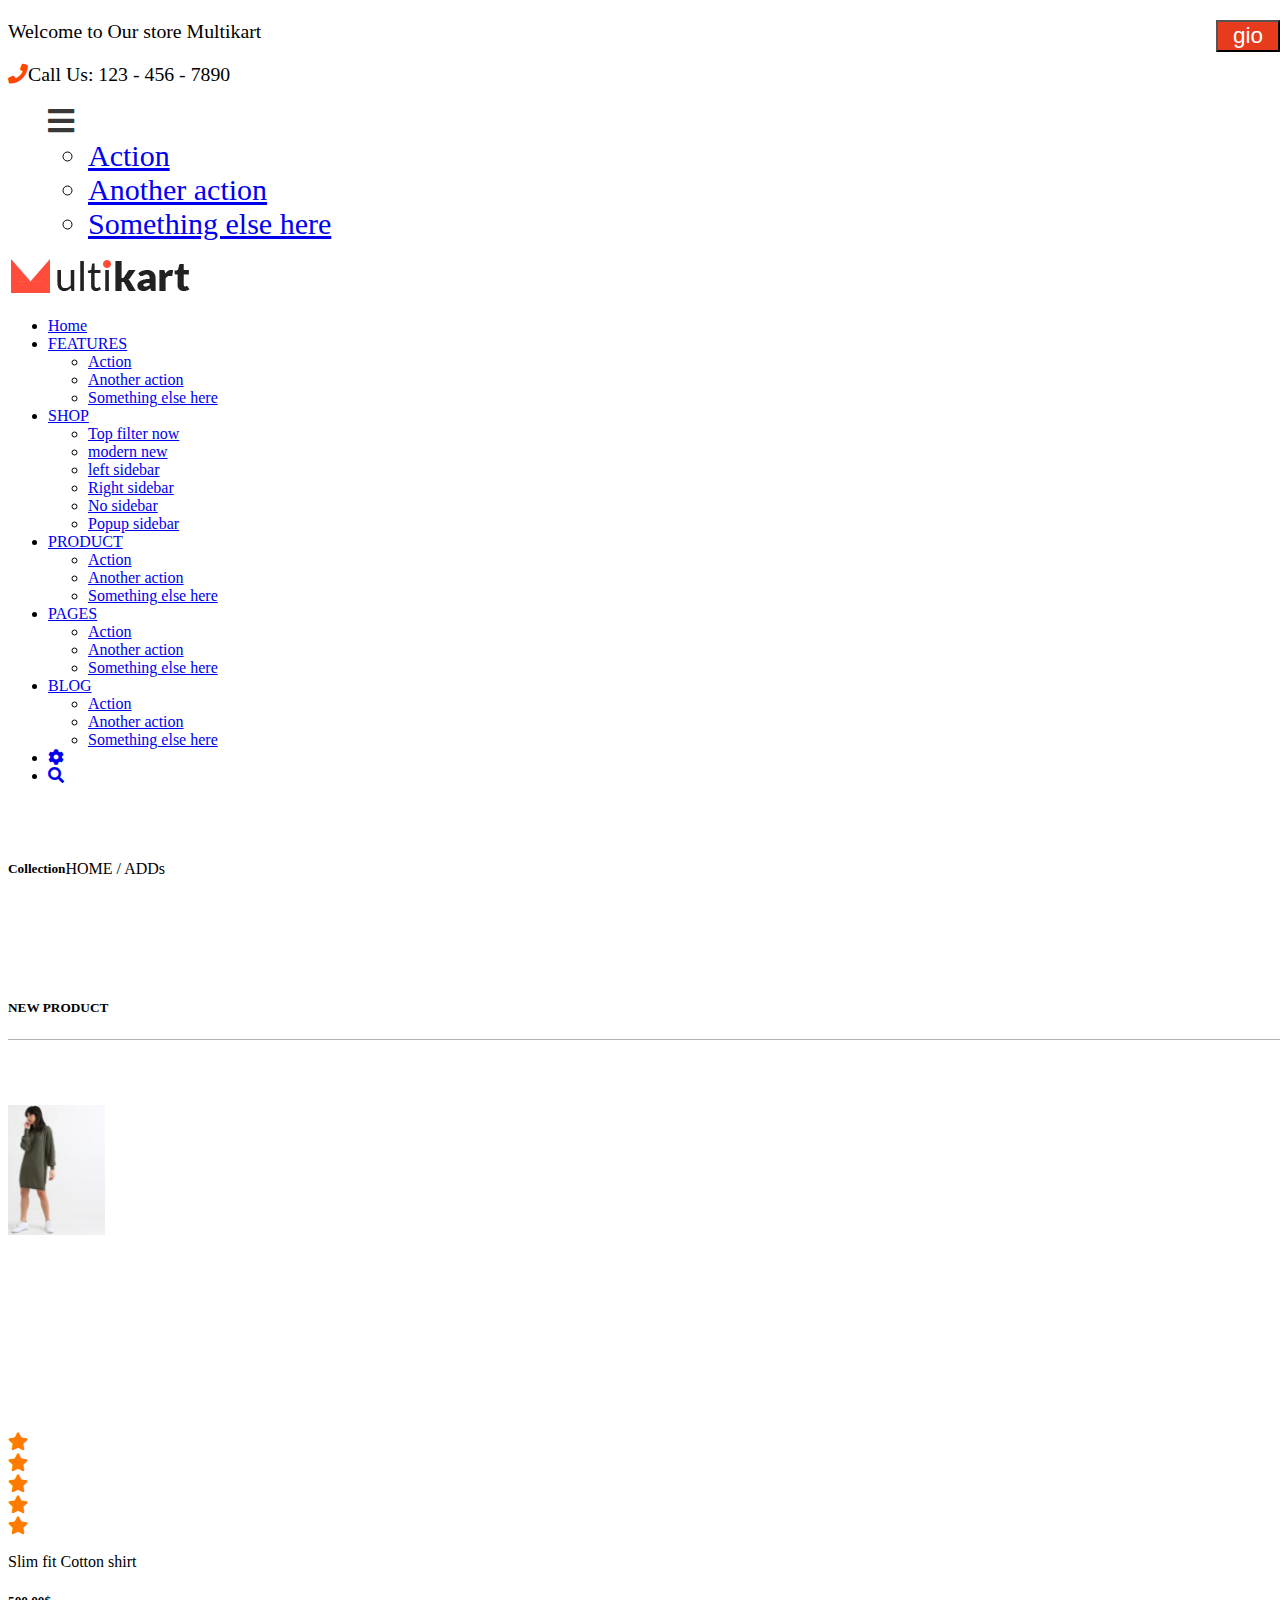
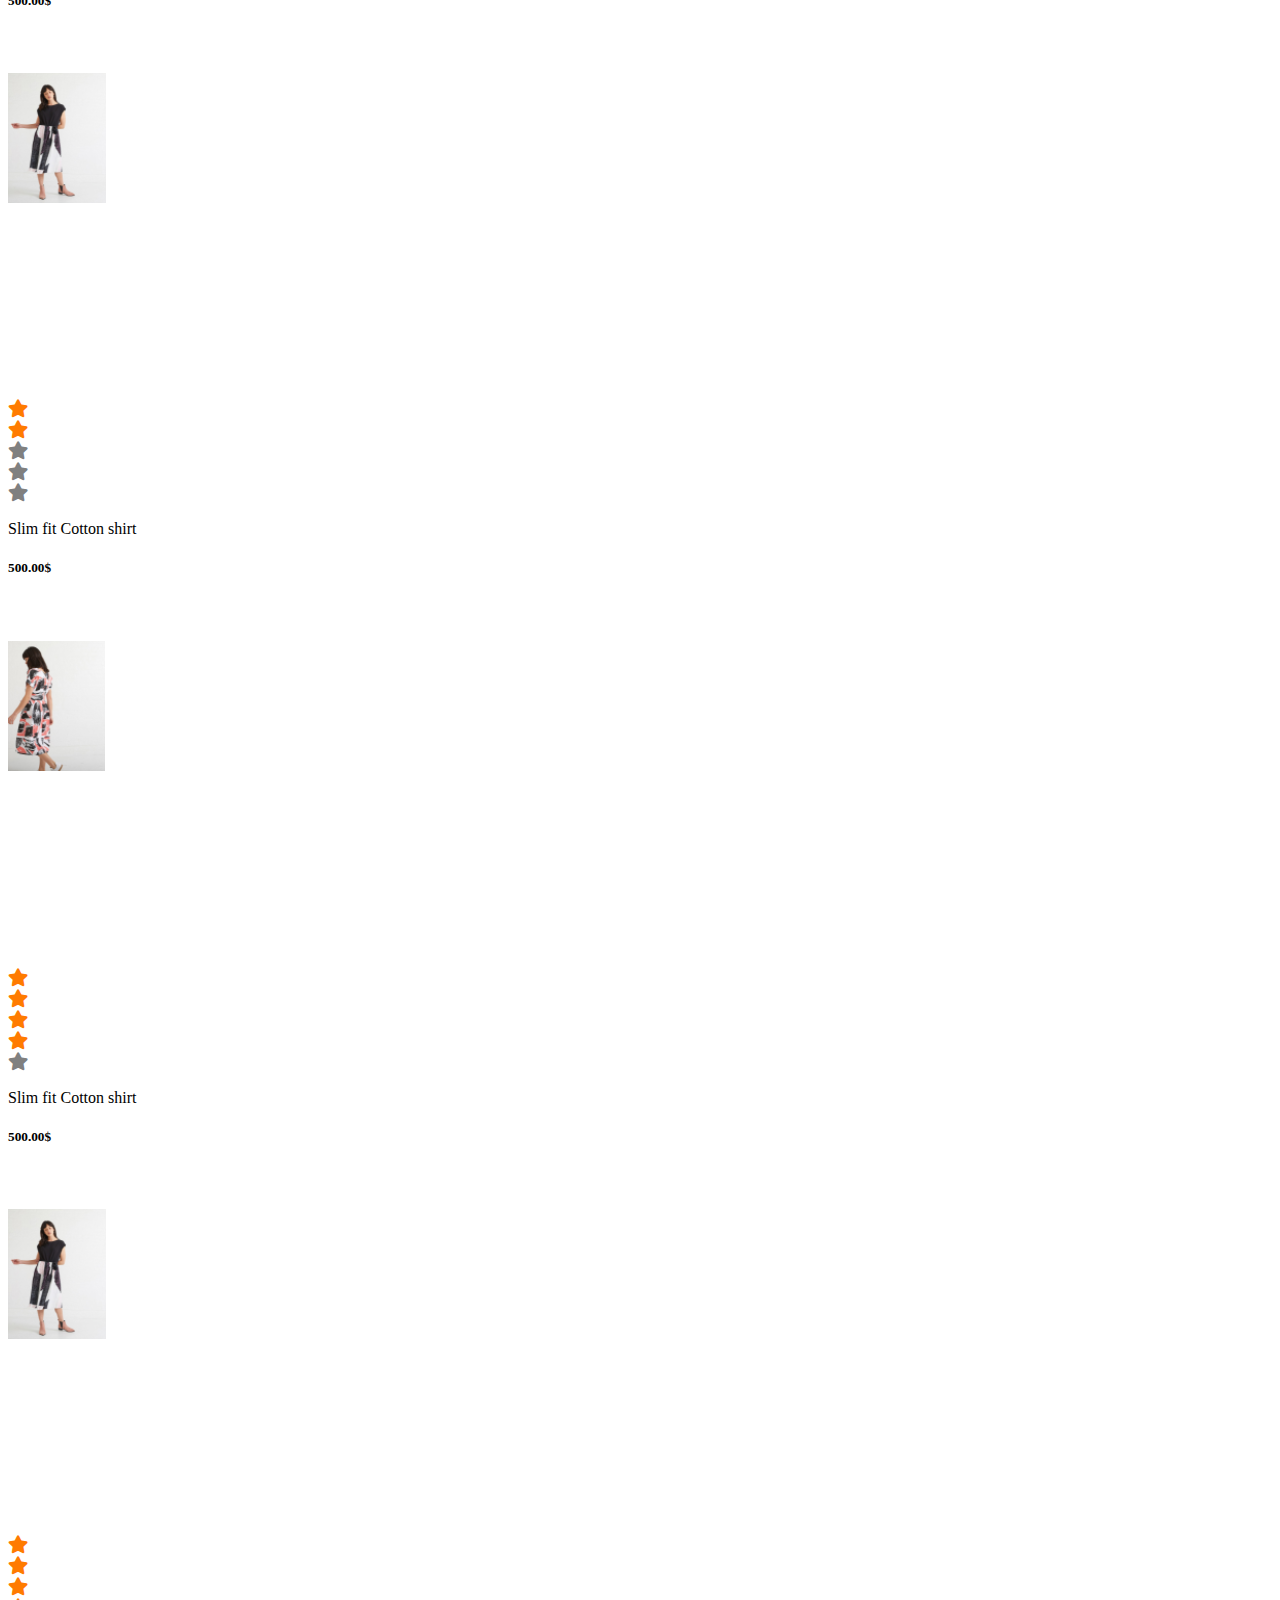
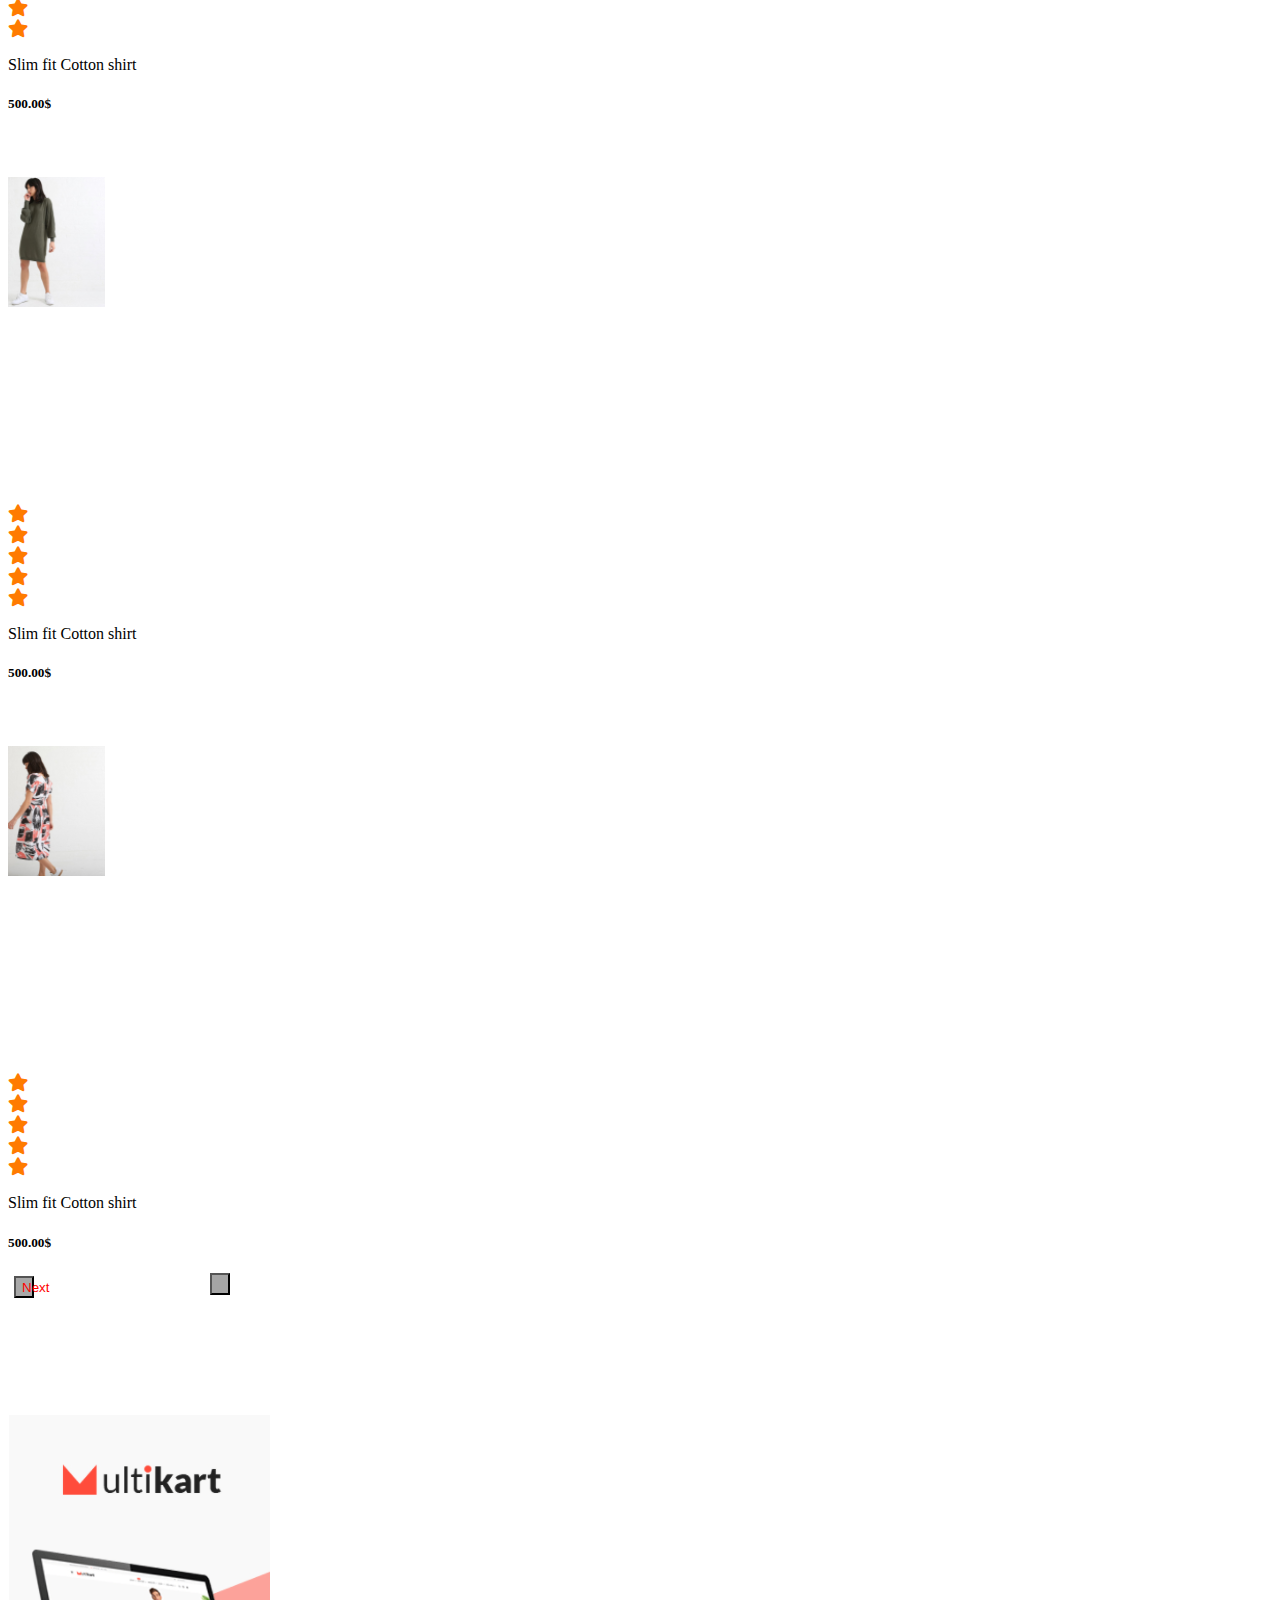
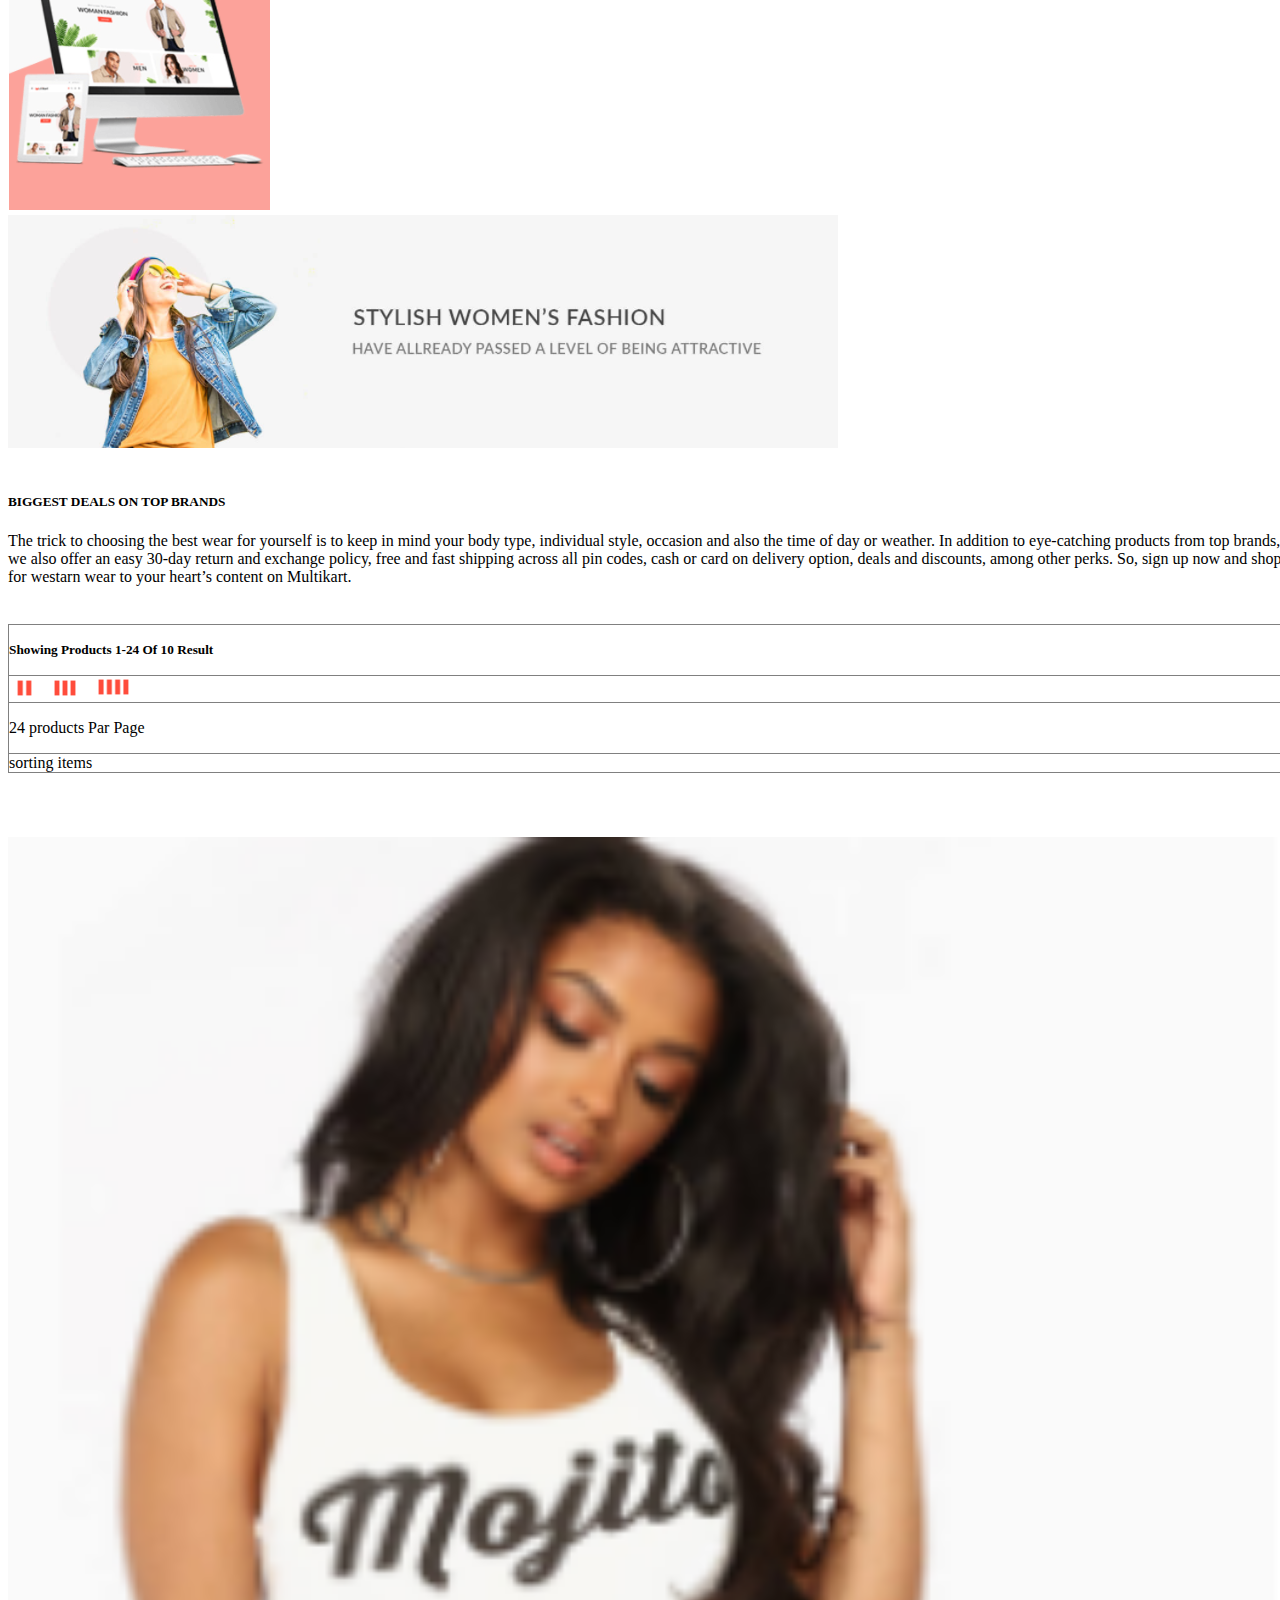
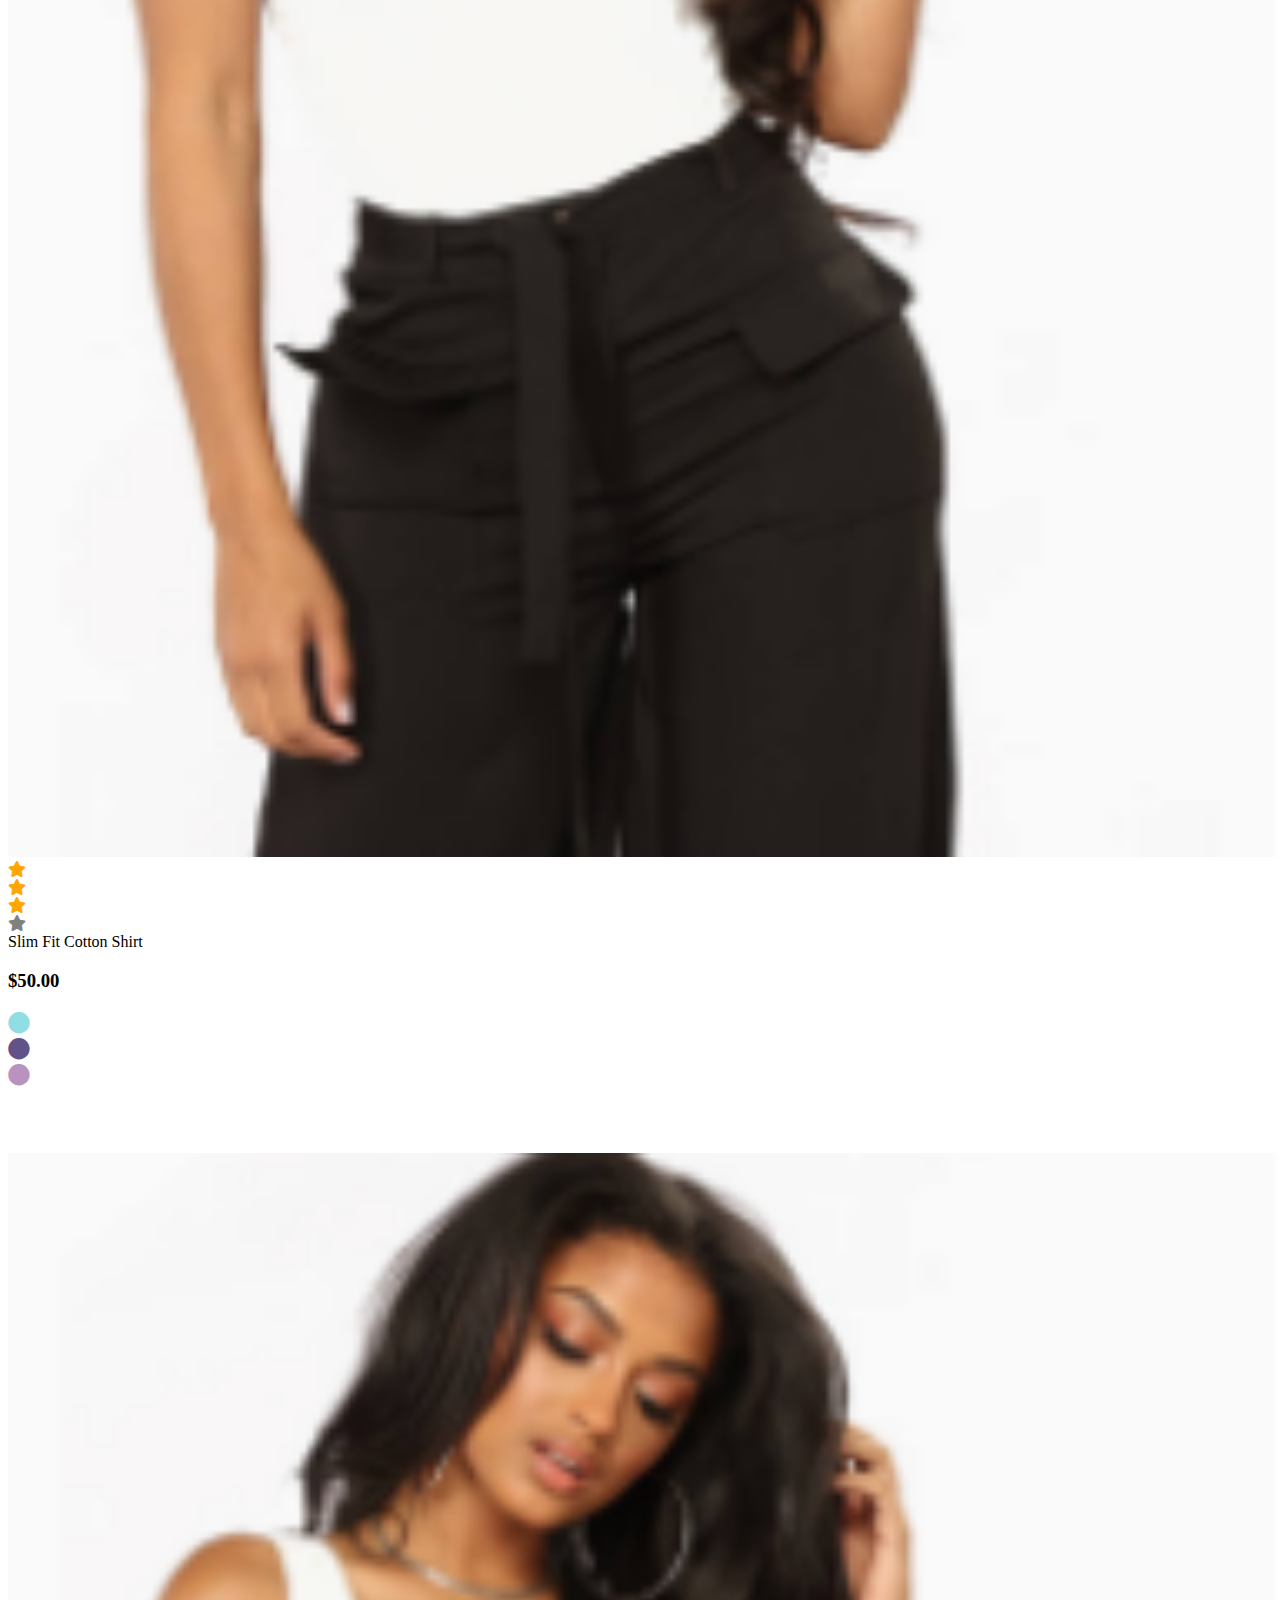
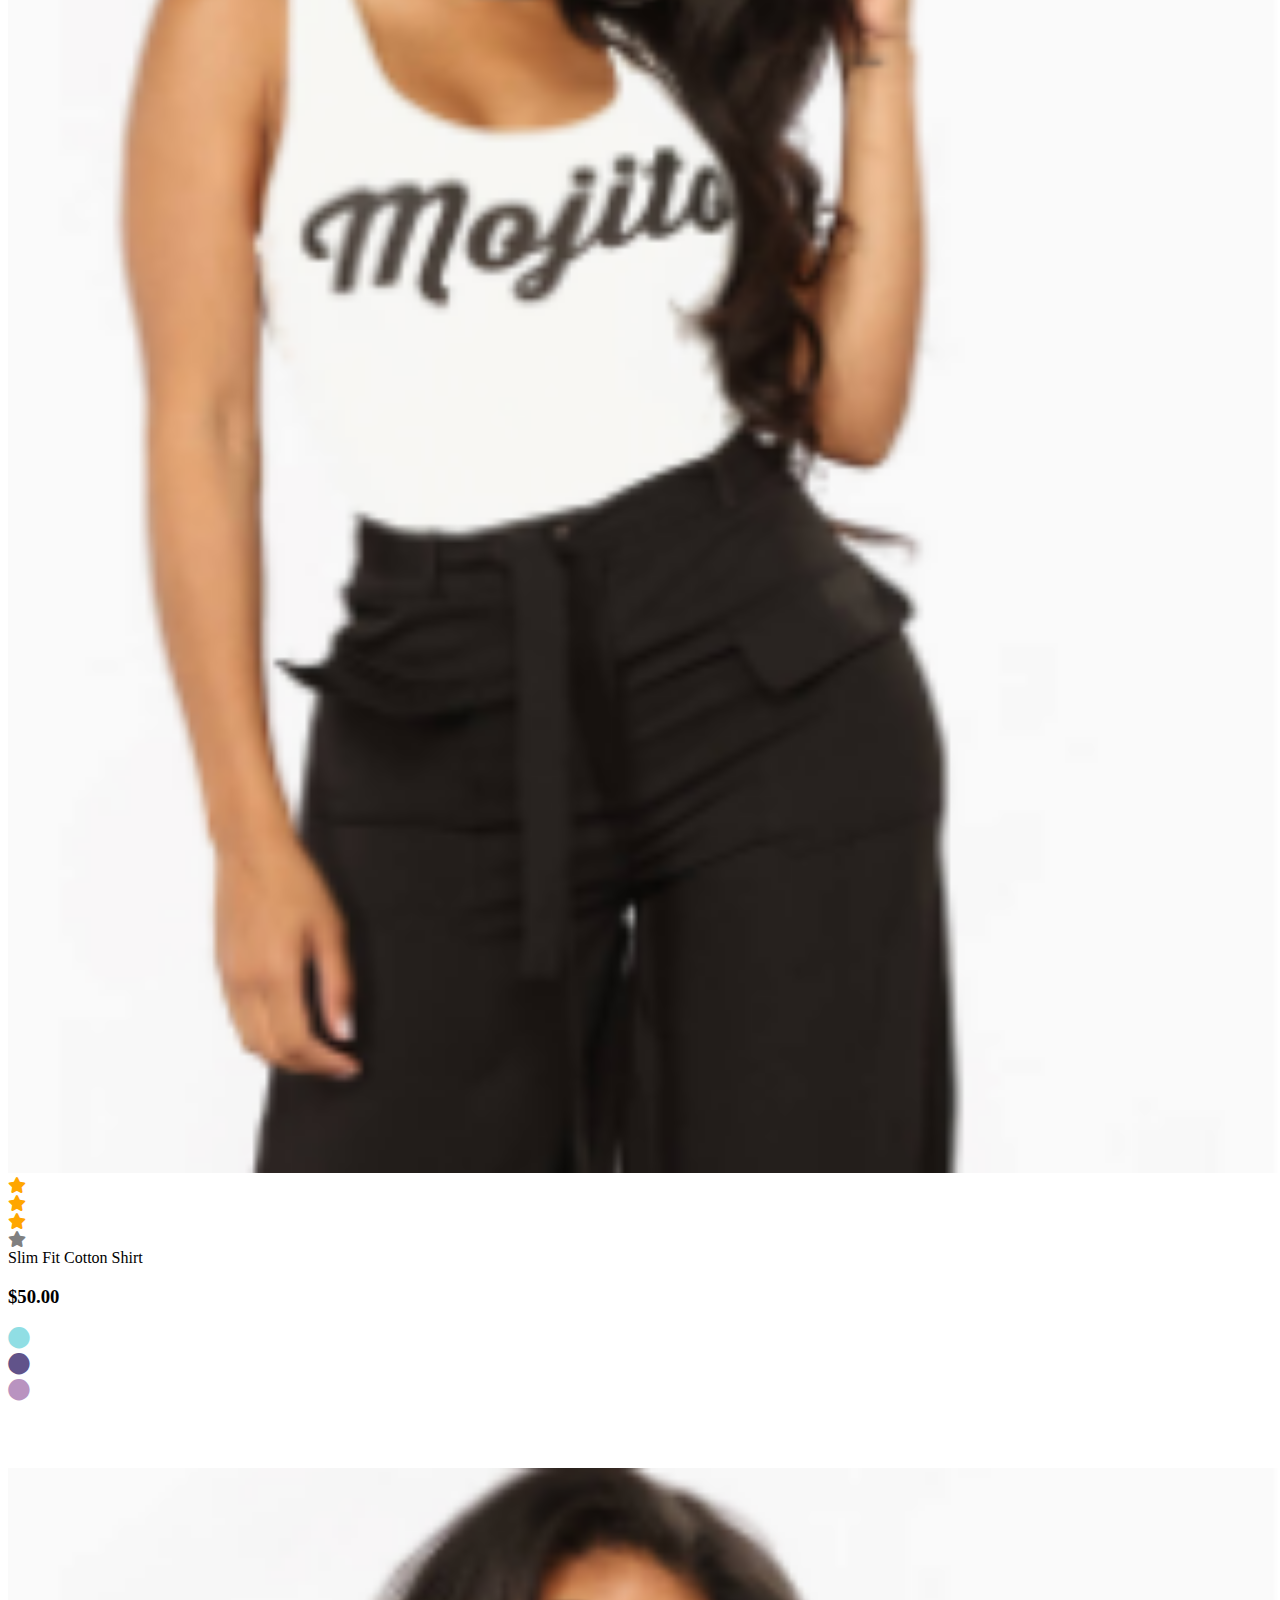
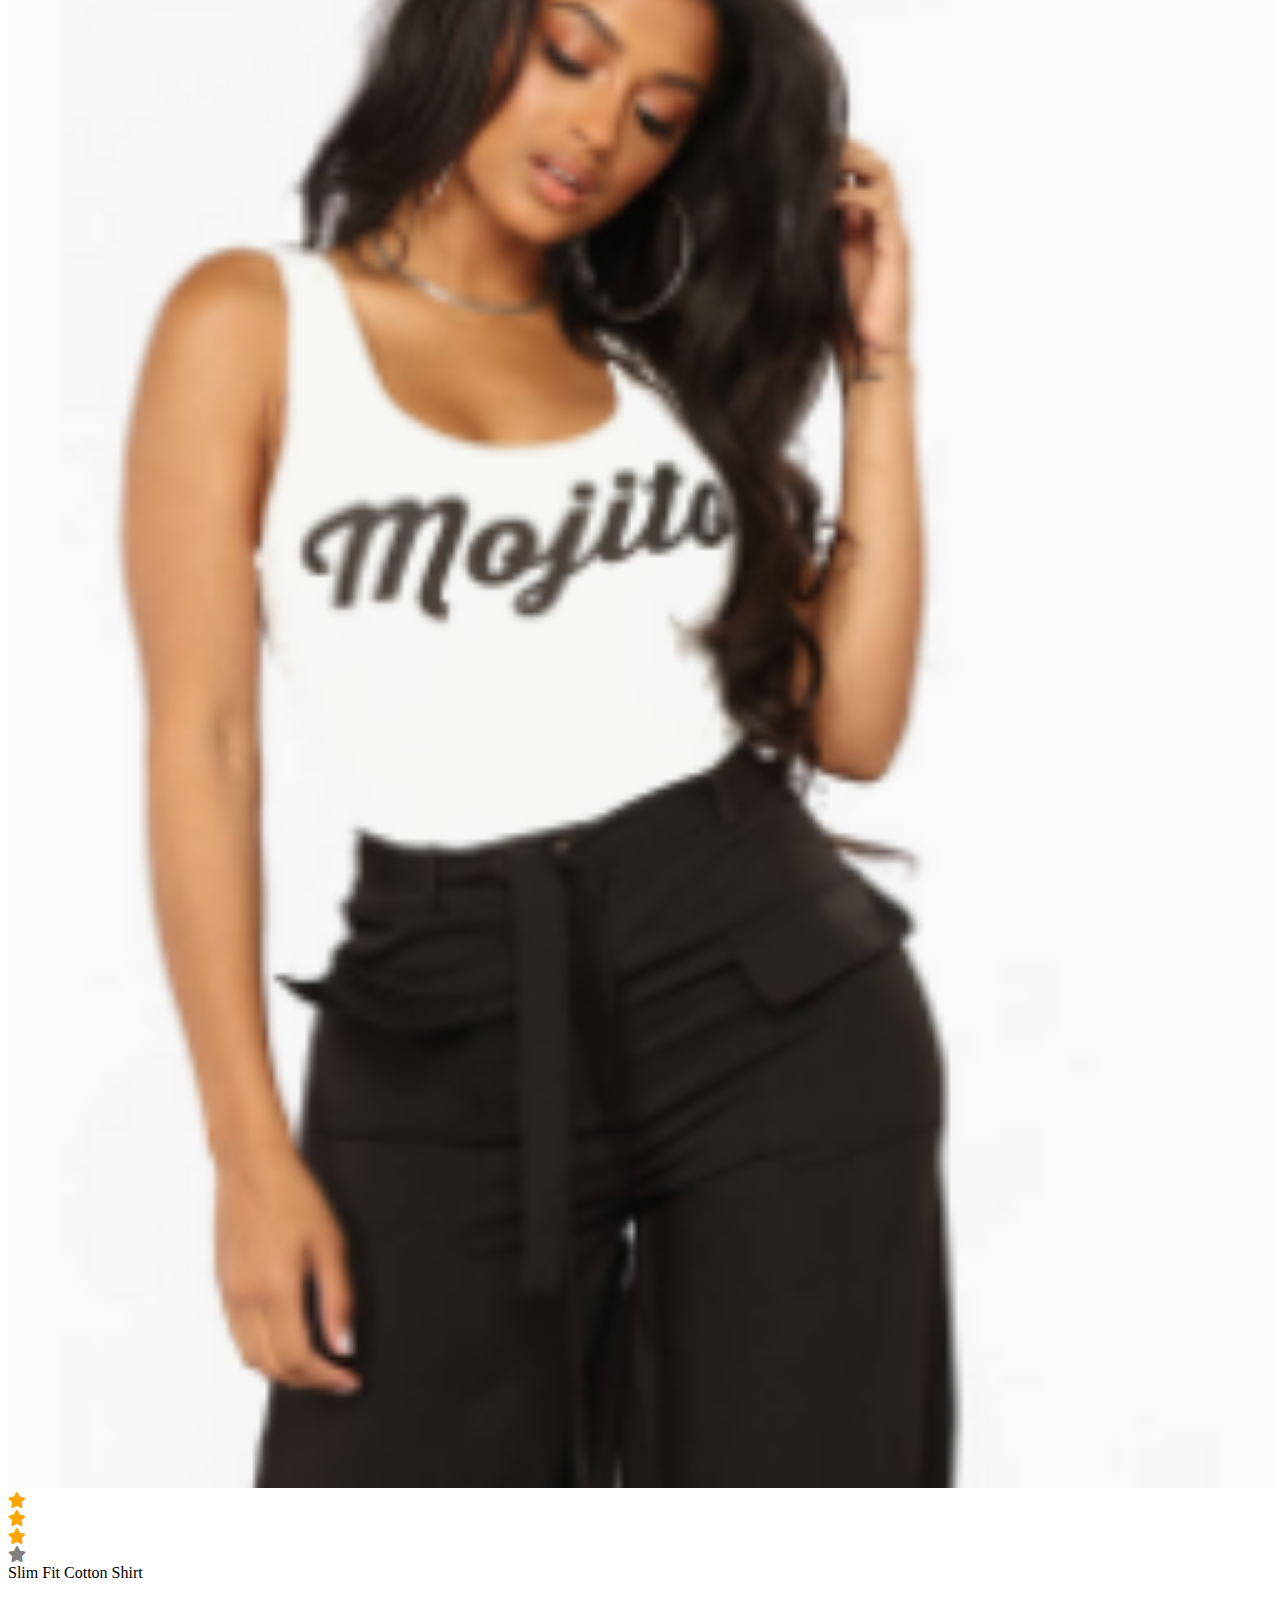
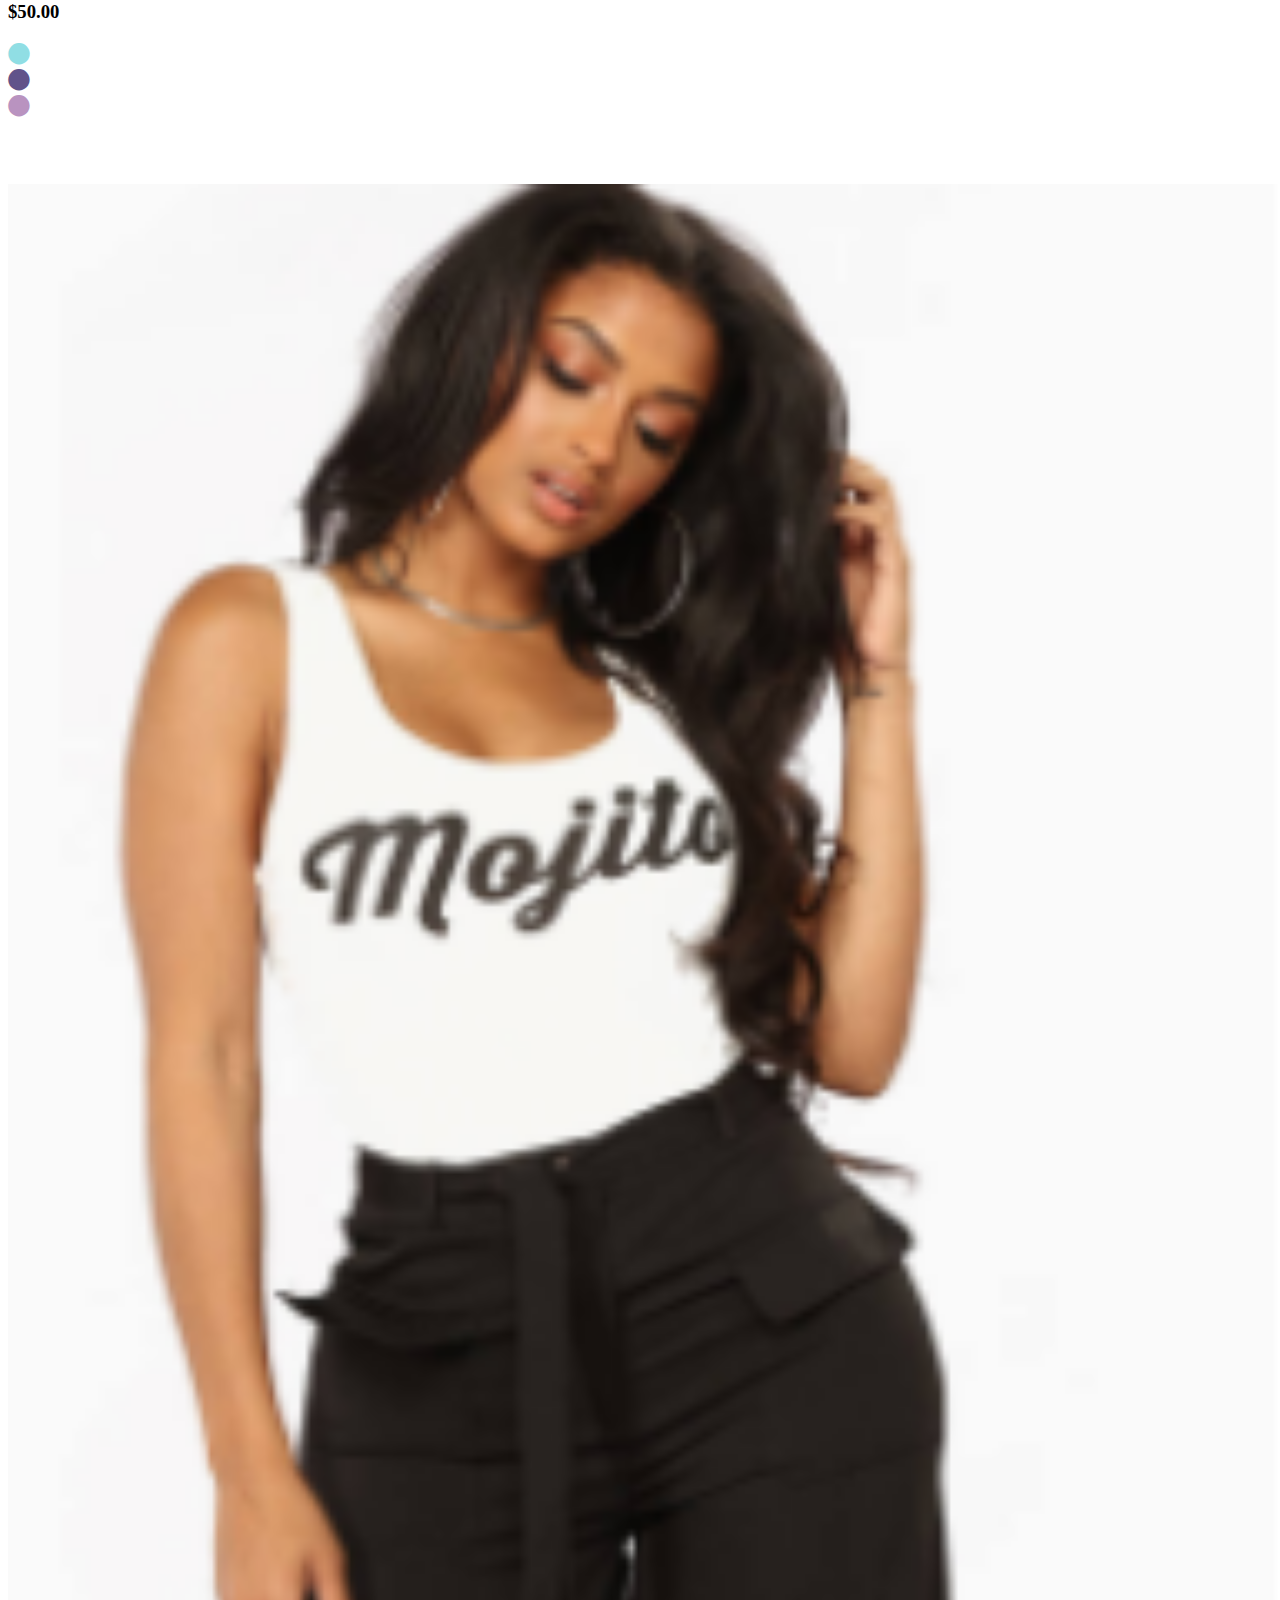
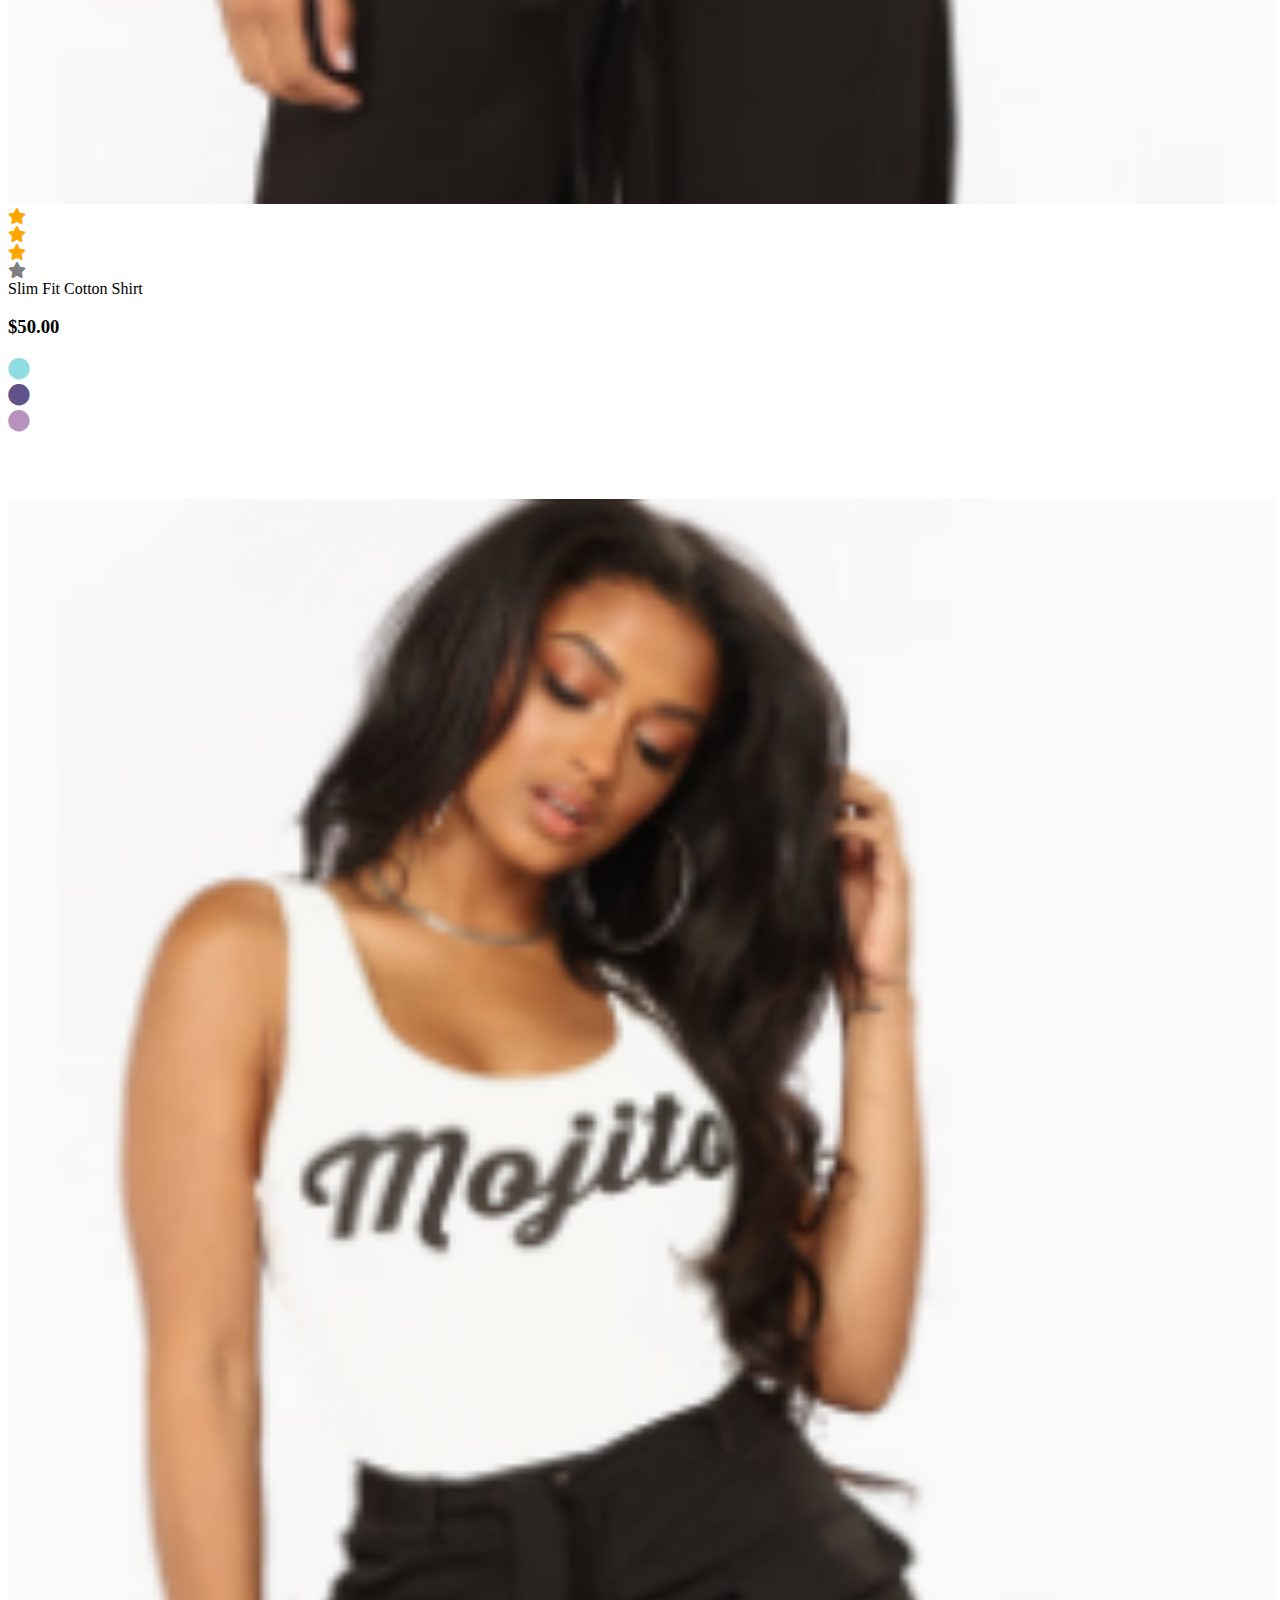
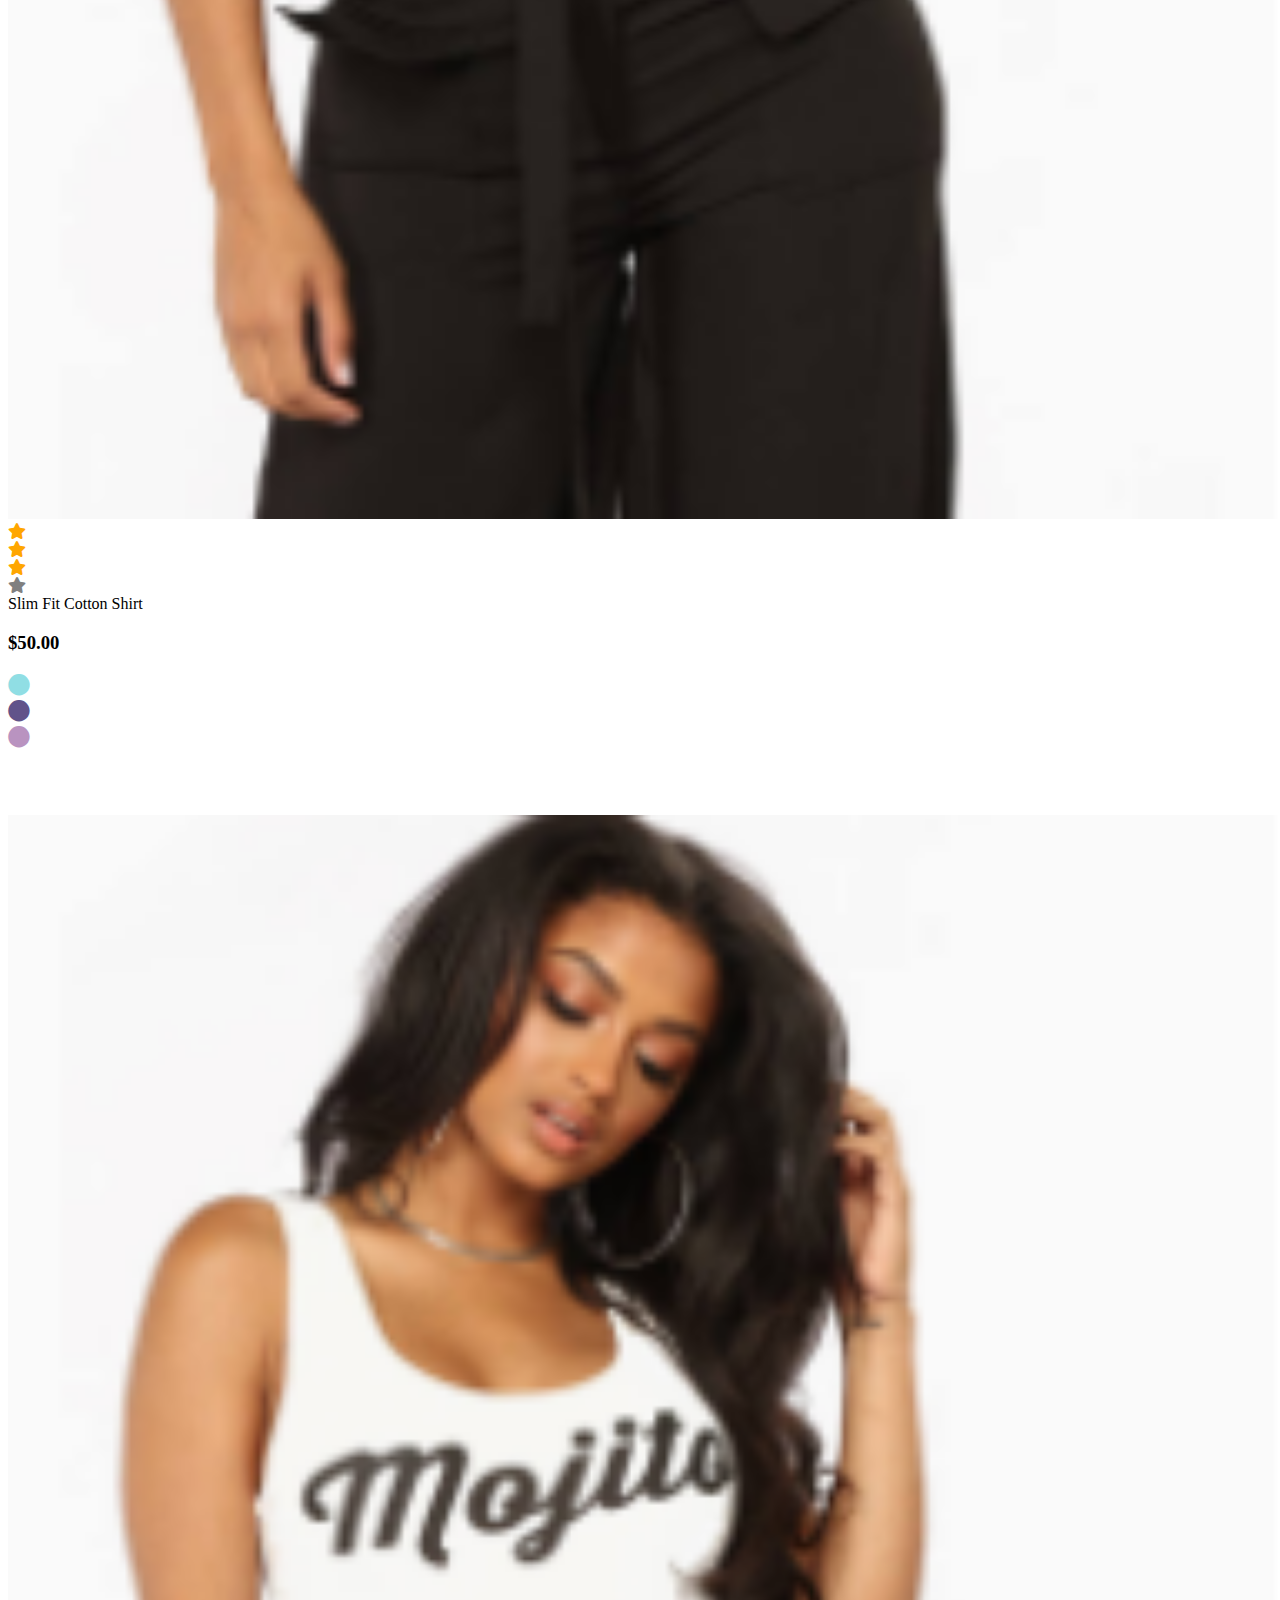
<file: boot 2/index.html>
<!DOCTYPE html>
<html lang="en">
<head>
    <meta charset="UTF-8">
    <link
      rel="stylesheet"
      href="https://pro.fontawesome.com/releases/v5.10.0/css/all.css">
    <meta http-equiv="X-UA-Compatible" content="IE=edge">
    <meta name="viewport" content="width=device-width, initial-scale=1.0">
    <title>Document</title>
    <link href="https://cdn.jsdelivr.net/npm/bootstrap@5.0.1/dist/css/bootstrap.min.css" rel="stylesheet" integrity="sha384-+0n0xVW2eSR5OomGNYDnhzAbDsOXxcvSN1TPprVMTNDbiYZCxYbOOl7+AMvyTG2x" crossorigin="anonymous">
    <script src="https://cdn.jsdelivr.net/npm/bootstrap@5.0.1/dist/js/bootstrap.bundle.min.js" integrity="sha384-gtEjrD/SeCtmISkJkNUaaKMoLD0//ElJ19smozuHV6z3Iehds+3Ulb9Bn9Plx0x4" crossorigin="anonymous"></script>
    
    <link rel="stylesheet" href="style.css">
   </head>
<body>
  <button class="hh" style="right: 0;">gio</button>
  <header>
    <! –– pirveli xazi ––>
    <div class="container-fluid justify-content-between bg-light">
    <div class="container-xl">
        <div class="row">
            <div class="col-sm-3"><p  style="font-size: 2.2vh;">Welcome to Our store Multikart</p></div>
            <div class="col-sm-2"><p  style="font-size: 2.2vh;"><i class="fas fa-phone" style="color: orangered;"></i>Call Us: 123 - 456 - 7890</p></div>
        </div>
       
    </div>
  </div>
  <! –– pirveli xazi ––>

 
    
<div class="container-xl">
    <nav class="navbar navbar-expand-lg navbar-light">
      
        <ul style="list-style:none;">
        <li class="nav-item dropdown m-md-auto" style="font-size: 30px;">
          <a class="nav-link" href="#" id="navbarDropdownMenuLink" data-bs-toggle="dropdown" aria-expanded="false">
            <i class="fas fa-bars" style="color: rgb(56, 56, 56);"></i>
          </a>
          <ul class="dropdown-menu" aria-labelledby="navbarDropdownMenuLink">
            <li><a class="dropdown-item" href="#">Action</a></li>
            <li><a class="dropdown-item" href="#">Another action</a></li>
            <li><a class="dropdown-item" href="#">Something else here</a></li>
          </ul>
        </li>
      </ul>

        <a class="navbar-brand" href="#"><img src="logo.PNG" alt=""></a>
        <div class="collapse navbar-collapse " id="navbarNavDropdown">
          <ul class="navbar-nav m-lg-auto">
            <li class="nav-item">
              <a class="nav-link active" aria-current="page" href="#">Home</a>
            </li>
            <li class="nav-item dropdown">
              <a class="nav-link dropdown-toggle" href="#" id="navbarDropdownMenuLink" role="button" data-bs-toggle="dropdown" aria-expanded="false">
                FEATURES
              </a>
              <ul class="dropdown-menu" aria-labelledby="navbarDropdownMenuLink">
                <li><a class="dropdown-item" href="#">Action</a></li>
                <li><a class="dropdown-item" href="#">Another action</a></li>
                <li><a class="dropdown-item" href="#">Something else here</a></li>
              </ul>
            </li>
            <li class="nav-item dropdown">
              <a class="nav-link dropdown-toggle" href="#" id="nabarDropdownMenuLink" role="button" data-bs-toggle="dropdown" aria-expanded="false">
                SHOP
              </a>
              <ul class="dropdown-menu" aria-labelledby="navbarDropdownMenuLink">
                <li><a class="dropdown-item" href="#">Top filter now</a></li>
                <li><a class="dropdown-item" href="#">modern new</a></li>
                <li><a class="dropdown-item" href="#">left sidebar</a></li>
                <li><a class="dropdown-item" href="#">Right sidebar</a></li>
                <li><a class="dropdown-item" href="#">No sidebar</a></li>
                <li><a class="dropdown-item" href="#">Popup sidebar</a></li>
              </ul>
            </li>
            <li class="nav-item dropdown">
              <a class="nav-link dropdown-toggle" href="#" id="navbarDropdownMenuLink" role="button" data-bs-toggle="dropdown" aria-expanded="false">
                PRODUCT
              </a>
              <ul class="dropdown-menu" aria-labelledby="navbarDropdownMenuLink">
                <li><a class="dropdown-item" href="#">Action</a></li>
                <li><a class="dropdown-item" href="#">Another action</a></li>
                <li><a class="dropdown-item" href="#">Something else here</a></li>
              </ul>
            </li>
            <li class="nav-item dropdown">
              <a class="nav-link dropdown-toggle" href="#" id="navbarDropdownMenuLink" role="button" data-bs-toggle="dropdown" aria-expanded="false">
                PAGES
              </a>
              <ul class="dropdown-menu" aria-labelledby="navbarDropdownMenuLink">
                <li><a class="dropdown-item" href="#">Action</a></li>
                <li><a class="dropdown-item" href="#">Another action</a></li>
                <li><a class="dropdown-item" href="#">Something else here</a></li>
              </ul>
            </li>
            <li class="nav-item dropdown">
              <a class="nav-link dropdown-toggle" href="#" id="navbarDropdownMenuLink" role="button" data-bs-toggle="dropdown" aria-expanded="false">
                BLOG
              </a>
              <ul class="dropdown-menu" aria-labelledby="navbarDropdownMenuLink">
                <li><a class="dropdown-item" href="#">Action</a></li>
                <li><a class="dropdown-item" href="#">Another action</a></li>
                <li><a class="dropdown-item" href="#">Something else here</a></li>
              </ul>
            </li>
            <li class="nav-item">
              <a class="nav-link" href="#"><i class="fas fa-cog"></i></a>
            </li>
            <li class="nav-item">
              <a class="nav-link" href="#"><i class="fas fa-search"></i></a>
            </li>
          </ul>
        </div>
    </nav>
  </div>

    <div class="container-fluid  bg-light">
      <div class="container-xl">
          <div class="row justify-content-between" style="height: 15vh;display: flex; align-items: center;">
              <div class="col-sm-3"><h5>Collection</h5></div>
              <div class="col-sm-2 float-end"><p>HOME / ADDs</p></div>
         </div>
      </div>
    </div>

    
  </header>
  <script type="text/javascript">
  var olor=["#ffffff","	#181818"];
  var volor=["#181818","#ffffff",];
  var i=0;
  document.querySelector(".hh").addEventListener('click', function(){
    i= i < olor.length ? ++i : 0;
    document.querySelector("body").style.background=olor[i];

    document.querySelector("body").style.color=volor[i];
  });
 function funct1(){
    for(var i=0;i<12;i++){
  document.querySelector(".gio").classList="col-sm-6";
    };
  };
  function funct2(){
    for(var i=0;i<12;i++){
     
  document.querySelector(".gio").classList="col-sm-4";
  
    };
 return;
  };
  function funct3(){
    for(var i=0;i<12;i++){
      document.querySelector(".gio").classList="col-sm-3";

    };
  };
  
  

  </script>






 <div class="container-xl">
     <div class="row" style="margin-top: 5%;">



        <! –– pirveli viwro magali columnia es ––>
<div class="col-md-3">


  <div class="row">
            <div class="row justify-content-between" ><div class="col-8" style="border-bottom: 1px solid rgb(180, 180, 180);"><h5 >NEW PRODUCT</h5></div>
        


<! ––viwro kolumnis shop ––>
<div id="carouselExampleInterval" class="carousel slide" data-bs-ride="carousel">
  <div class="carousel-inner">
    <div class="carousel-item active" data-bs-interval="10000">
      <div class="row" style="margin-top: 5%;">
        <div class="row">
        <div class="col-5"><img src="r3.PNG" alt=""></div>
           <div class="col-5">
             <div class="row" style="color: rgb(255, 123, 0); font-size: 2vh;margin-top: 15%;">
             <div class="col-1"><i class="fas fa-star"></i></div>
             <div class="col-1"><i class="fas fa-star"></i></div>
             <div class="col-1"><i class="fas fa-star"></i></div>
             <div class="col-1"><i class="fas fa-star"></i></div>
             <div class="col-1"><i class="fas fa-star"></i></div>
            </div>
      <p>Slim fit Cotton shirt</p>
      <h5>500.00$</h5>
          </div>
        </div>
      
        <div class="row" style="margin-top: 5%;">
          <div class="col-5"><img src="r1.PNG" alt=""></div>
             <div class="col-7">
               <div class="row" style="color: rgb(255, 123, 0); font-size: 2vh;margin-top: 15%;">
               <div class="col-1"><i class="fas fa-star"></i></div>
               <div class="col-1"><i class="fas fa-star"></i></div>
               <div class="col-1"><i class="fas fa-star" style="color: gray;"></i></i></div>
               <div class="col-1"><i class="fas fa-star" style="color: gray;"></i></div>
               <div class="col-1"><i class="fas fa-star" style="color: gray;"></i></div>
              </div>
        <p>Slim fit Cotton shirt</p>
        <h5>500.00$</h5>
            </div>
          </div>
      
          <div class="row" style="margin-top: 5%;">
            <div class="col-5"><img src="r2.PNG" alt=""></div>
               <div class="col-7">
                 <div class="row" style="color: rgb(255, 123, 0); font-size: 2vh;margin-top: 15%;">
                 <div class="col-1"><i class="fas fa-star"></i></div>
                 <div class="col-1"><i class="fas fa-star"></i></div>
                 <div class="col-1"><i class="fas fa-star"></i></div>
                 <div class="col-1"><i class="fas fa-star"></i></div>
                 <div class="col-1"><i class="fas fa-star" style="color: gray;"></i></div>
                </div>
          <p>Slim fit Cotton shirt</p>
          <h5>500.00$</h5>
              </div>
            </div>
          
        </div>
    </div>
    <div class="carousel-item">
      <div class="row" style="margin-top: 5%;">
        <div class="row">
        <div class="col-5"><img src="r1.PNG" alt=""></div>
           <div class="col-5">
             <div class="row" style="color: rgb(255, 123, 0); font-size: 2vh;margin-top: 15%;">
             <div class="col-1"><i class="fas fa-star"></i></div>
             <div class="col-1"><i class="fas fa-star"></i></div>
             <div class="col-1"><i class="fas fa-star"></i></div>
             <div class="col-1"><i class="fas fa-star"></i></div>
             <div class="col-1"><i class="fas fa-star"></i></div>
            </div>
      <p>Slim fit Cotton shirt</p>
      <h5>500.00$</h5>
          </div>
        </div>
      
        <div class="row" style="margin-top: 5%;">
          <div class="col-5"><img src="r3.PNG" alt=""></div>
             <div class="col-7">
               <div class="row" style="color: rgb(255, 123, 0); font-size: 2vh;margin-top: 15%;">
               <div class="col-1"><i class="fas fa-star"></i></div>
               <div class="col-1"><i class="fas fa-star"></i></div>
               <div class="col-1"><i class="fas fa-star"></i></div>
               <div class="col-1"><i class="fas fa-star"></i></div>
               <div class="col-1"><i class="fas fa-star"></i></div>
              </div>
        <p>Slim fit Cotton shirt</p>
        <h5>500.00$</h5>
            </div>
          </div>
      
          <div class="row" style="margin-top: 5%;">
            <div class="col-5"><img src="r2.PNG" alt=""></div>
               <div class="col-7">
                 <div class="row" style="color: rgb(255, 123, 0); font-size: 2vh;margin-top: 15%;">
                 <div class="col-1"><i class="fas fa-star"></i></div>
                 <div class="col-1"><i class="fas fa-star"></i></div>
                 <div class="col-1"><i class="fas fa-star"></i></div>
                 <div class="col-1"><i class="fas fa-star"></i></div>
                 <div class="col-1"><i class="fas fa-star"></i></div>
                </div>
          <p>Slim fit Cotton shirt</p>
          <h5>500.00$</h5>
              </div>
            </div>
          
        </div>
    </div>
  </div>
  
  <button  style="top:-30px; transform: translateX(1010%); background-color: rgb(165, 165, 165); height: 22px;width: 20px;" class="carousel-control-prev" type="button" data-bs-target="#carouselExampleInterval" data-bs-slide="prev">
    <span class="carousel-control-prev-icon"></span>
    </button>
  <button   style="top:-30px; transform: translateX(-90%); background-color: rgb(168, 168, 168); height: 22px;width: 20px;" class="carousel-control-next" type="button" data-bs-target="#carouselExampleInterval" data-bs-slide="next">
    <span  class="carousel-control-next-icon" aria-hidden="true"></span>
    <span class="visually-hidden">Next</span>
  </button>
</div></div><! ––viwro kolumnis shop ––>

<div class="row" style="margin-top: 9%;cursor: pointer;"><img src="image.PNG" alt=""></div>

</div>










        </div> <! –– pirveli viwro magali columnia es akamde sul ––>
      
       





















        <! –– meoremagali  farto columnia es  sul ––>
        <! –– foto ––>
        <div class="col-md-9">

          <! –– foto da kveda texti ––>
            <div class="row"><img src="q1.PNG" alt="">
        
        <! –– fotos kveda texti ––>
        <h5 style="margin-top: 3%;">BIGGEST DEALS ON TOP BRANDS</h5>
        <p>The trick to choosing the best
             wear for yourself is to keep in mind your body type, individual style, occasion
              and also the time of day or weather. In addition to eye-catching products from 
              top brands, we also offer an easy 30-day return and exchange policy, free and fast
               shipping across all pin codes, cash or card on delivery option, deals and discounts, 
               among other perks. So, sign up now and shop for westarn wear to your heart’s
                content on Multikart.</p>
              
              </div> <! –– fotos kveda texti dasasruli ––>
             
<div class="row" style="border: 1px solid gray; margin-top: 3%;">
   <div class="row text-center" style="height: 50px; display: flex; align-items: center;">
    <h5>Showing Products 1-24 Of 10 Result</h5></div>
<div class="row text-center">
  <div class="col-sm-5" style="border-top: 1px solid gray;border-right: 1px solid gray;">
    <button class="add" onclick="funct1();"  style="border: none;background:none;"><img src="b1.PNG" alt=""></button>
    <button class="add" onclick="funct2();"  style="border: none;background:none;"><img src="b2.PNG" alt=""></button>  
    <button class="add" onclick="funct3();"  style="border: none;background:none;"><img src="b3.PNG" alt=""></button> 
   </div>
  
<div class="col-sm-4"  style="border-top: 1px solid gray;border-right: 1px solid gray;">
  <p>24 products Par Page</p></div>
<div class="col-sm-3"  style="border-top: 1px solid gray;">sorting items</div>

</div></div>



                <! –– shop ––>
      <div class="row leoo">
        
        <div class="col-sm-3 gio" style="margin-top: 5%;">
          <div class="im1" style="width: 100%;">
            <img class="img-fluid ihv" src="w1.PNG" alt="open"  style="width: 100%;">
          </div>
        
          
          <div class="col">
          <div class="row" style="color:rgb(255, 166, 0);">
              <div class="col-1"><i class="fas fa-star"></i></div>
              <div class="col-1"><i class="fas fa-star"></i></div>
              <div class="col-1"><i class="fas fa-star"></i></div>
              <div class="col-1"><i class="fas fa-star" style="color: gray;"></i></div>
              
          </div>
          <div class="row text-sm-start" >
              <div class="col-lg-11">Slim Fit Cotton Shirt</div>
          </div>
          <div class="row text-sm-start">
              <h3>$50.00</h3>
          </div>
          <div class="row" style="font-size: 22px;">
              <div class="col-1" style="color: rgb(144, 222, 228);"><i class="fas fa-circle"></i></div>
              <div class="col-1" style="color: rgb(97, 83, 138);"><i class="fas fa-circle"></i></div>
              <div class="col-1" style="color: rgb(185, 147, 192);"><i class="fas fa-circle"></i></div>
          </div>
        </div>
        
        
          
        </div>
        <div id="col" class="col-sm-3 gio" style="margin-top: 5%;">
          <div class="im1" style="width: 100%;">
            <img class="img-fluid ihv" src="w1.PNG" alt="open"  style="width: 100%;">
          </div>
        
          
          <div class="col">
          <div class="row" style="color:rgb(255, 166, 0);">
              <div class="col-1"><i class="fas fa-star"></i></div>
              <div class="col-1"><i class="fas fa-star"></i></div>
              <div class="col-1"><i class="fas fa-star"></i></div>
              <div class="col-1"><i class="fas fa-star" style="color: gray;"></i></div>
              
          </div>
          <div class="row text-sm-start" >
              <div class="col-lg-11">Slim Fit Cotton Shirt</div>
          </div>
          <div class="row text-sm-start">
              <h3>$50.00</h3>
          </div>
          <div class="row" style="font-size: 22px;">
              <div class="col-1" style="color: rgb(144, 222, 228);"><i class="fas fa-circle"></i></div>
              <div class="col-1" style="color: rgb(97, 83, 138);"><i class="fas fa-circle"></i></div>
              <div class="col-1" style="color: rgb(185, 147, 192);"><i class="fas fa-circle"></i></div>
          </div>
        </div>
        
        
          
        </div>
        <div class="col-sm-3 gio" style="margin-top: 5%;">
          <div class="im1" style="width: 100%;">
            <img class="img-fluid ihv" src="w1.PNG" alt="open"  style="width: 100%;">
          </div>
        
          
          <div class="col">
          <div class="row" style="color:rgb(255, 166, 0);">
              <div class="col-1"><i class="fas fa-star"></i></div>
              <div class="col-1"><i class="fas fa-star"></i></div>
              <div class="col-1"><i class="fas fa-star"></i></div>
              <div class="col-1"><i class="fas fa-star" style="color: gray;"></i></div>
              
          </div>
          <div class="row text-sm-start" >
              <div class="col-lg-11">Slim Fit Cotton Shirt</div>
          </div>
          <div class="row text-sm-start">
              <h3>$50.00</h3>
          </div>
          <div class="row" style="font-size: 22px;">
              <div class="col-1" style="color: rgb(144, 222, 228);"><i class="fas fa-circle"></i></div>
              <div class="col-1" style="color: rgb(97, 83, 138);"><i class="fas fa-circle"></i></div>
              <div class="col-1" style="color: rgb(185, 147, 192);"><i class="fas fa-circle"></i></div>
          </div>
        </div>
        
        
          
        </div>
        <div class="col-sm-3 gio" style="margin-top: 5%;">
          <div class="im1" style="width: 100%;">
            <img class="img-fluid ihv" src="w1.PNG" alt="open"  style="width: 100%;">
          </div>
        
          
          <div class="col">
          <div class="row" style="color:rgb(255, 166, 0);">
              <div class="col-1"><i class="fas fa-star"></i></div>
              <div class="col-1"><i class="fas fa-star"></i></div>
              <div class="col-1"><i class="fas fa-star"></i></div>
              <div class="col-1"><i class="fas fa-star" style="color: gray;"></i></div>
              
          </div>
          <div class="row text-sm-start" >
              <div class="col-lg-11">Slim Fit Cotton Shirt</div>
          </div>
          <div class="row text-sm-start">
              <h3>$50.00</h3>
          </div>
          <div class="row" style="font-size: 22px;">
              <div class="col-1" style="color: rgb(144, 222, 228);"><i class="fas fa-circle"></i></div>
              <div class="col-1" style="color: rgb(97, 83, 138);"><i class="fas fa-circle"></i></div>
              <div class="col-1" style="color: rgb(185, 147, 192);"><i class="fas fa-circle"></i></div>
          </div>
        </div>
        
        
          
        </div>
        <div class="col-sm-3 gio" style="margin-top: 5%;">
          <div class="im1" style="width: 100%;">
            <img class="img-fluid ihv" src="w1.PNG" alt="open"  style="width: 100%;">
          </div>
        
          
          <div class="col">
          <div class="row" style="color:rgb(255, 166, 0);">
              <div class="col-1"><i class="fas fa-star"></i></div>
              <div class="col-1"><i class="fas fa-star"></i></div>
              <div class="col-1"><i class="fas fa-star"></i></div>
              <div class="col-1"><i class="fas fa-star" style="color: gray;"></i></div>
              
          </div>
          <div class="row text-sm-start" >
              <div class="col-lg-11">Slim Fit Cotton Shirt</div>
          </div>
          <div class="row text-sm-start">
              <h3>$50.00</h3>
          </div>
          <div class="row" style="font-size: 22px;">
              <div class="col-1" style="color: rgb(144, 222, 228);"><i class="fas fa-circle"></i></div>
              <div class="col-1" style="color: rgb(97, 83, 138);"><i class="fas fa-circle"></i></div>
              <div class="col-1" style="color: rgb(185, 147, 192);"><i class="fas fa-circle"></i></div>
          </div>
        </div>
        
        
          
        </div>
        <div  class="col-sm-3 gio" style="margin-top: 5%;">
          <div class="im1" style="width: 100%;">
            <img class="img-fluid ihv" src="w1.PNG" alt="open"  style="width: 100%;">
          </div>
        
          
          <div class="col">
          <div class="row" style="color:rgb(255, 166, 0);">
              <div class="col-1"><i class="fas fa-star"></i></div>
              <div class="col-1"><i class="fas fa-star"></i></div>
              <div class="col-1"><i class="fas fa-star"></i></div>
              <div class="col-1"><i class="fas fa-star" style="color: gray;"></i></div>
              
          </div>
          <div class="row text-sm-start" >
              <div class="col-lg-11">Slim Fit Cotton Shirt</div>
          </div>
          <div class="row text-sm-start">
              <h3>$50.00</h3>
          </div>
          <div class="row" style="font-size: 22px;">
              <div class="col-1" style="color: rgb(144, 222, 228);"><i class="fas fa-circle"></i></div>
              <div class="col-1" style="color: rgb(97, 83, 138);"><i class="fas fa-circle"></i></div>
              <div class="col-1" style="color: rgb(185, 147, 192);"><i class="fas fa-circle"></i></div>
          </div>
        </div>
        
        
          
        </div>
        <div class="col-sm-3 gio" style="margin-top: 5%;">
          <div class="im1" style="width: 100%;">
            <img class="img-fluid ihv" src="w1.PNG" alt="open"  style="width: 100%;">
          </div>
        
          
          <div class="col">
          <div class="row" style="color:rgb(255, 166, 0);">
              <div class="col-1"><i class="fas fa-star"></i></div>
              <div class="col-1"><i class="fas fa-star"></i></div>
              <div class="col-1"><i class="fas fa-star"></i></div>
              <div class="col-1"><i class="fas fa-star" style="color: gray;"></i></div>
              
          </div>
          <div class="row text-sm-start" >
              <div class="col-lg-11">Slim Fit Cotton Shirt</div>
          </div>
          <div class="row text-sm-start">
              <h3>$50.00</h3>
          </div>
          <div class="row" style="font-size: 22px;">
              <div class="col-1" style="color: rgb(144, 222, 228);"><i class="fas fa-circle"></i></div>
              <div class="col-1" style="color: rgb(97, 83, 138);"><i class="fas fa-circle"></i></div>
              <div class="col-1" style="color: rgb(185, 147, 192);"><i class="fas fa-circle"></i></div>
          </div>
        </div>
        
        
          
        </div>
        <div class="col-sm-3 gio" style="margin-top: 5%;">
          <div class="im1" style="width: 100%;">
            <img class="img-fluid ihv" src="w1.PNG" alt="open"  style="width: 100%;">
          </div>
        
          
          <div class="col">
          <div class="row" style="color:rgb(255, 166, 0);">
              <div class="col-1"><i class="fas fa-star"></i></div>
              <div class="col-1"><i class="fas fa-star"></i></div>
              <div class="col-1"><i class="fas fa-star"></i></div>
              <div class="col-1"><i class="fas fa-star" style="color: gray;"></i></div>
              
          </div>
          <div class="row text-sm-start" >
              <div class="col-lg-11">Slim Fit Cotton Shirt</div>
          </div>
          <div class="row text-sm-start">
              <h3>$50.00</h3>
          </div>
          <div class="row" style="font-size: 22px;">
              <div class="col-1" style="color: rgb(144, 222, 228);"><i class="fas fa-circle"></i></div>
              <div class="col-1" style="color: rgb(97, 83, 138);"><i class="fas fa-circle"></i></div>
              <div class="col-1" style="color: rgb(185, 147, 192);"><i class="fas fa-circle"></i></div>
          </div>
        </div>
        
        
          
        </div>
        <div  class="col-sm-3 gio" style="margin-top: 5%;">
          <div class="im1" style="width: 100%;">
            <img class="img-fluid ihv" src="w1.PNG" alt="open"  style="width: 100%;">
          </div>
        
          
          <div class="col">
          <div class="row" style="color:rgb(255, 166, 0);">
              <div class="col-1"><i class="fas fa-star"></i></div>
              <div class="col-1"><i class="fas fa-star"></i></div>
              <div class="col-1"><i class="fas fa-star"></i></div>
              <div class="col-1"><i class="fas fa-star" style="color: gray;"></i></div>
              
          </div>
          <div class="row text-sm-start" >
              <div class="col-lg-11">Slim Fit Cotton Shirt</div>
          </div>
          <div class="row text-sm-start">
              <h3>$50.00</h3>
          </div>
          <div class="row" style="font-size: 22px;">
              <div class="col-1" style="color: rgb(144, 222, 228);"><i class="fas fa-circle"></i></div>
              <div class="col-1" style="color: rgb(97, 83, 138);"><i class="fas fa-circle"></i></div>
              <div class="col-1" style="color: rgb(185, 147, 192);"><i class="fas fa-circle"></i></div>
          </div>
        </div>
        
        
          
        </div>
        <div  class="col-sm-3 gio" style="margin-top: 5%;">
          <div class="im1" style="width: 100%;">
            <img class="img-fluid ihv" src="w1.PNG" alt="open"  style="width: 100%;">
          </div>
        
          
          <div class="col">
          <div class="row" style="color:rgb(255, 166, 0);">
              <div class="col-1"><i class="fas fa-star"></i></div>
              <div class="col-1"><i class="fas fa-star"></i></div>
              <div class="col-1"><i class="fas fa-star"></i></div>
              <div class="col-1"><i class="fas fa-star" style="color: gray;"></i></div>
              
          </div>
          <div class="row text-sm-start" >
              <div class="col-lg-11">Slim Fit Cotton Shirt</div>
          </div>
          <div class="row text-sm-start">
              <h3>$50.00</h3>
          </div>
          <div class="row" style="font-size: 22px;">
              <div class="col-1" style="color: rgb(144, 222, 228);"><i class="fas fa-circle"></i></div>
              <div class="col-1" style="color: rgb(97, 83, 138);"><i class="fas fa-circle"></i></div>
              <div class="col-1" style="color: rgb(185, 147, 192);"><i class="fas fa-circle"></i></div>
          </div>
        </div>
        
        
          
        </div>
        <div class="col-sm-3 gio" style="margin-top: 5%;">
          <div class="im1" style="width: 100%;">
            <img class="img-fluid ihv" src="w1.PNG" alt="open"  style="width: 100%;">
          </div>
        
          
          <div class="col">
          <div class="row" style="color:rgb(255, 166, 0);">
              <div class="col-1"><i class="fas fa-star"></i></div>
              <div class="col-1"><i class="fas fa-star"></i></div>
              <div class="col-1"><i class="fas fa-star"></i></div>
              <div class="col-1"><i class="fas fa-star" style="color: gray;"></i></div>
              
          </div>
          <div class="row text-sm-start" >
              <div class="col-lg-11">Slim Fit Cotton Shirt</div>
          </div>
          <div class="row text-sm-start">
              <h3>$50.00</h3>
          </div>
          <div class="row" style="font-size: 22px;">
              <div class="col-1" style="color: rgb(144, 222, 228);"><i class="fas fa-circle"></i></div>
              <div class="col-1" style="color: rgb(97, 83, 138);"><i class="fas fa-circle"></i></div>
              <div class="col-1" style="color: rgb(185, 147, 192);"><i class="fas fa-circle"></i></div>
          </div>
        </div>
        
        
          
        </div>
        <div class="col-sm-3 gio" style="margin-top: 5%;">
  <div class="im1" style="width: 100%;">
    <img class="img-fluid ihv" src="w1.PNG" alt="open"  style="width: 100%;">
  </div>

  
  <div class="col">
  <div class="row" style="color:rgb(255, 166, 0);">
      <div class="col-1"><i class="fas fa-star"></i></div>
      <div class="col-1"><i class="fas fa-star"></i></div>
      <div class="col-1"><i class="fas fa-star"></i></div>
      <div class="col-1"><i class="fas fa-star" style="color: gray;"></i></div>
      
  </div>
  <div class="row text-sm-start" >
      <div class="col-lg-11">Slim Fit Cotton Shirt</div>
  </div>
  <div class="row text-sm-start">
      <h3>$50.00</h3>
  </div>
  <div class="row" style="font-size: 22px;">
      <div class="col-1" style="color: rgb(144, 222, 228);"><i class="fas fa-circle"></i></div>
      <div class="col-1" style="color: rgb(97, 83, 138);"><i class="fas fa-circle"></i></div>
      <div class="col-1" style="color: rgb(185, 147, 192);"><i class="fas fa-circle"></i></div>
  </div>
</div>


  
        </div>
        </div> <! –– shop ––>

        <! –– 1 2 3 gadasvla ––>
<div class="row" style="border: 1px solid gray; display: flex; text-align: center; margin-top: 5%;">
    <div class="col-1" style="border-right: 1px solid gray;"><p style="font-weight: 900;"><</p></div>
    <div class="col-1" style="border-right: 1px solid gray;"><p>1</p></div>
    <div class="col-1" style="border-right: 1px solid gray;"><p>2</p></div>
    <div class="col-1" style="border-right: 1px solid gray;"><p  style="font-weight: 900;">></p></div>
    <div class="col-2" style="border-right: 1px solid gray;"></div>
    <div class="col-6 text-end"><p>Showing Products 1-24 of 10 Result</p></div>
    
    </div><! –– 1 2 3 gadasvla ––>
                </div> <! –– meoremagali  farto columnia es  sul ––>
               
     </div>
 </div>

 <div class="container-fluid" style="background-color: rgb(221, 221, 221); margin-top: 6%;">
  <div class="container-xl">

    <div class="row justify-content-lg-between" style="border-bottom: 1px solid gray;padding-top: 5%;">
      <div class="col-sm-6" style="border-right: 1px solid gray;"><h5>KNOW IT ALL FIRST!</h5><p>Never Miss Anything From Multikart By Signing Up To Our Newsletter.</p></div>
      <div class="col-4 j">
        <input type="text" name="" id="id" style="height: 50px;"><label for="id"><button  style="height: 50px; border: none;margin-left: 20%;">SUBSCRIBE</button></label></div>
    </div>

    <div class="row" style="margin-top: 40px;">
      <div class="col-sm-4">
        <img src="logo.PNG" alt=""><p  style="font-size: 15px;margin-top: 2%;">Lorem ipsum dolor sit amet, consectetur adipiscing elit,
         sed do eiusmod tempor incididunt ut labore et dolore magna aliqua. Ut enim ad 
         minim veniam,</p>
       <div class="row">
         <div class="col-2"><i class="fab fa-facebook-f"></i></div>
         <div class="col-2"><i class="fas fa-at"></i></div>
         <div class="col-2"><i class="fab fa-twitter"></i></div>
         <div class="col-2"><i class="fab fa-instagram"></i></div>
         <div class="col-2"><i class="fas fa-wifi"></i></div>
       </div>
     
     </div>
     <div class="col-sm-2 text-center"><h5>MY ACCOUNT</h5>
    <p>MENS</p>
    <p>WOMENS</p>
    <p>clothing</p>
    <p>featured</p>
    <p>accesories</p>
  </div>
  <div class="col-sm-3 text-center"><h5>WHY WE CHOOSE</h5>
    <p>Shipping & Return</p>
    <p>Secure Shopping</p>
    <p>Gallary</p>
    <p>Affiliates</p>
    <p>Contacts</p>
  </div>
  <div class="col-sm-3"><h5>STORE INFORMATION</h5>
    <p>Multikart Demo Store, Demo Store India 345-659</p>
    <p>Call Us: 123-456-7898</p>
    <p>Email Us: Support@Multikart.Com</p>
    <p>featured</p>
    <p>Fax: 123456</p>
  </div>
  
    </div>
  </div>
</div>

<div class="container-fluid">
  <div class="container-xl">
    <div class="row justify-content-between">
      <div class="col-4"><p> 2017-18 themeforest powered by pixelstrap</p></div>
      <div class="col-3"><img src="bolo.PNG" alt=""></div>
    </div>
  </div>
</div>



</body>
</html>
</file>
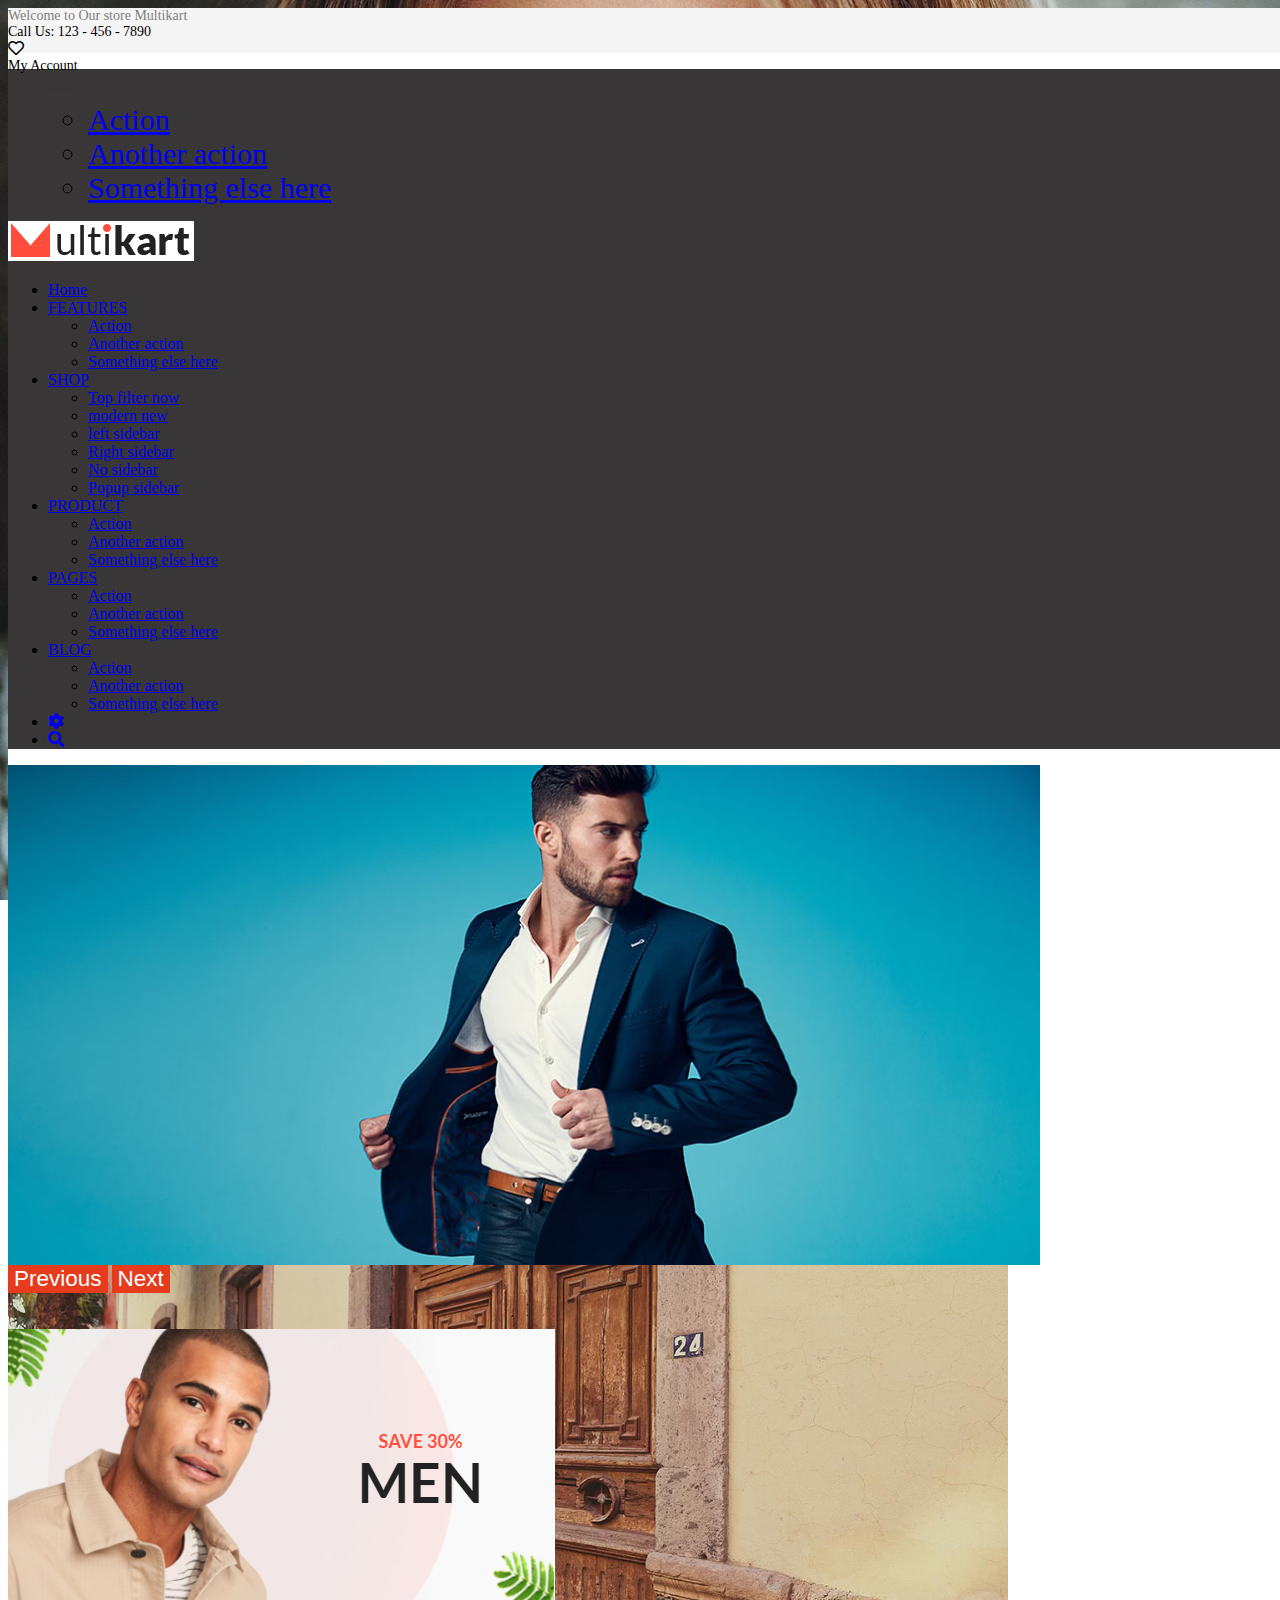
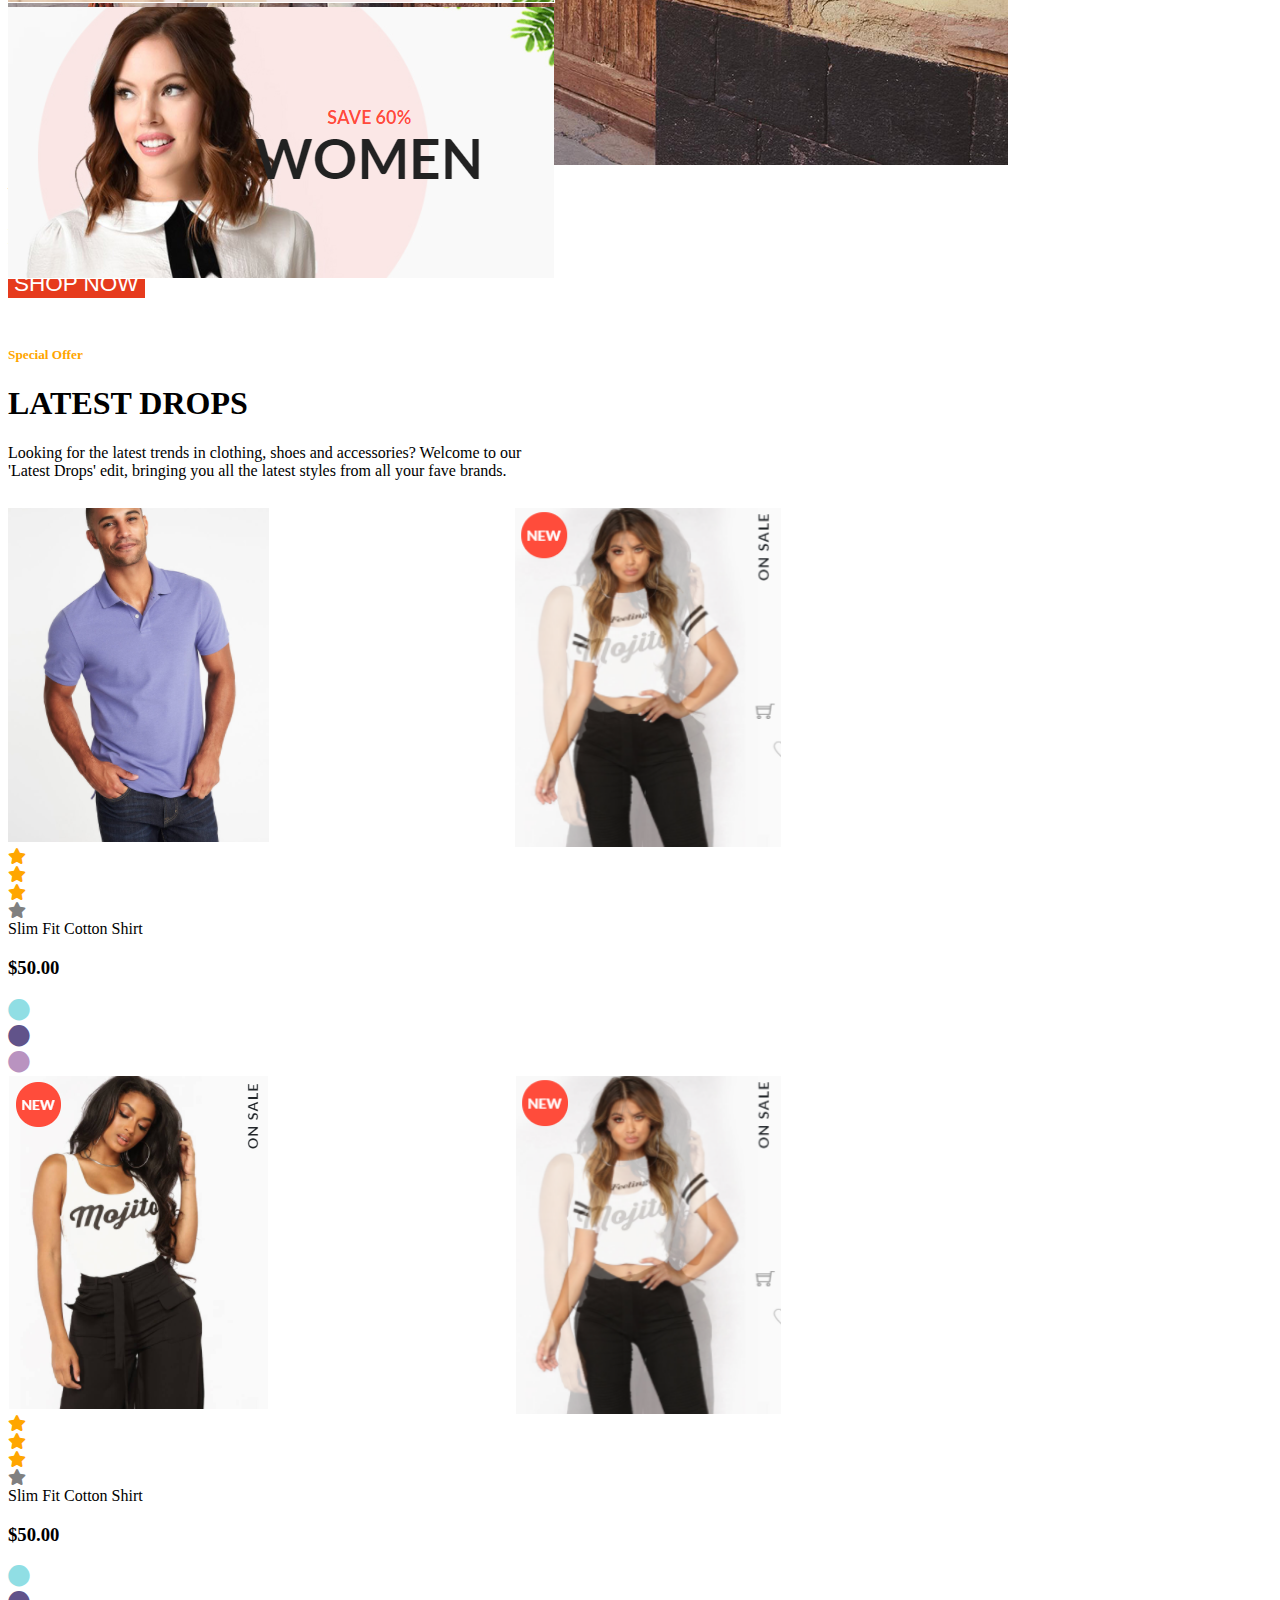
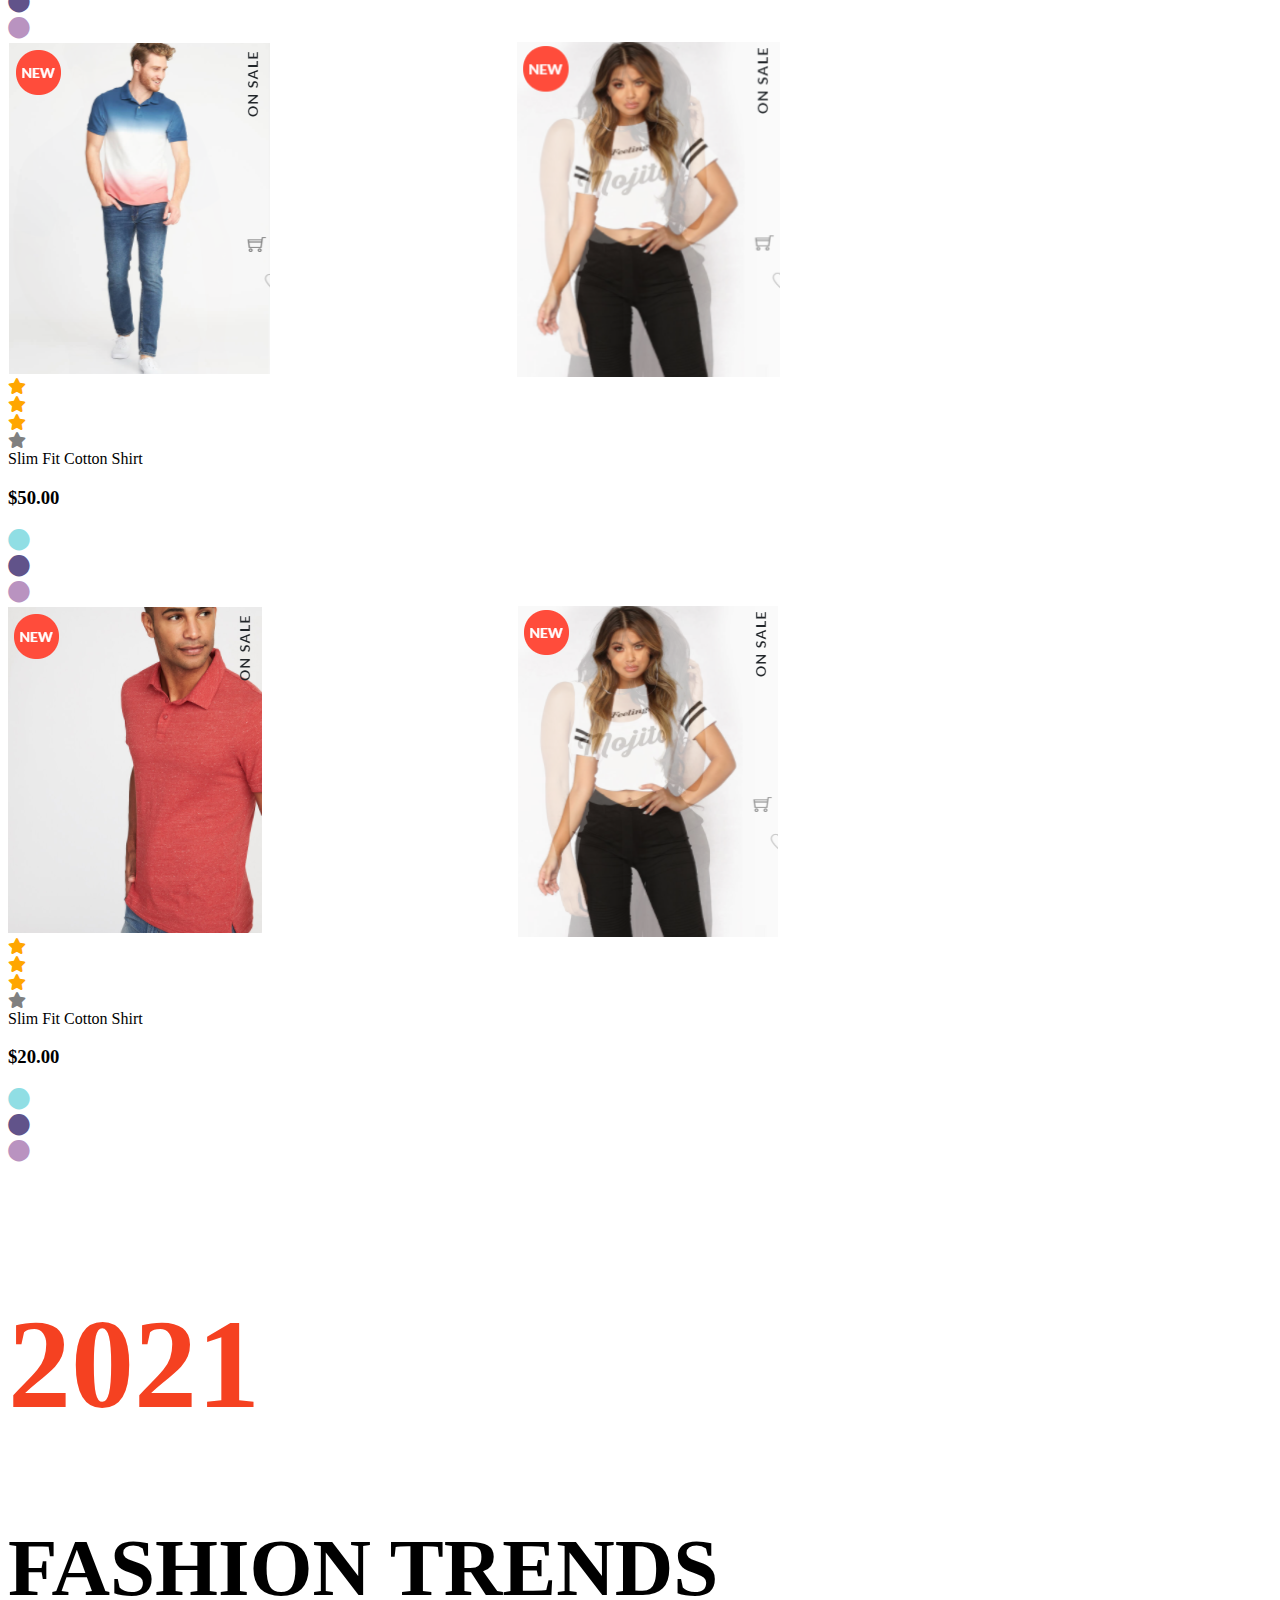
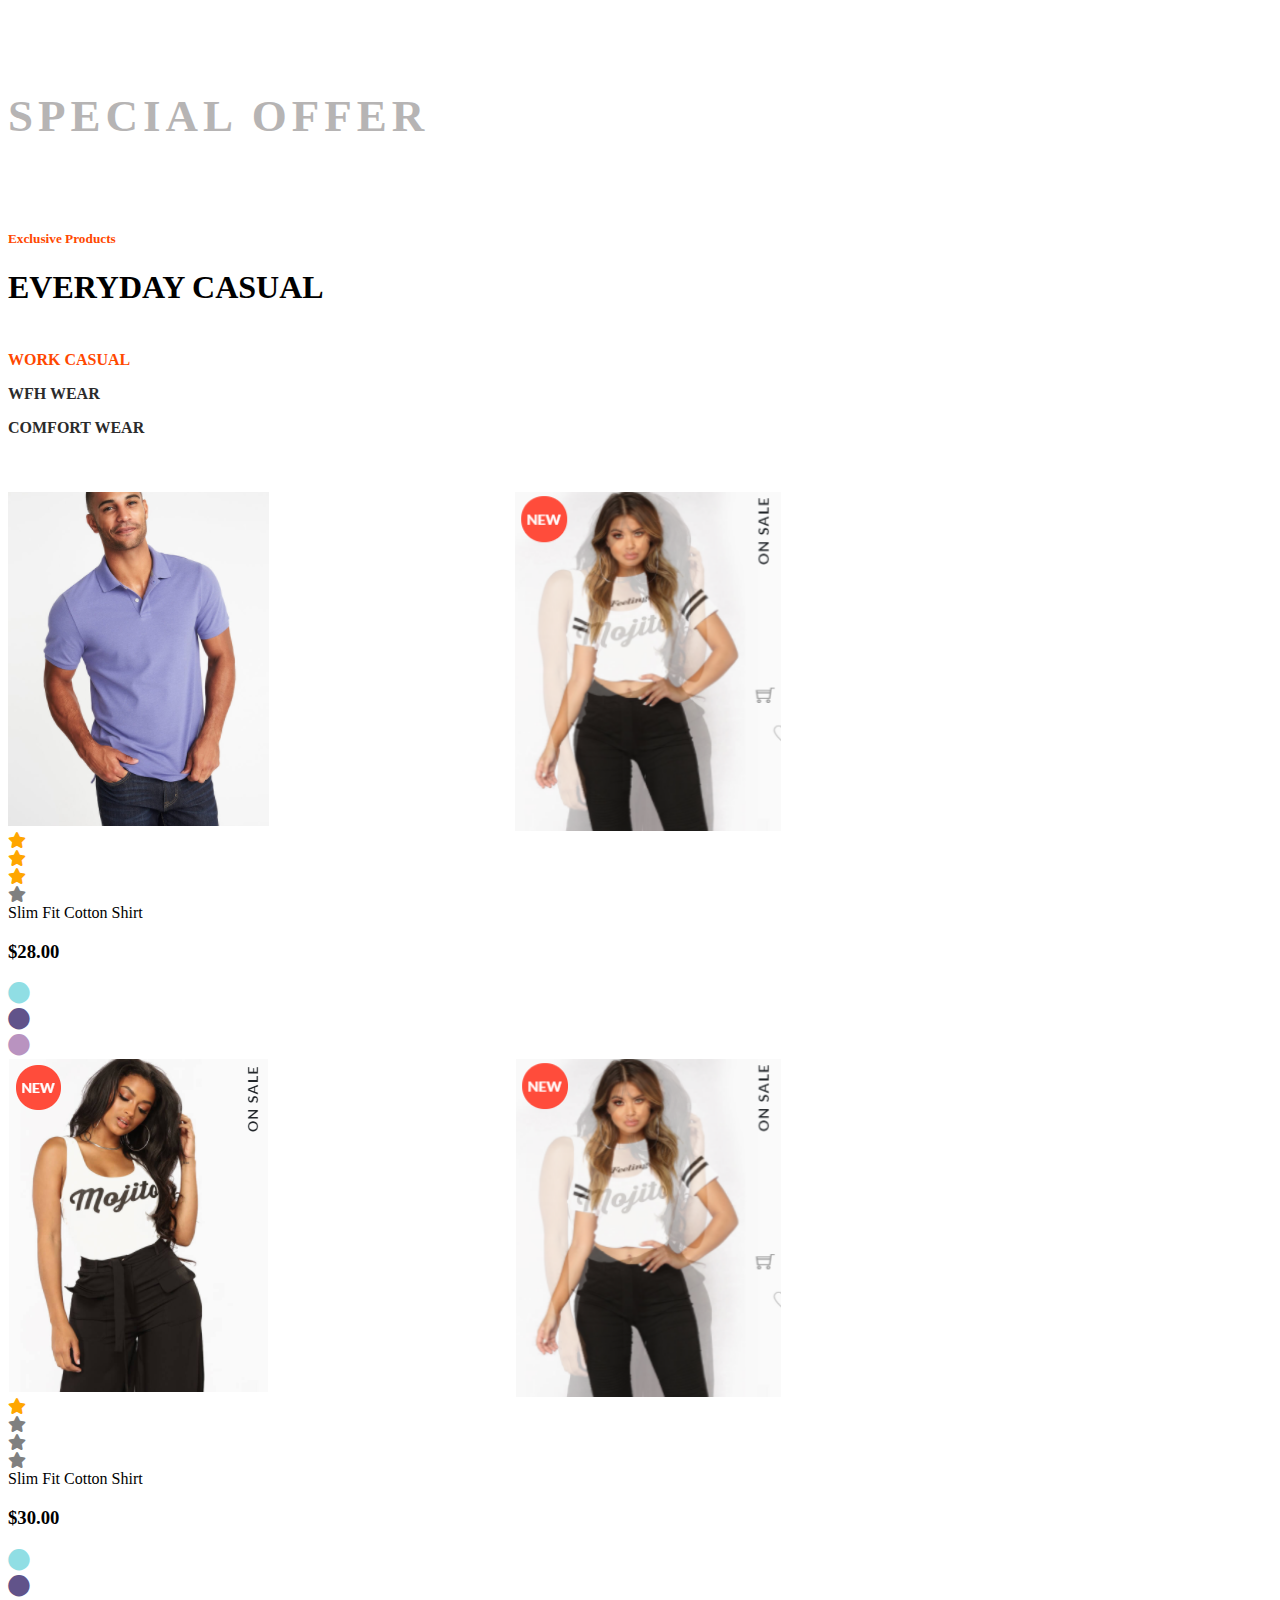
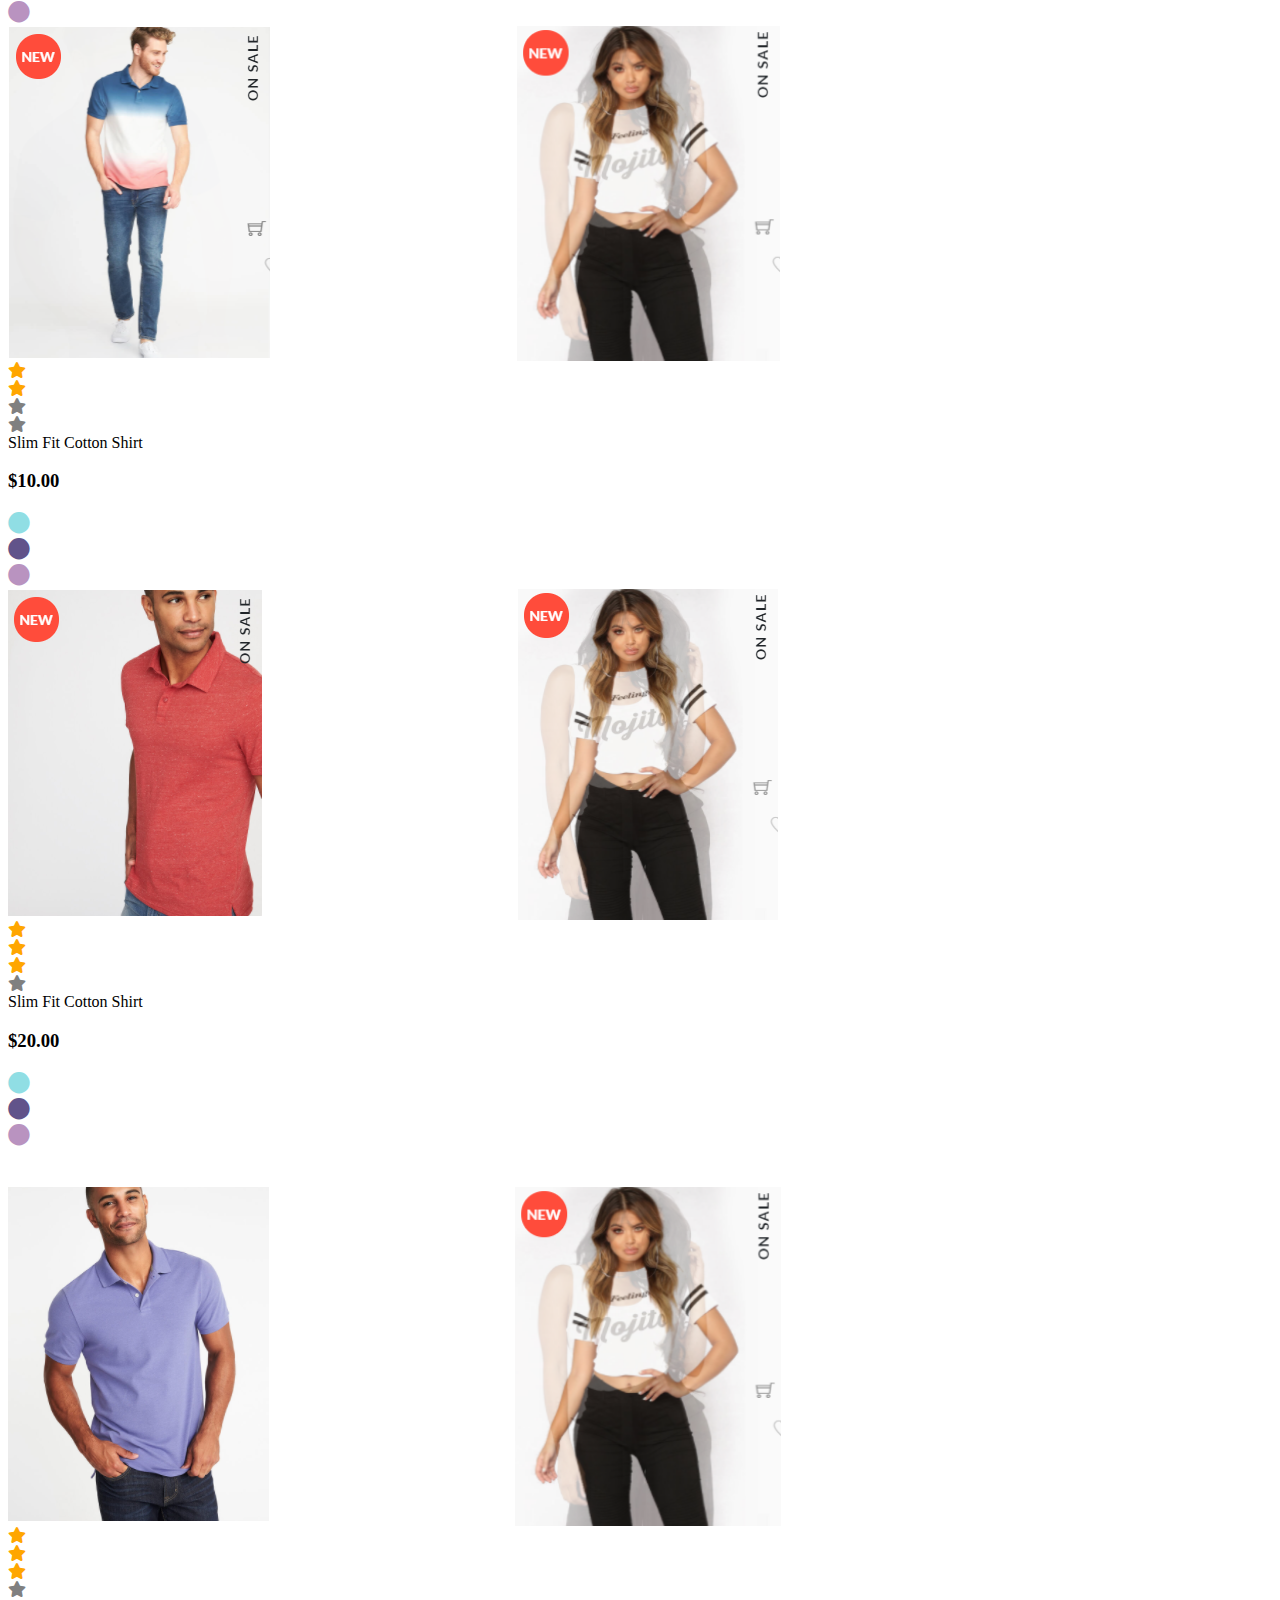
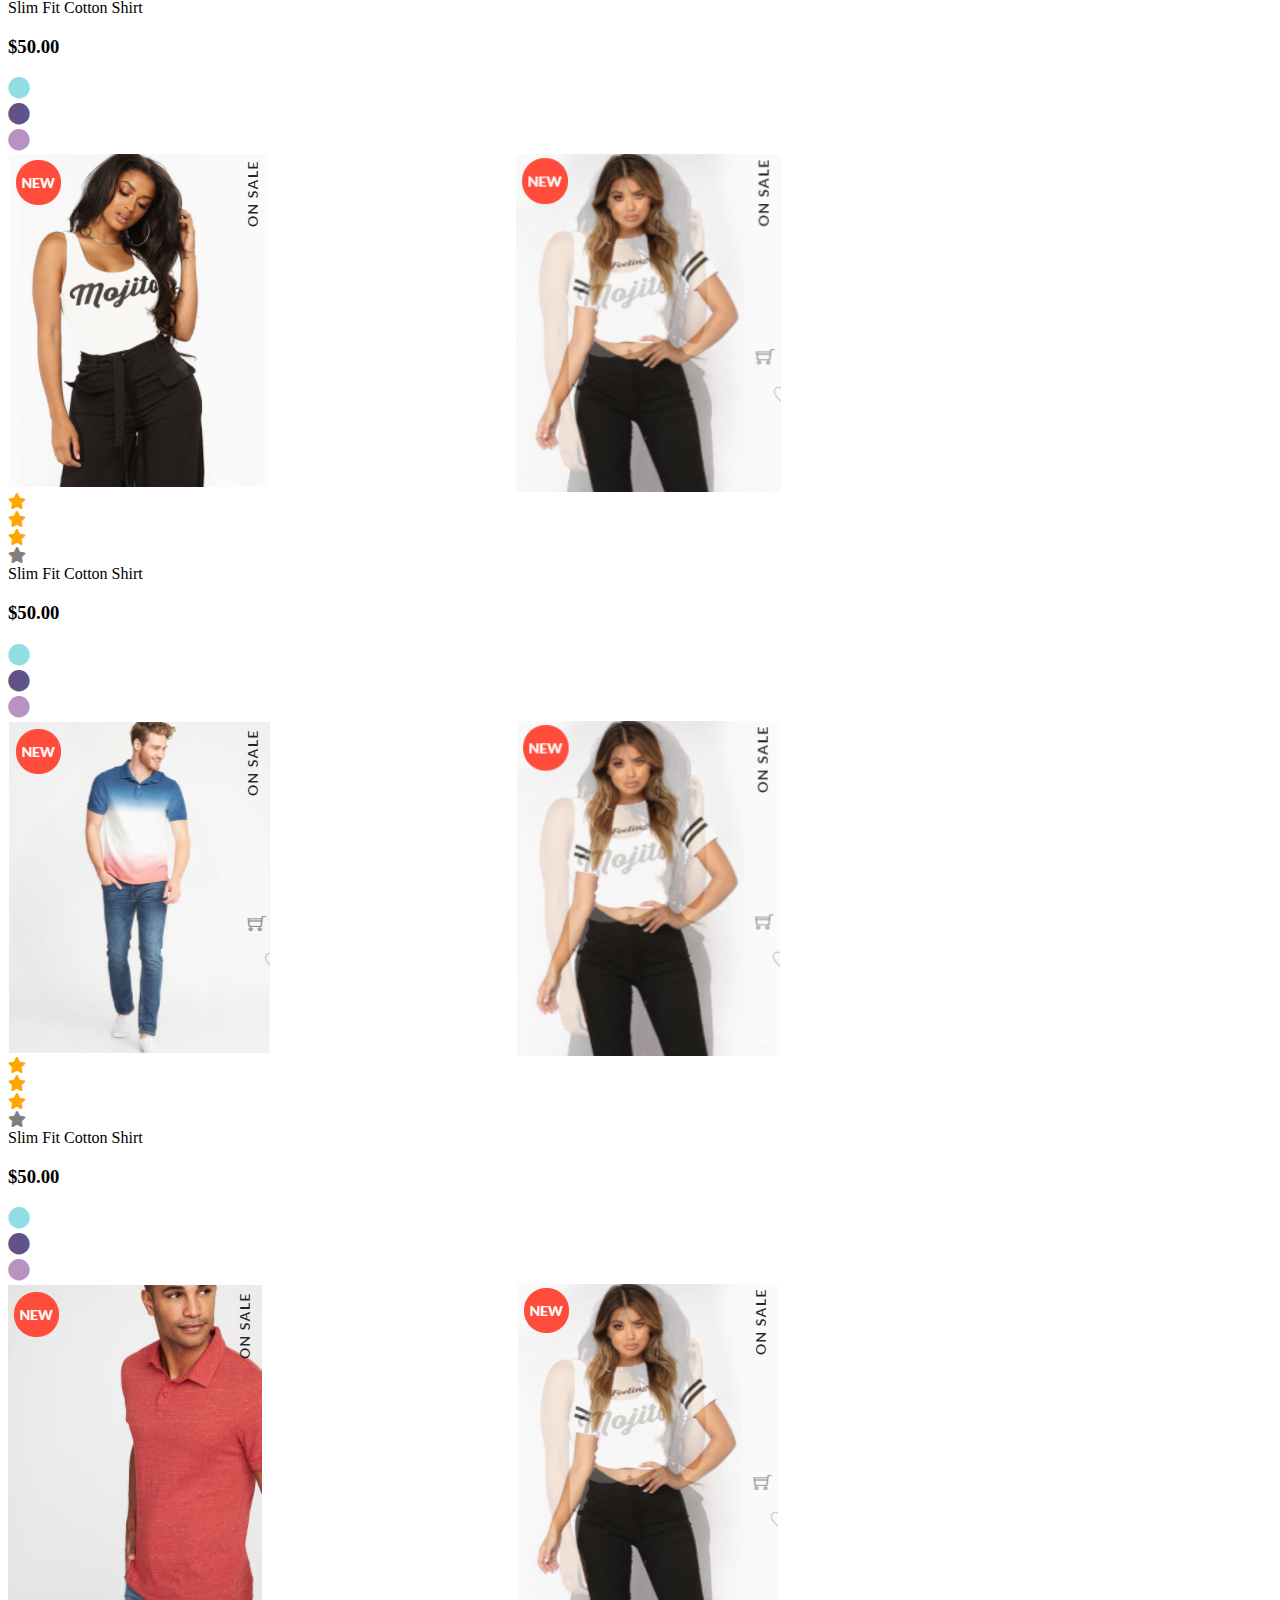
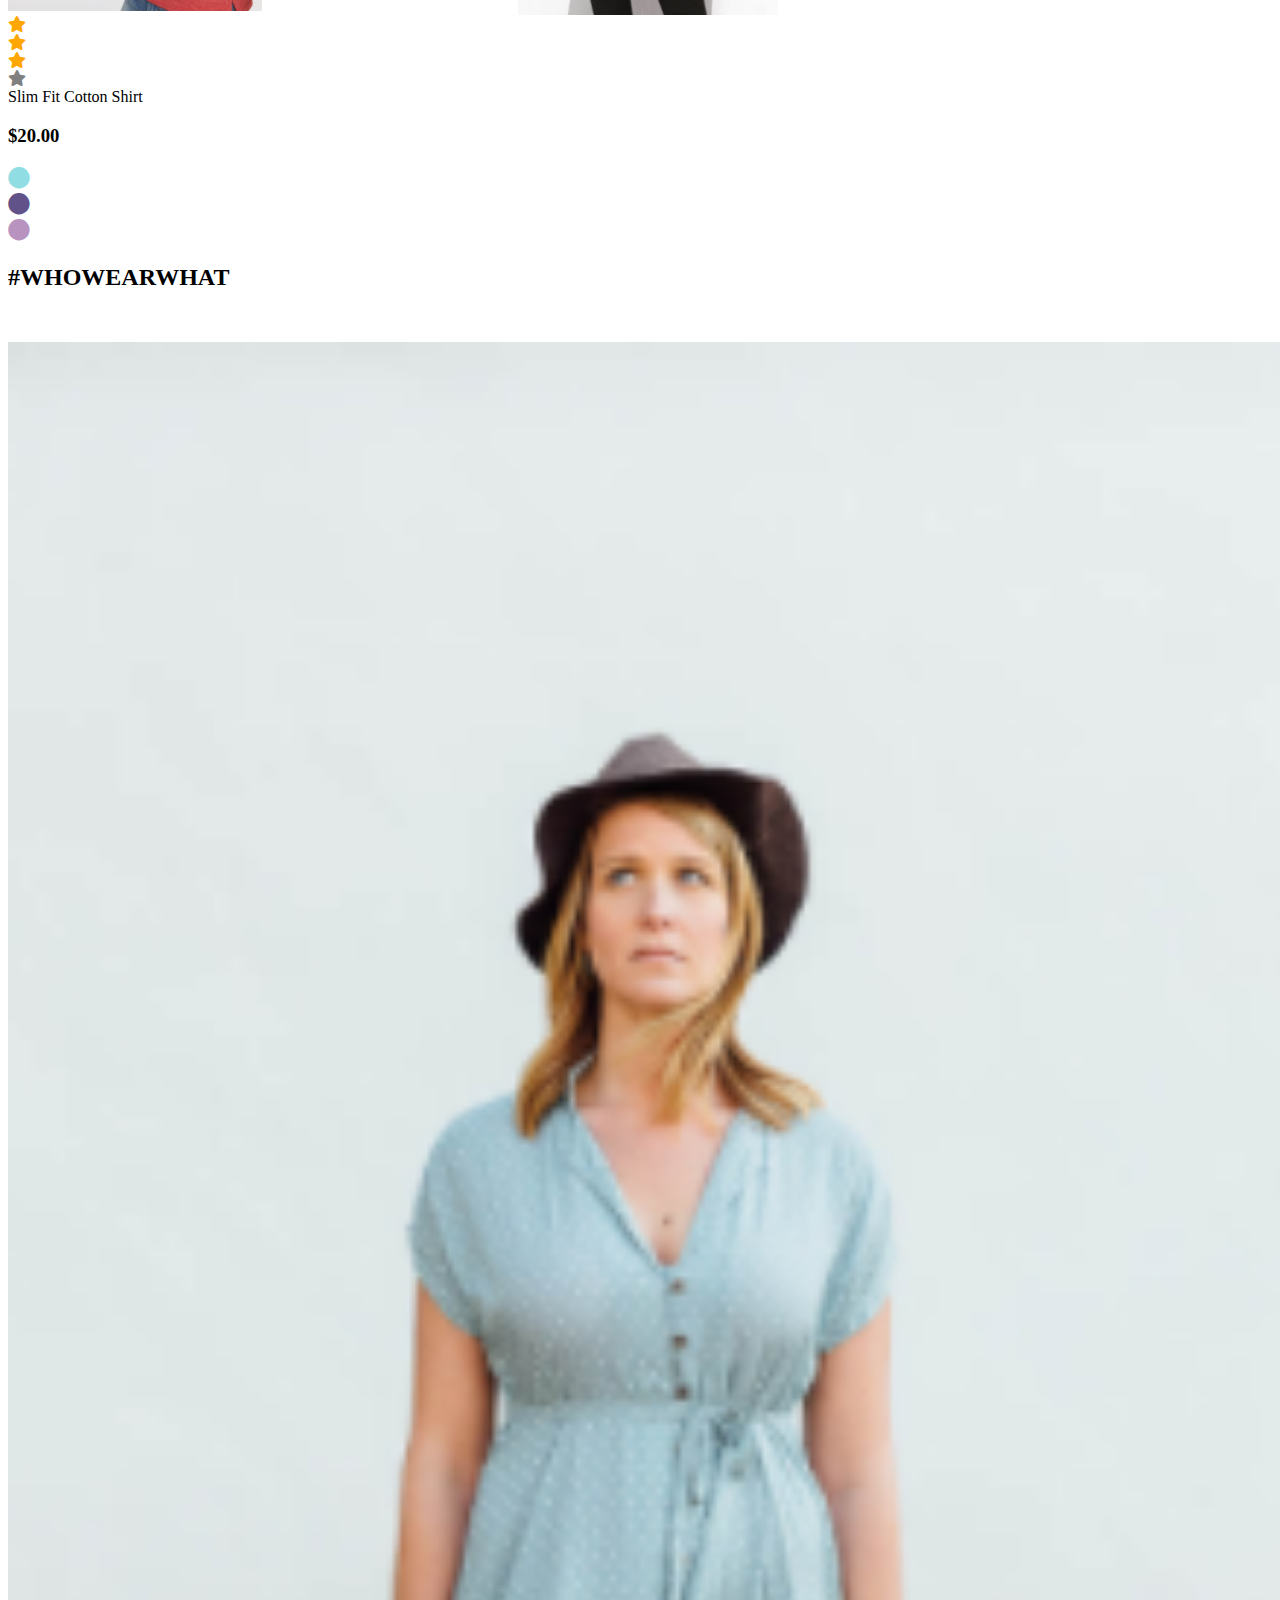
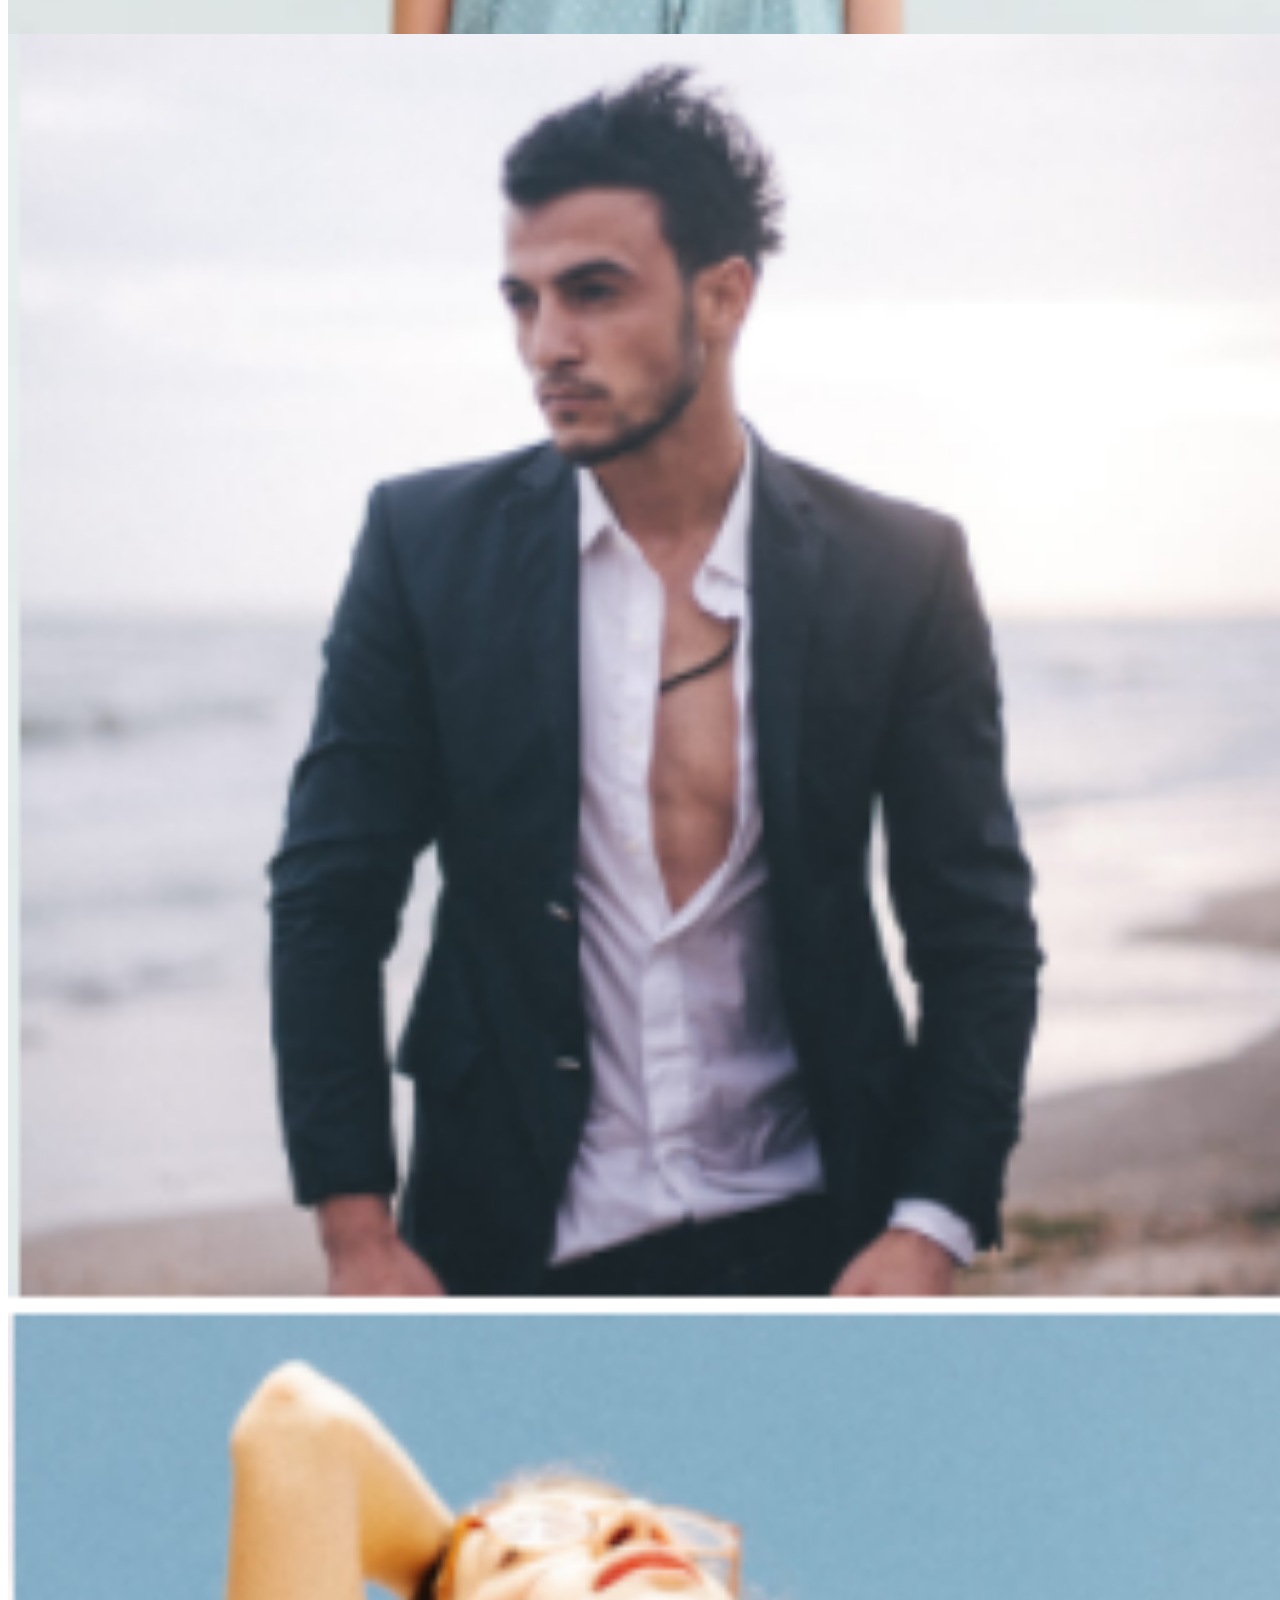
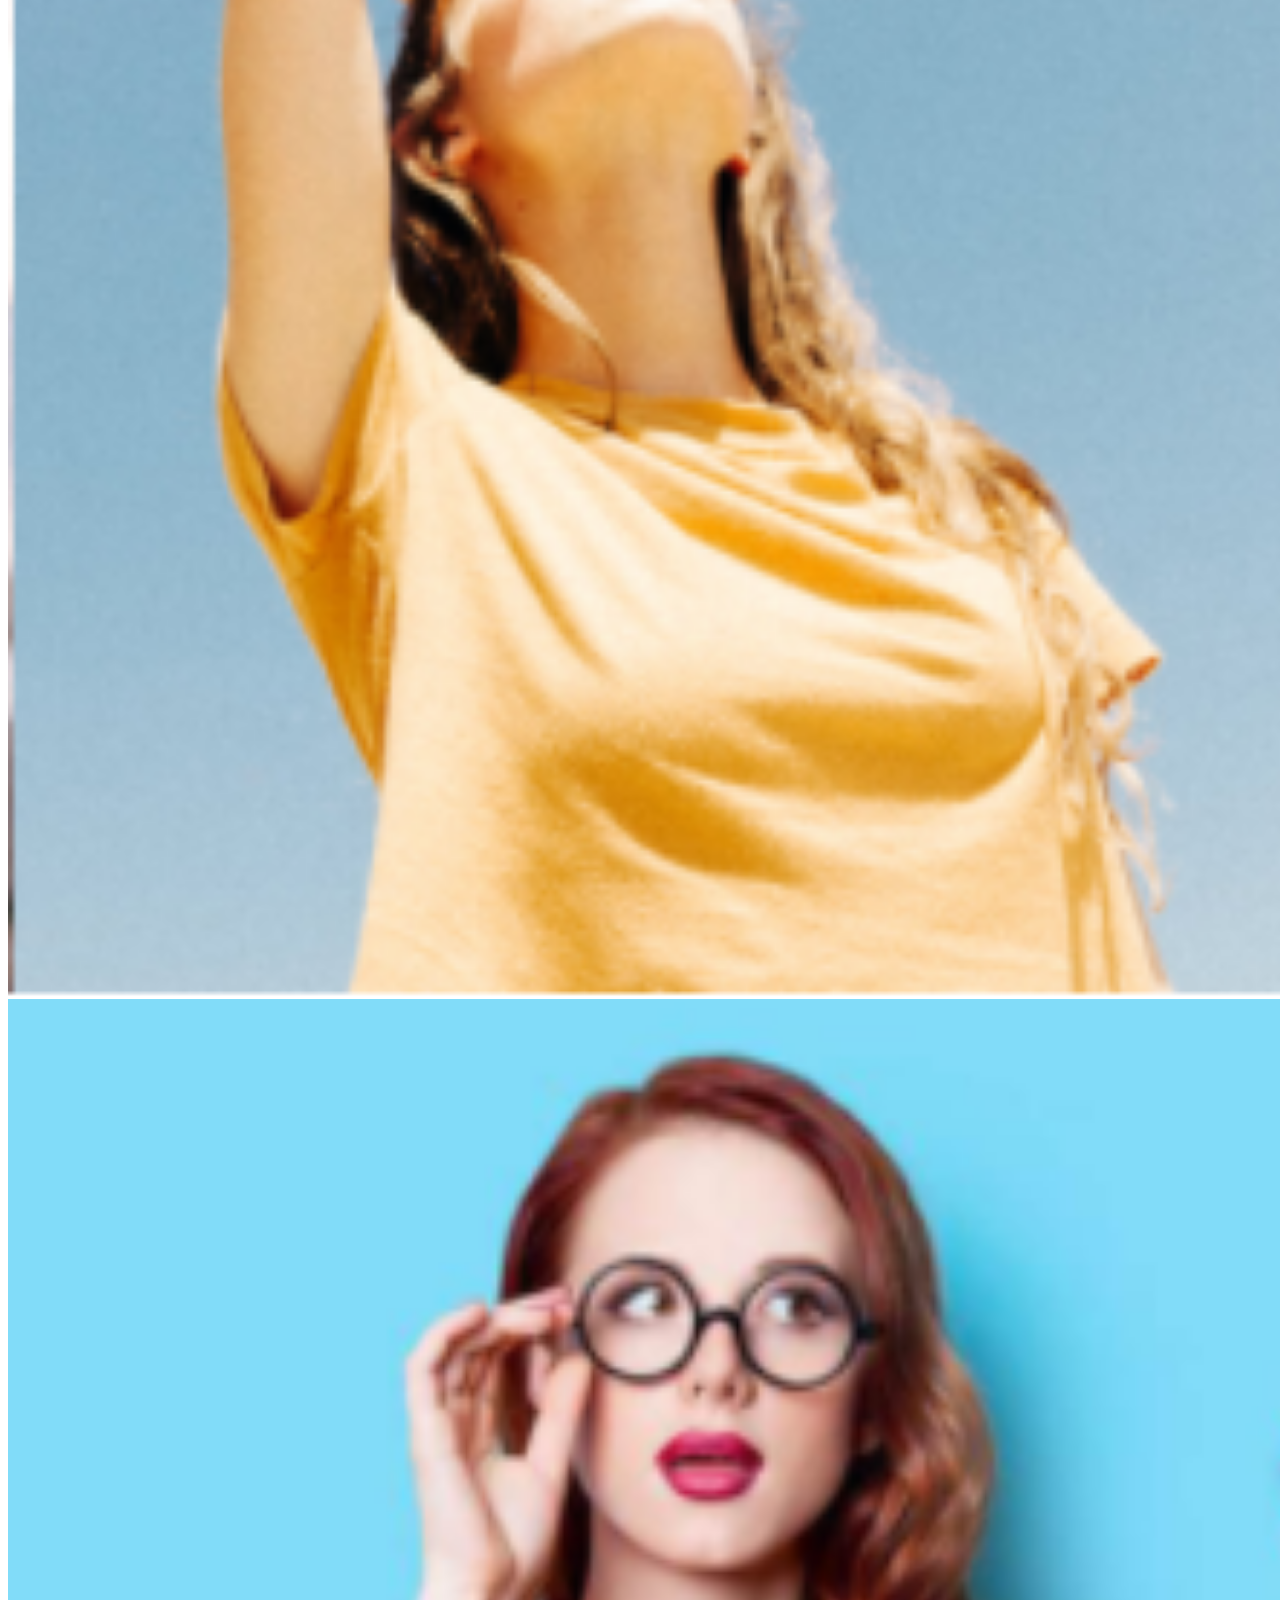
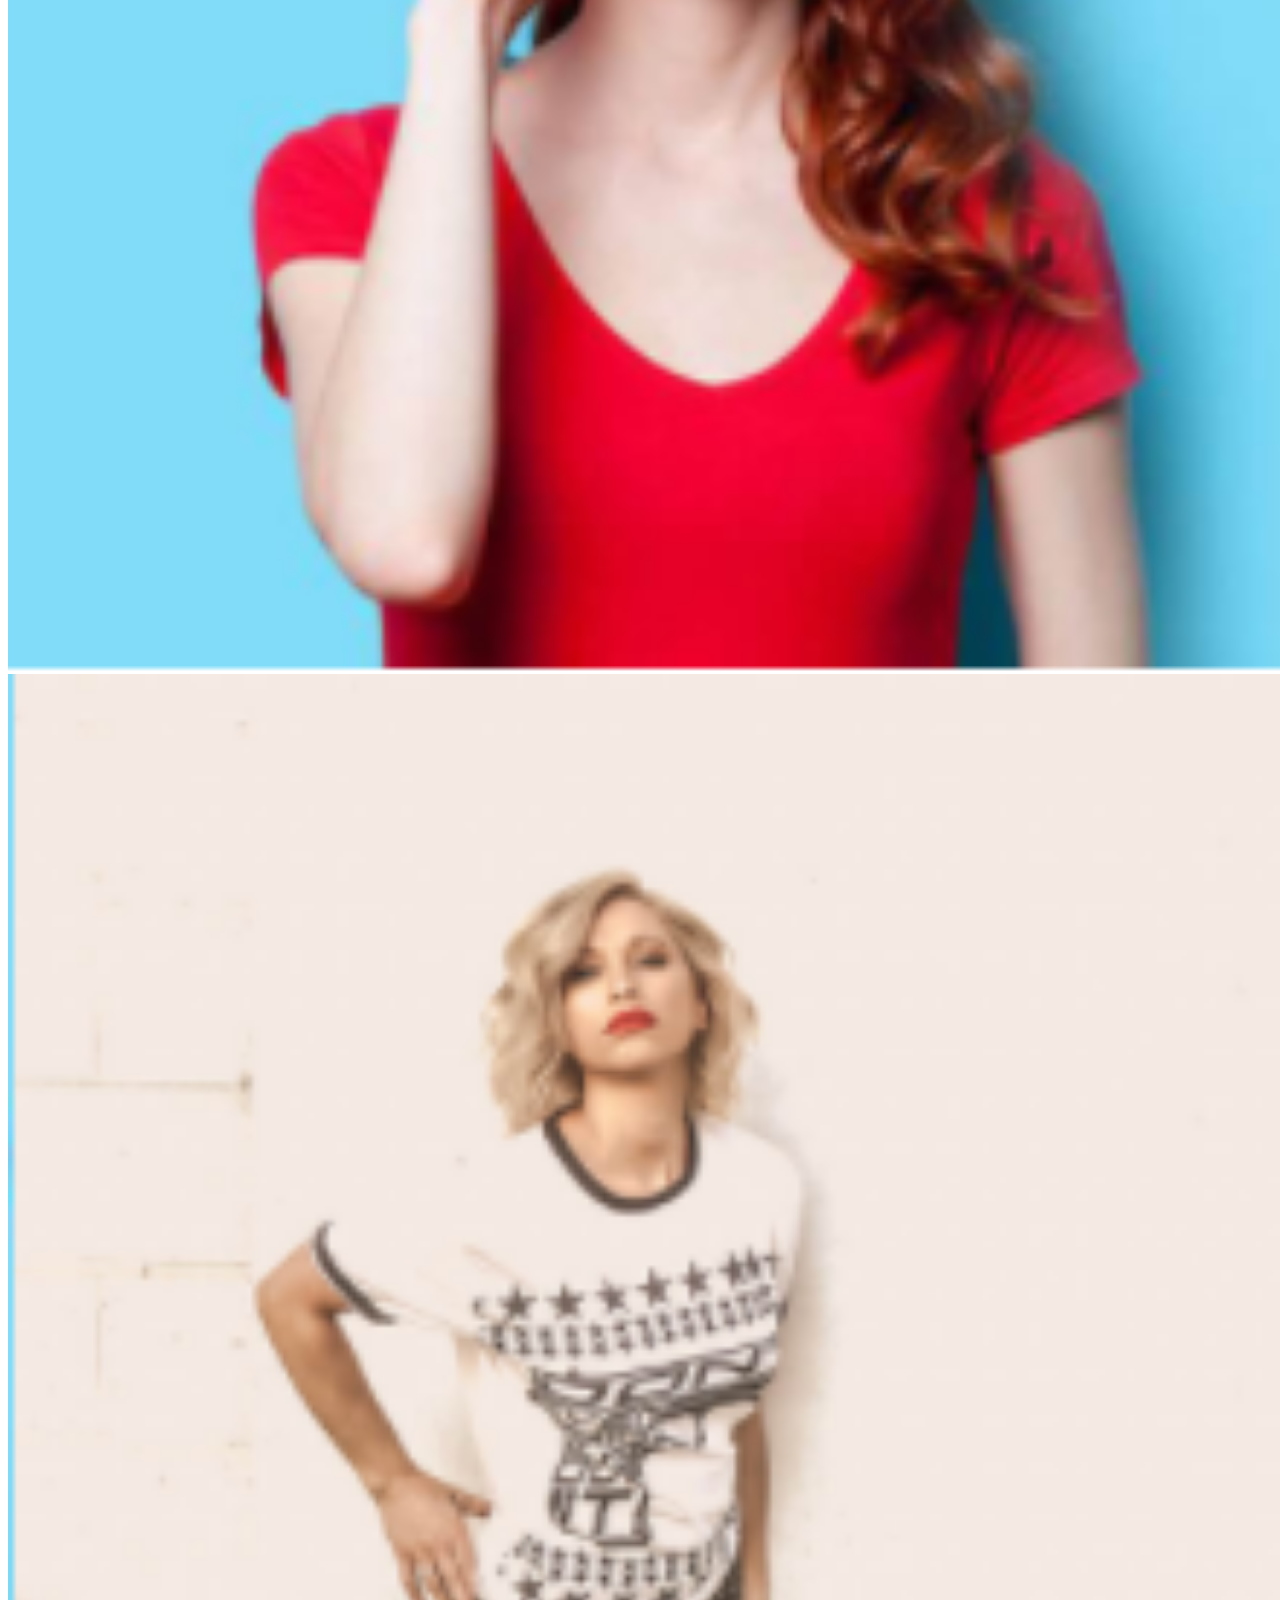
<file: boot1/index.html>
<!DOCTYPE html>
<html lang="en">
<head>
    <link
      rel="stylesheet"
      href="https://pro.fontawesome.com/releases/v5.10.0/css/all.css">
    <meta charset="UTF-8">
    <meta http-equiv="X-UA-Compatible" content="IE=edge">
    <meta name="viewport" content="width=device-width, initial-scale=1.0">
    <title>Document</title>
    <link href="https://cdn.jsdelivr.net/npm/bootstrap@5.0.1/dist/css/bootstrap.min.css" rel="stylesheet" integrity="sha384-+0n0xVW2eSR5OomGNYDnhzAbDsOXxcvSN1TPprVMTNDbiYZCxYbOOl7+AMvyTG2x" crossorigin="anonymous">
<script src="https://cdn.jsdelivr.net/npm/bootstrap@5.0.1/dist/js/bootstrap.bundle.min.js" integrity="sha384-gtEjrD/SeCtmISkJkNUaaKMoLD0//ElJ19smozuHV6z3Iehds+3Ulb9Bn9Plx0x4" crossorigin="anonymous"></script>
    <link rel="stylesheet" href="style.css">
</head>
<body>
    <header style="background-color: white; padding-bottom: 2%;">


      <!–– pirveli xazi ––>
        <div class="container-fluid" style="height: 5vh;background-color: rgb(245, 245, 245);">
            <div class="container-xl" style="height: 100%;">
            <div class="row" style="height: 100%;">
    <div class="col-md-auto align-self-center" style="color: gray; font-size: 14px;">Welcome to Our store Multikart</div>
    <div class="col  align-self-center" style="font-size: 14px;">Call Us: 123 - 456 - 7890</div>
    <div class="col-md-auto"></div>
    <div class="col-md-auto align-self-center"> <i class="far fa-heart"></i></div>
    <div class="col-sm-1 align-self-center" style="font-size: 14px;width: auto;">My Account</div>
            </div>
        </div>
        </div>
        <!––bar meniu ––>
<div class="container-fluid bg-green justify-content-around"></div>
        <nav class="navbar navbar-expand-lg navbar-light bg-white" style="background-color: rgb(56, 54, 54);">
          <div class="container-xl">
            <ul style="list-style:none;">
            <li class="nav-item dropdown m-md-auto" style="font-size: 30px;">
              <a class="nav-link" href="#" id="navbarDropdownMenuLink" data-bs-toggle="dropdown" aria-expanded="false">
                <i class="fas fa-bars" style="color: rgb(56, 56, 56);"></i>
              </a>
              <ul class="dropdown-menu" aria-labelledby="navbarDropdownMenuLink">
                <li><a class="dropdown-item" href="#">Action</a></li>
                <li><a class="dropdown-item" href="#">Another action</a></li>
                <li><a class="dropdown-item" href="#">Something else here</a></li>
              </ul>
            </li>
          </ul>

            <a class="navbar-brand" href="#"><img src="logo.PNG" alt=""></a>
            <div class="collapse navbar-collapse " id="navbarNavDropdown">
              <ul class="navbar-nav m-lg-auto">
                <li class="nav-item">
                  <a class="nav-link active" aria-current="page" href="#">Home</a>
                </li>
                <li class="nav-item dropdown">
                  <a class="nav-link dropdown-toggle" href="#" id="navbarDropdownMenuLink" role="button" data-bs-toggle="dropdown" aria-expanded="false">
                    FEATURES
                  </a>
                  <ul class="dropdown-menu" aria-labelledby="navbarDropdownMenuLink">
                    <li><a class="dropdown-item" href="#">Action</a></li>
                    <li><a class="dropdown-item" href="#">Another action</a></li>
                    <li><a class="dropdown-item" href="#">Something else here</a></li>
                  </ul>
                </li>
                <li class="nav-item dropdown">
                  <a class="nav-link dropdown-toggle" href="#" id="nabarDropdownMenuLink" role="button" data-bs-toggle="dropdown" aria-expanded="false">
                    SHOP
                  </a>
                  <ul class="dropdown-menu" aria-labelledby="navbarDropdownMenuLink">
                    <li><a class="dropdown-item" href="#">Top filter now</a></li>
                    <li><a class="dropdown-item" href="#">modern new</a></li>
                    <li><a class="dropdown-item" href="#">left sidebar</a></li>
                    <li><a class="dropdown-item" href="#">Right sidebar</a></li>
                    <li><a class="dropdown-item" href="#">No sidebar</a></li>
                    <li><a class="dropdown-item" href="#">Popup sidebar</a></li>
                  </ul>
                </li>
                <li class="nav-item dropdown">
                  <a class="nav-link dropdown-toggle" href="#" id="navbarDropdownMenuLink" role="button" data-bs-toggle="dropdown" aria-expanded="false">
                    PRODUCT
                  </a>
                  <ul class="dropdown-menu" aria-labelledby="navbarDropdownMenuLink">
                    <li><a class="dropdown-item" href="#">Action</a></li>
                    <li><a class="dropdown-item" href="#">Another action</a></li>
                    <li><a class="dropdown-item" href="#">Something else here</a></li>
                  </ul>
                </li>
                <li class="nav-item dropdown">
                  <a class="nav-link dropdown-toggle" href="#" id="navbarDropdownMenuLink" role="button" data-bs-toggle="dropdown" aria-expanded="false">
                    PAGES
                  </a>
                  <ul class="dropdown-menu" aria-labelledby="navbarDropdownMenuLink">
                    <li><a class="dropdown-item" href="#">Action</a></li>
                    <li><a class="dropdown-item" href="#">Another action</a></li>
                    <li><a class="dropdown-item" href="#">Something else here</a></li>
                  </ul>
                </li>
                <li class="nav-item dropdown">
                  <a class="nav-link dropdown-toggle" href="#" id="navbarDropdownMenuLink" role="button" data-bs-toggle="dropdown" aria-expanded="false">
                    BLOG
                  </a>
                  <ul class="dropdown-menu" aria-labelledby="navbarDropdownMenuLink">
                    <li><a class="dropdown-item" href="#">Action</a></li>
                    <li><a class="dropdown-item" href="#">Another action</a></li>
                    <li><a class="dropdown-item" href="#">Something else here</a></li>
                  </ul>
                </li>
                <li class="nav-item">
                  <a class="nav-link" href="#"><i class="fas fa-cog"></i></a>
                </li>
                <li class="nav-item">
                  <a class="nav-link" href="#"><i class="fas fa-search"></i></a>
                </li>
              </ul>
            </div>
          </div>
        </nav>
    
        <!–– karuseli ––>
<div class="container-fluid" style="height: 500px;">
            <div id="carouselExampleCaptions" class="carousel slide" data-bs-ride="carousel"   style="height: 100%;">
                <div class="carousel-inner"   style="height: 100%;">
                  <div class="carousel-item active"   style="height: 100%;">
                    <img src="men.jpg"  style="height: 100%;" class="d-block w-100" alt="...">

                    <div class="carousel-caption">
                      <p>WELCOME TO FASHION</p>
                      <h2>WOMEN FASHION</h2>
                      <button>SHOP NOW</button>
                    </div>
                  </div>
                  <div class="carousel-item"  style="height: 100%;">
                    <img src="women.jpg"  style="height: 100%;" class="d-block w-100" alt="...">
                    <div class="carousel-caption">
                        <p>WELCOME TO FASHION</p>
                        <h2>MEN FASHION</h2>
                        <button>SHOP NOW</button>
                    </div>
                  </div>
                  
                </div>
                <button class="carousel-control-prev" type="button" data-bs-target="#carouselExampleCaptions" data-bs-slide="prev">
                  <span class="carousel-control-prev-icon" aria-hidden="true"></span>
                  <span class="visually-hidden">Previous</span>
                </button>
                <button class="carousel-control-next" type="button" data-bs-target="#carouselExampleCaptions" data-bs-slide="next">
                  <span class="carousel-control-next-icon" aria-hidden="true"></span>
                  <span class="visually-hidden">Next</span>
                </button>
              </div>
            </div>

            
    <!–– 2 suratiani sataveshi ––> 
    <div class="container-fluid" style="background-color: white; margin-top: 5%;">
    <div class="container-xl justify-content-center">
     <div class="row">
      <div class="col-6">
       <div class="card shadow">
         <div class="inner">
           <img src="s1.PNG" class="card-img-top" alt="...">
         </div>
       </div>
      </div>
      <div class="col-6">
       <div class="card shadow">
         <div class="inner">
           <img src="s2.PNG" class="card-img-top" alt="...">
         </div>
     </div>
   </div>
   </div>
   </div>

   
       
         
        </div>

        <!–– text ––> 
       <div class="container text-center" style="margin-top: 5%;">
           <div class="row">
               <div class="col-md7 col-sm12">
                   <h5 style="color: orange;">Special Offer</h5>
                   <h1>LATEST DROPS</h1>
                   
               </div>
               <div class="col-md7 col-sm12"><p>Looking for the latest trends in clothing, shoes and accessories? Welcome to our<br>
                 'Latest Drops' edit, bringing you all the latest styles from all your fave brands.</p></div>
           </div>
       </div>

       <!–– shop ––> 
       <div class="container-fluid" style="background-color: white; padding: 1% 0;">
       <div class="container-xl">
    <div class="row">
      <div class="col-sm-3">
        <div class="im1">
          <img class="img-fluid ihv" src="erti.PNG" alt="open">
        </div>
      
        
        <div class="col">
        <div class="row" style="color:rgb(255, 166, 0);">
            <div class="col-sm-1"><i class="fas fa-star"></i></div>
            <div class="col-sm-1"><i class="fas fa-star"></i></div>
            <div class="col-sm-1"><i class="fas fa-star"></i></div>
            <div class="col-sm-1"><i class="fas fa-star" style="color: gray;"></i></div>
            
        </div>
        <div class="row text-sm-start" >
            <div class="col-lg-8">Slim Fit Cotton Shirt</div>
        </div>
        <div class="row text-sm-start">
            <h3>$50.00</h3>
        </div>
        <div class="row" style="font-size: 22px;">
            <div class="col-1" style="color: rgb(144, 222, 228);"><i class="fas fa-circle"></i></div>
            <div class="col-1" style="color: rgb(97, 83, 138);"><i class="fas fa-circle"></i></div>
            <div class="col-1" style="color: rgb(185, 147, 192);"><i class="fas fa-circle"></i></div>
        </div>
    </div>
        
    </div>
    <div class="col-sm-3 text-center">
      <div class="im1">
        <img class="img-fluid ihv" src="c1.PNG" alt="open">
      </div>
        <div class="col">
        <div class="row" style="color:rgb(255, 166, 0);">
            <div class="col-sm-1"><i class="fas fa-star"></i></div>
            <div class="col-sm-1"><i class="fas fa-star"></i></div>
            <div class="col-sm-1"><i class="fas fa-star"></i></div>
            <div class="col-sm-1"><i class="fas fa-star" style="color: gray;"></i></div>
            
        </div>
        <div class="row text-sm-start" >
            <div class="col-lg-8">Slim Fit Cotton Shirt</div>
        </div>
        <div class="row text-sm-start">
            <h3>$50.00</h3>
        </div>
        <div class="row" style="font-size: 22px;">
            <div class="col-1" style="color: rgb(144, 222, 228);"><i class="fas fa-circle"></i></div>
            <div class="col-1" style="color: rgb(97, 83, 138);"><i class="fas fa-circle"></i></div>
            <div class="col-1" style="color: rgb(185, 147, 192);"><i class="fas fa-circle"></i></div>
        </div>
    </div>
        
    </div>
    <div class="col-sm-3 text-center">
      <div class="im1">
        <img class="img-fluid ihv" src="c2.PNG" alt="open">
      </div>
        
        <div class="col">
        <div class="row" style="color:rgb(255, 166, 0);">
            <div class="col-sm-1"><i class="fas fa-star"></i></div>
            <div class="col-sm-1"><i class="fas fa-star"></i></div>
            <div class="col-sm-1"><i class="fas fa-star"></i></div>
            <div class="col-sm-1"><i class="fas fa-star" style="color: gray;"></i></div>
            
        </div>
        <div class="row text-sm-start" >
            <div class="col-lg-8">Slim Fit Cotton Shirt</div>
        </div>
        <div class="row text-sm-start">
            <h3>$50.00</h3>
        </div>
        <div class="row" style="font-size: 22px;">
            <div class="col-1" style="color: rgb(144, 222, 228);"><i class="fas fa-circle"></i></div>
            <div class="col-1" style="color: rgb(97, 83, 138);"><i class="fas fa-circle"></i></div>
            <div class="col-1" style="color: rgb(185, 147, 192);"><i class="fas fa-circle"></i></div>
        </div>
    </div>
        
    </div>
    <div class="col-md-3 text-center">
      <div class="im1">
        <img class="img-fluid ihv" src="Capture5.PNG" alt="open">
      </div>
        <div class="col">
        <div class="row" style="color:rgb(255, 166, 0);">
            <div class="col-sm-1"><i class="fas fa-star"></i></div>
            <div class="col-sm-1"><i class="fas fa-star"></i></div>
            <div class="col-sm-1"><i class="fas fa-star"></i></div>
            <div class="col-sm-1"><i class="fas fa-star" style="color: gray;"></i></div>
            
        </div>
        <div class="row text-sm-start" >
            <div class="col-lg-8">Slim Fit Cotton Shirt</div>
        </div>
        <div class="row text-sm-start">
            <h3>$20.00</h3>
        </div>
        <div class="row" style="font-size: 22px;">
            <div class="col-1" style="color: rgb(144, 222, 228);"><i class="fas fa-circle"></i></div>
            <div class="col-1" style="color: rgb(97, 83, 138);"><i class="fas fa-circle"></i></div>
            <div class="col-1" style="color: rgb(185, 147, 192);"><i class="fas fa-circle"></i></div>
        </div>
    </div>
    </div>
    </div>
    </div>
    </div>

   
    </header>


<main style="margin-top: 7%;">
  <!–– gamchirvale ––> 
    <div class="container-fluid text-center">
      <div class="container-xl">
     <div class="row"><div class="col-md-6">
       <h1 style="font-size: 14vh; color: rgb(245, 65, 33);">2021</h1>
      <h2 style="font-size: 9vh;">FASHION TRENDS</h2>
      <h5 style="letter-spacing: 5px; font-size: 5vh; color: rgb(182, 180, 180);">SPECIAL OFFER</h5>
      </div></div>
    

    </div>
  </div>
  
  <!–– text––>
  <div class="container-fluid text-center" style="margin-top: 7%;; background-color: white;">
    <div class="row">
        <div class="col-md7 col-sm12" style="margin-top: 5vh;">
            <h5 style="color: rgb(255, 72, 0);">Exclusive Products</h5>
            <h1>EVERYDAY CASUAL</h1>
        </div>
    </div>
    <div class="row justify-content-center" style="color: rgb(43, 43, 43); font-weight: 600; margin-top: 5vh;">
      <div class="col-md-2" style="color: rgb(255, 72, 0);"><p>WORK CASUAL</p></div>
      <div class="col-md-2"><p>WFH WEAR</p></div>
      <div class="col-md-2"><p>COMFORT WEAR</p></div>
    </div>
</div>

<!–– shop ––> 
<div class="container-fluid" style="background-color: white; padding: 3% 0;">
<div class="container-xl" style="background-color: white;">
<div class="row">
<div class="col-sm-3" style="cursor: pointer;">
 <div class="im1">
   <img class="img-fluid ihv" src="erti.PNG" alt="open">
 </div>

 
 <div class="col">
 <div class="row" style="color:rgb(255, 166, 0);">
     <div class="col-sm-1"><i class="fas fa-star"></i></div>
     <div class="col-sm-1"><i class="fas fa-star"></i></div>
     <div class="col-sm-1"><i class="fas fa-star"></i></div>
     <div class="col-sm-1"><i class="fas fa-star" style="color: gray;"></i></div>
     
 </div>
 <div class="row text-sm-start" >
     <div class="col-lg-8">Slim Fit Cotton Shirt</div>
 </div>
 <div class="row text-sm-start">
     <h3>$28.00</h3>
 </div>
 <div class="row" style="font-size: 22px;">
     <div class="col-1" style="color: rgb(144, 222, 228);"><i class="fas fa-circle"></i></div>
     <div class="col-1" style="color: rgb(97, 83, 138);"><i class="fas fa-circle"></i></div>
     <div class="col-1" style="color: rgb(185, 147, 192);"><i class="fas fa-circle"></i></div>
 </div>
</div>
 
</div>
<div class="col-sm-3 text-center" style="cursor: pointer;">
<div class="im1">
 <img class="img-fluid ihv" src="c1.PNG" alt="open">
</div>
 <div class="col">
 <div class="row" style="color:rgb(255, 166, 0);">
     <div class="col-sm-1"><i class="fas fa-star"></i></div>
     <div class="col-sm-1"><i class="fas fa-star" style="color: gray;"></i></div>
     <div class="col-sm-1"><i class="fas fa-star" style="color: gray;"></i></div>
     <div class="col-sm-1"><i class="fas fa-star" style="color: gray;"></i></div>
     
 </div>
 <div class="row text-sm-start" >
     <div class="col-lg-8">Slim Fit Cotton Shirt</div>
 </div>
 <div class="row text-sm-start">
     <h3>$30.00</h3>
 </div>
 <div class="row" style="font-size: 22px;">
     <div class="col-1" style="color: rgb(144, 222, 228);"><i class="fas fa-circle"></i></div>
     <div class="col-1" style="color: rgb(97, 83, 138);"><i class="fas fa-circle"></i></div>
     <div class="col-1" style="color: rgb(185, 147, 192);"><i class="fas fa-circle"></i></div>
 </div>
</div>
 
</div>
<div class="col-sm-3 text-center" style="cursor: pointer;">
<div class="im1">
 <img class="img-fluid ihv" src="c2.PNG" alt="open">
</div>
 
 <div class="col">
 <div class="row" style="color:rgb(255, 166, 0);">
     <div class="col-sm-1"><i class="fas fa-star"></i></div>
     <div class="col-sm-1"><i class="fas fa-star"></i></div>
     <div class="col-sm-1"><i class="fas fa-star" style="color: gray;"></i></div>
     <div class="col-sm-1"><i class="fas fa-star" style="color: gray;"></i></div>
     
 </div>
 <div class="row text-sm-start" >
     <div class="col-lg-8">Slim Fit Cotton Shirt</div>
 </div>
 <div class="row text-sm-start">
     <h3>$10.00</h3>
 </div>
 <div class="row" style="font-size: 22px;">
     <div class="col-1" style="color: rgb(144, 222, 228);"><i class="fas fa-circle"></i></div>
     <div class="col-1" style="color: rgb(97, 83, 138);"><i class="fas fa-circle"></i></div>
     <div class="col-1" style="color: rgb(185, 147, 192);"><i class="fas fa-circle"></i></div>
 </div>
</div>
 
</div>
<div class="col-md-3 text-center"  style="cursor: pointer;">
<div class="im1">
 <img class="img-fluid ihv" src="Capture5.PNG" alt="open">
</div>
 <div class="col">
 <div class="row" style="color:rgb(255, 166, 0);">
     <div class="col-sm-1"><i class="fas fa-star"></i></div>
     <div class="col-sm-1"><i class="fas fa-star"></i></div>
     <div class="col-sm-1"><i class="fas fa-star"></i></div>
     <div class="col-sm-1"><i class="fas fa-star" style="color: gray;"></i></div>
     
 </div>
 <div class="row text-sm-start" >
     <div class="col-lg-8">Slim Fit Cotton Shirt</div>
 </div>
 <div class="row text-sm-start">
     <h3>$20.00</h3>
 </div>
 <div class="row" style="font-size: 22px;">
     <div class="col-1" style="color: rgb(144, 222, 228);"><i class="fas fa-circle"></i></div>
     <div class="col-1" style="color: rgb(97, 83, 138);"><i class="fas fa-circle"></i></div>
     <div class="col-1" style="color: rgb(185, 147, 192);"><i class="fas fa-circle"></i></div>
 </div>
</div>
</div>
</div>
</div>
</div>

<!–– shop ––> 
<div class="container-fluid" style="background-color: white; -webkit-padding-start: 1% 0;">
<div class="container-xl" style="background-color: white;">
<div class="row">
<div class="col-sm-3">
 <div class="im1">
   <img class="img-fluid ihv" src="erti.PNG" alt="open">
 </div>

 
 <div class="col">
 <div class="row" style="color:rgb(255, 166, 0);">
     <div class="col-sm-1"><i class="fas fa-star"></i></div>
     <div class="col-sm-1"><i class="fas fa-star"></i></div>
     <div class="col-sm-1"><i class="fas fa-star"></i></div>
     <div class="col-sm-1"><i class="fas fa-star" style="color: gray;"></i></div>
     
 </div>
 <div class="row text-sm-start" >
     <div class="col-lg-8">Slim Fit Cotton Shirt</div>
 </div>
 <div class="row text-sm-start">
     <h3>$50.00</h3>
 </div>
 <div class="row" style="font-size: 22px;">
     <div class="col-1" style="color: rgb(144, 222, 228);"><i class="fas fa-circle"></i></div>
     <div class="col-1" style="color: rgb(97, 83, 138);"><i class="fas fa-circle"></i></div>
     <div class="col-1" style="color: rgb(185, 147, 192);"><i class="fas fa-circle"></i></div>
 </div>
</div>
 
</div>
<div class="col-sm-3 text-center">
<div class="im1">
 <img class="img-fluid ihv" src="c1.PNG" alt="open">
</div>
 <div class="col">
 <div class="row" style="color:rgb(255, 166, 0);">
     <div class="col-sm-1"><i class="fas fa-star"></i></div>
     <div class="col-sm-1"><i class="fas fa-star"></i></div>
     <div class="col-sm-1"><i class="fas fa-star"></i></div>
     <div class="col-sm-1"><i class="fas fa-star" style="color: gray;"></i></div>
     
 </div>
 <div class="row text-sm-start" >
     <div class="col-lg-8">Slim Fit Cotton Shirt</div>
 </div>
 <div class="row text-sm-start">
     <h3>$50.00</h3>
 </div>
 <div class="row" style="font-size: 22px;">
     <div class="col-1" style="color: rgb(144, 222, 228);"><i class="fas fa-circle"></i></div>
     <div class="col-1" style="color: rgb(97, 83, 138);"><i class="fas fa-circle"></i></div>
     <div class="col-1" style="color: rgb(185, 147, 192);"><i class="fas fa-circle"></i></div>
 </div>
</div>
 
</div>
<div class="col-sm-3 text-center">
<div class="im1">
 <img class="img-fluid ihv" src="c2.PNG" alt="open">
</div>
 
 <div class="col">
 <div class="row" style="color:rgb(255, 166, 0);">
     <div class="col-sm-1"><i class="fas fa-star"></i></div>
     <div class="col-sm-1"><i class="fas fa-star"></i></div>
     <div class="col-sm-1"><i class="fas fa-star"></i></div>
     <div class="col-sm-1"><i class="fas fa-star" style="color: gray;"></i></div>
     
 </div>
 <div class="row text-sm-start" >
     <div class="col-lg-8">Slim Fit Cotton Shirt</div>
 </div>
 <div class="row text-sm-start">
     <h3>$50.00</h3>
 </div>
 <div class="row" style="font-size: 22px;">
     <div class="col-1" style="color: rgb(144, 222, 228);"><i class="fas fa-circle"></i></div>
     <div class="col-1" style="color: rgb(97, 83, 138);"><i class="fas fa-circle"></i></div>
     <div class="col-1" style="color: rgb(185, 147, 192);"><i class="fas fa-circle"></i></div>
 </div>
</div>
 
</div>
<div class="col-md-3 text-center">
<div class="im1">
 <img class="img-fluid ihv" src="Capture5.PNG" alt="open">
</div>
 <div class="col">
 <div class="row" style="color:rgb(255, 166, 0);">
     <div class="col-sm-1"><i class="fas fa-star"></i></div>
     <div class="col-sm-1"><i class="fas fa-star"></i></div>
     <div class="col-sm-1"><i class="fas fa-star"></i></div>
     <div class="col-sm-1"><i class="fas fa-star" style="color: gray;"></i></div>
     
 </div>
 <div class="row text-sm-start" >
     <div class="col-lg-8">Slim Fit Cotton Shirt</div>
 </div>
 <div class="row text-sm-start">
     <h3>$20.00</h3>
 </div>
 <div class="row" style="font-size: 22px;">
     <div class="col-1" style="color: rgb(144, 222, 228);"><i class="fas fa-circle"></i></div>
     <div class="col-1" style="color: rgb(97, 83, 138);"><i class="fas fa-circle"></i></div>
     <div class="col-1" style="color: rgb(185, 147, 192);"><i class="fas fa-circle"></i></div>
 </div>
</div>
</div>
</div>
</div>
</div>

</main>

  


<!–– fotoebi 6 caliani ––> 
<div class="container-fluid text-center " style="background-color: white;">
  <div class="row" style="margin-bottom: 4%;"><h2>#WHOWEARWHAT</h2></div>
<div class="row justify-content-center">
  <div class="col-md-2">
    <div class="wrapper">
      <img src="q1.PNG" alt="">
      <div class="overlay">
        <div class="content"><a><i class="fab fa-instagram"></i></a></div>
      </div>
    </div>
   </div>
   <div class="col-md-2">
    <div class="wrapper">
      <img src="q2.PNG" alt="">
      <div class="overlay">
        <div class="content"><a><i class="fab fa-instagram"></i></a></div>
      </div>
    </div>
   </div>
   <div class="col-md-2">
    <div class="wrapper">
      <img src="q3.PNG" alt="">
      <div class="overlay">
        <div class="content"><a><i class="fab fa-instagram"></i></a></div>
      </div>
    </div>
   </div>
   <div class="col-md-2">
    <div class="wrapper">
      <img src="q4.PNG" alt="">
      <div class="overlay">
        <div class="content"><a><i class="fab fa-instagram"></i></a></div>
      </div>
    </div>
   </div>
   <div class="col-md-2">
    <div class="wrapper">
      <img src="q5.PNG" alt="">
      <div class="overlay">
        <div class="content"><a><i class="fab fa-instagram"></i></a></div>
      </div>
    </div>
   </div>
   <div class="col-md-2">
    <div class="wrapper">
      <img src="q6.PNG" alt="">
      <div class="overlay">
        <div class="content"><a><i class="fab fa-instagram"></i></a></div>
      </div>
    </div>
   </div>
</div></div>

<!–– fotoebi 3 caliani ––> 
<div class="container-fluid  text-center" style="background-color: white;padding: 10% 0;">
  <div class="container-xl">
    <div class="row">

      <div class="col-sm-4" style="background-color: white;">
<div class="row">
<div class="cart"  style="cursor: pointer;">
        <img src="a1.PNG" alt="">
      </div>
      <div class="row">
        <h5 style="color: rgb(255, 57, 7);margin-top: 3%;">25 January 2020</h5>
        <h5>Top 10 January best-sellers products -All under -%50</h5>
        <p>by:John Dyo, 2 comment</p>
      </div>
      </div>
      </div>

      <div class="col-sm-4" style="background-color: white;">
        <div class="row">
        <div class="cart" style="cursor: pointer;">
                <img src="a3.PNG" alt="">
              </div>
              <div class="row">
                <h5 style="color: rgb(255, 57, 7);margin-top: 3%;">25 January 2020</h5>
                <h5>Top 10 January best-sellers products -All under -%50</h5>
                <p>by:John Dyo, 2 comment</p>
              </div>
              </div>
              </div>

              <div class="col-sm-4" style="background-color: white;">
                <div class="row">
                <div class="cart" style="cursor: pointer;">
                        <img src="a2.PNG" alt="">
                      </div>
                      <div class="row">
                        <h5 style="color: rgb(255, 57, 7);margin-top: 3%;">25 January 2020</h5>
                        <h5  style="cursor: pointer;">Top 10 January best-sellers products -All under -%50</h5>
                        <p>by:John Dyo, 2 comment</p>
                      </div>
                      </div>
                      </div>

      </div>
      </div>
    </div>

    
<!–– logoebi bolosken ––> 
<div class="container-fluid" style="background-color: white;padding-bottom:3%;">
<div class="container-xl">
<div class="row justify-content-md-around">
    <div class="col-md-2"><img src="l1.PNG" alt=""></div>
    <div class="col-md-2"><img src="l2.PNG" alt=""></div>
    <div class="col-md-2"><img src="l3.PNG" alt=""></div>
    <div class="col-md-2"><img src="l4.PNG" alt=""></div>
    <div class="col-md-2"><img src="l5.PNG" alt=""></div>
</div>
</div>
</div>
  
<!–– bolos texti ––> 
<div class="container-fluid" style="padding-top:5%; background-color: rgb(233, 233, 233);">
  <div class="container-xl">

    <div class="row" style="border-bottom: 1px solid gray; padding-bottom: 2%;">
      <div class="col-md-6" style="border-right: 1px solid gray;"><h3>KNOW IT ALL FIRST!</h3><p style="color: grey;">Never Miss Anything From Multikart By Signing Up To Our Newsletter.</p></div>
        <div class="col-md-6">
          <div class="row"><div class="col-7" style="padding-left: 5%;"><input style="width: 100%; height: 40px;" type="text" id="buto" placeholder="Enter your Email"></div>
        <div class="col-5"><button style="height: 40PX;">SUBSCRIBE</button></div></div>
        </div>
    
        
    




    <div class="row" style="padding-top: 5%;"><div class="col-md-7"><div class="row" style="width: 50%;">
      <img src="logo.PNG" alt=""></div><p  style="margin-top:3%;">Lorem ipsum dolor sit amet, consectetur adipiscing<br>
         elit, sed do eiusmod tempor incididunt ut labore et dolore magna aliqua. <br>Ut enim ad minim veniam,</p>
    
<div class="row" style="margin-top:6%;">
  <div class="col-2"><i class="fab fa-instagram"></i></div>
  <div class="col-2"><i class="fab fa-google-plus-g"></i></div>
  <div class="col-2"><i class="fab fa-facebook"></i></div>
  <div class="col-2"><i class="fas fa-wifi"></i></div>
  <div class="col-2"><i class="fab fa-twitter"></i></div>
</div>

</div>
<div class="col-md-5" ><div class="row">
<div class="col-4">
  <h5 style="font-size: 15px; padding-bottom: 15%;">MY ACCOUNT</h5>
<p>Mens</p>
<p>WoMens</p>
<p>Clothinf</p>
<p>accessories?</p>
<p>Featured</p>
</div>

<div class="col-4">
  <h5 style="font-size: 15px; padding-bottom: 15%;">WHY WE CHOOSE</h5>
<p>Mens</p>
<p>WoMens</p>
<p>Clothinf</p>
<p>accessories?</p>
<p>Featured</p>
</div>
<div class="col-4">
  <h5 style="font-size: 15px; padding-bottom: 5%;">STORE INFORMATION</h5>
<p>Mens</p>
<p>WoMens</p>
<p>Clothinf</p>
<p>accessories?</p>
<p>Featured</p>
</div>
<div class="col-4"></div>






</div></div>
    </div>

  </div>
  </div>
</div>





  

</body>
</html>
</file>
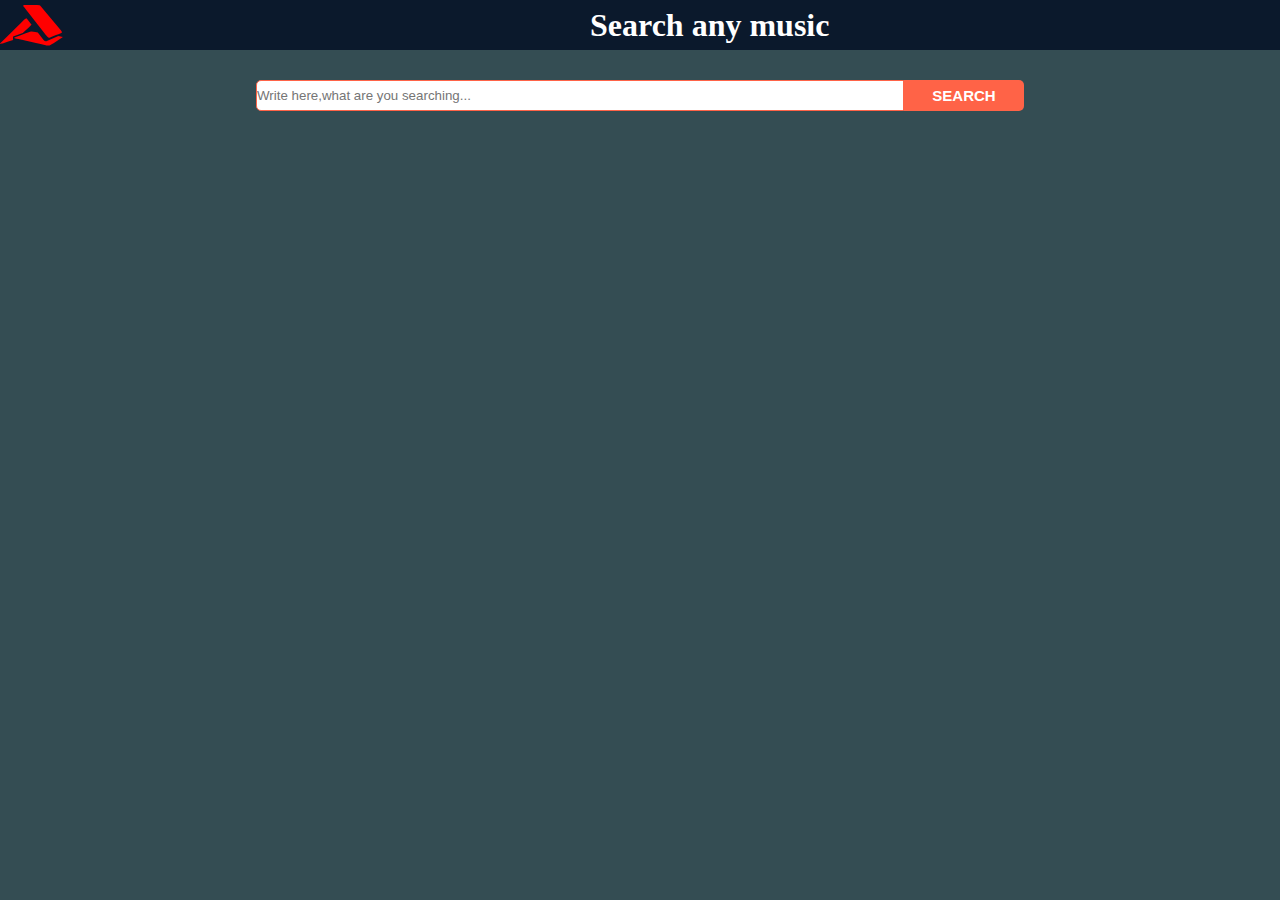
<file: fetch/index.html>
<!DOCTYPE html>
<html lang="en">
<head>
  <meta charset="UTF-8">
  <meta http-equiv="X-UA-Compatible" content="IE=edge">
  <meta name="viewport" content="width=device-width, initial-scale=1.0">
  <link rel="stylesheet" href="style.css">
  <link
      rel="stylesheet"
      href="https://pro.fontawesome.com/releases/v5.10.0/css/all.css">
      <title>Music For You</title>
</head>
<body>
    
     <div class="logo"> 
    <i class="fab fa-accusoft"></i>
  <h1>Search any music</h1>
</div>


  <div class="dir">

  <input type="text" name="" id="music"
  placeholder="Write here,what are you searching...">
  <button class="btn" id="btn">SEARCH</button>
</div>

<div id="sia">

</div>
  
  <script>

let search = document.getElementById('music').value;
const shedegi = document.getElementById('sia');
let btn = document.getElementById('btn');




btn.addEventListener('click', ipove);



function ipove() {
    let search = document.getElementById('music').value;
    
    fetch(`https://itunes.apple.com/search?term=${search}`)
    .then(response => response.json())
    .then((data) => {
     
      chasvape(data);
    })
    }
      
function chasvape(data){
  let tmp = '';
  data.results.forEach(results => {
    tmp+=`<div class="clas">
      <img src="${results.artworkUrl100}" alt="">
      <p class="pp"><a href="${results.artistName}"> ${results.artistName}</a></p>
      <h5>${results.trackName}</h5>
      <audio controls class="audio">
                         <source  src="${results.previewUrl}">
            </audio>
            
      </div>
      `
    
  });
  shedegi.innerHTML=tmp;
}
         /*           
            <audio controls>
                         <source src="${element.previewUrl}">
            </audio>
                 */    
       
  </script>
</body>
</html>
</file>
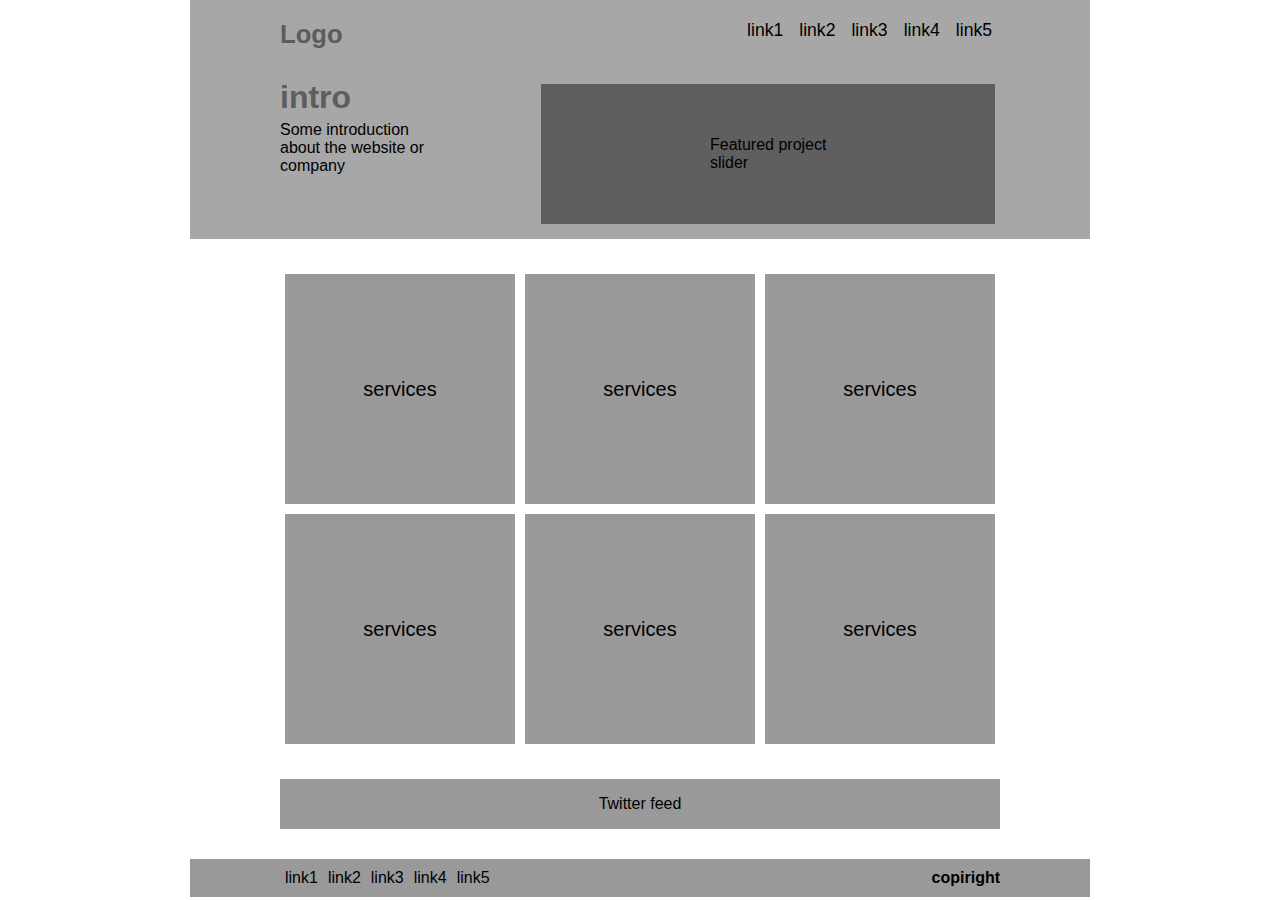
<file: flex box/index.html>
<!DOCTYPE html>
<html lang="en">
<head>
    <meta charset="UTF-8">
    <meta http-equiv="X-UA-Compatible" content="IE=edge">
    <meta name="viewport" content="width=device-width, initial-scale=1.0">
    <link rel="stylesheet" href="style.css">
    <title>Flex Box</title>
</head>
<body>
  <div class="header">

      <div class="loggo">
          <h4>Logo</h4>
        <ul>
            <li>link1</li>
            <li>link2</li>
            <li>link3</li>
            <li>link4</li>
            <li>link5</li>
        </ul>
    </div>
    
    <div class="meorexazi">
        <div class="textarea">
            <h3>intro</h3>
            <p>Some introduction <br> about the website or<br> company</p>
        </div>
        <div class="box">
            <p>Featured project<br>slider</p>
        </div>
    </div>
  </div>

  <div class="bodi">
    <div class="box1">
         <div class="box2"><p>services</p></div>
         <div class="box2"><p>services</p></div>
         <div class="box2"><p>services</p></div>
         <div class="box2"><p>services</p></div>
         <div class="box2"><p>services</p></div>
         <div class="box2"><p>services</p></div>
    </div>
    <div class="bolo"><p>Twitter feed</p></div>
  </div>

  <div class="footer">
   <div class="saboloo">
    <ul>
        <li>link1</li>
        <li>link2</li>
        <li>link3</li>
        <li>link4</li>
        <li>link5</li>
    </ul>
    <h4>copiright</h4>
</div>
   </div>
  </div>
</body>
</html>
</file>
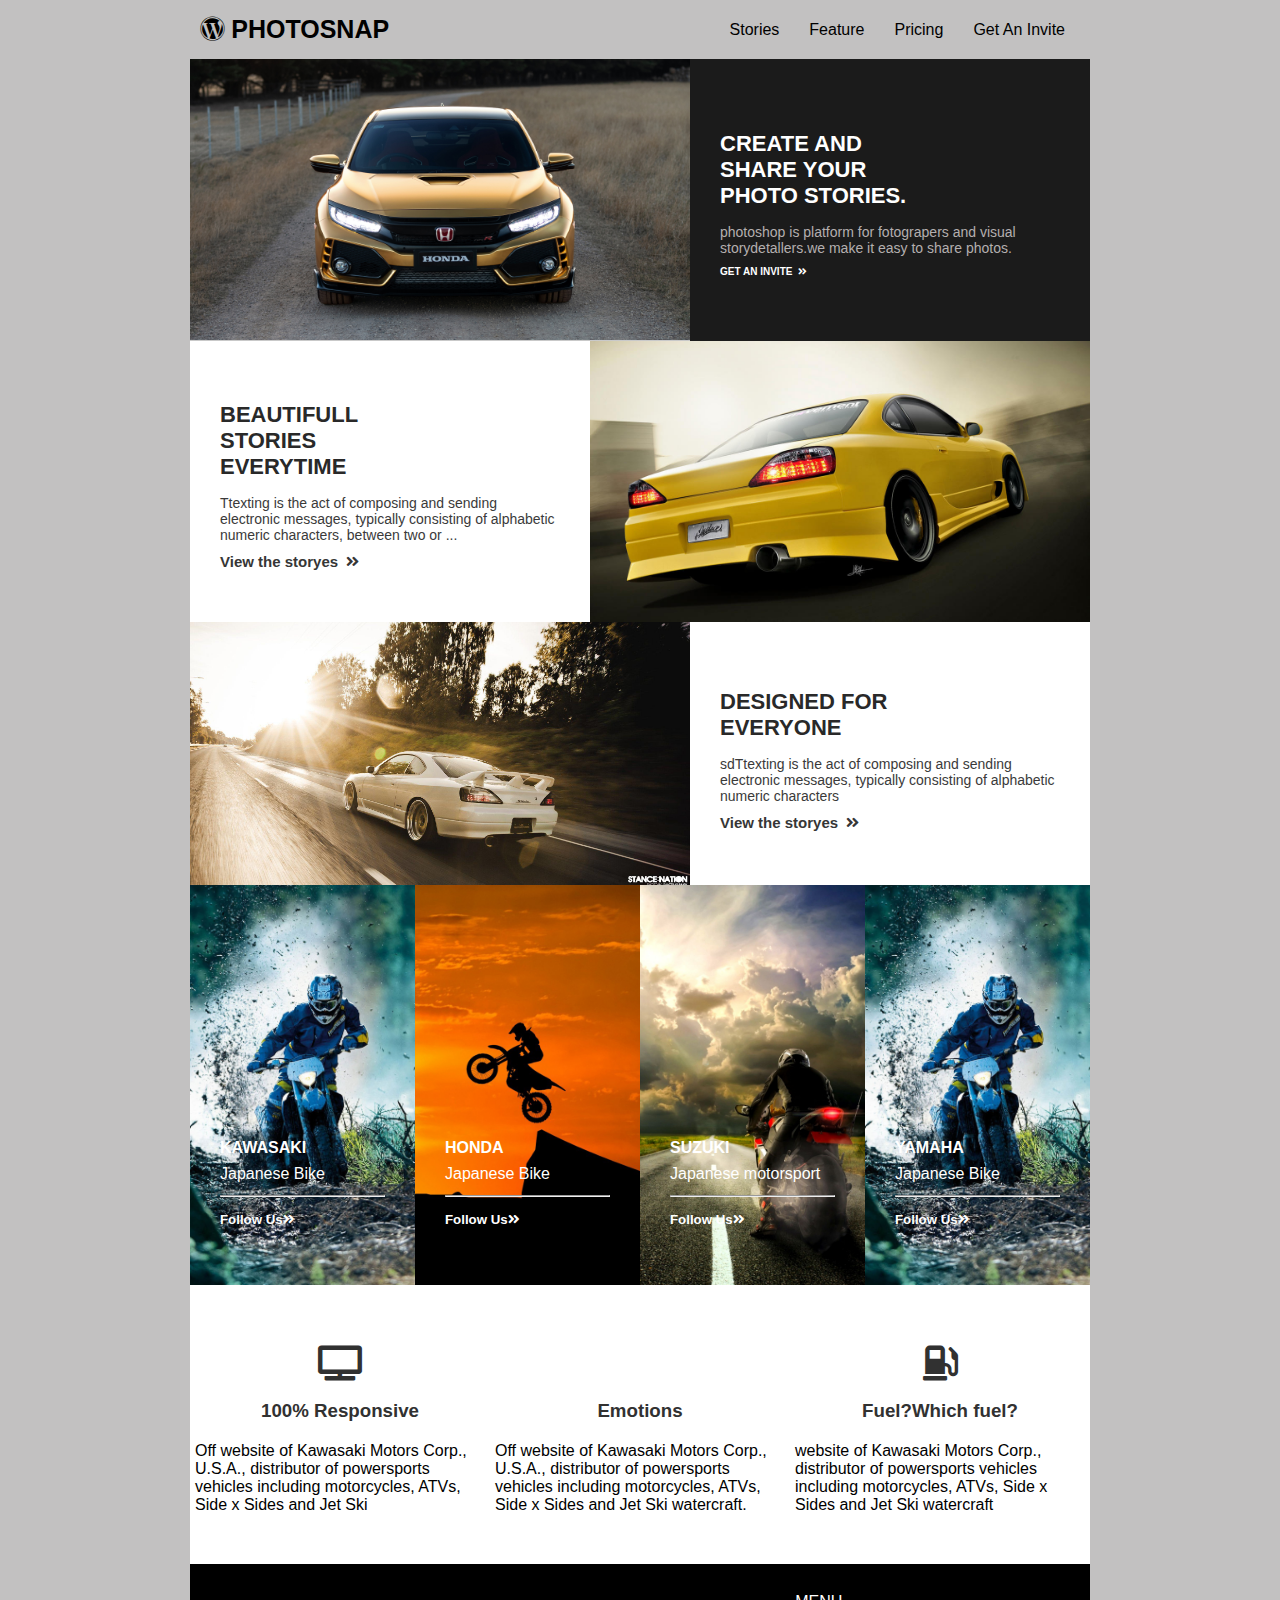
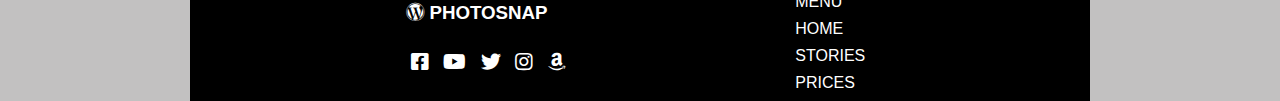
<file: flex davaleba 2/index.html>
<!DOCTYPE html>
<html lang="en">
<head>
    <meta charset="UTF-8">
    <meta http-equiv="X-UA-Compatible" content="IE=edge">
    <meta name="viewport" content="width=device-width, initial-scale=1.0">
    <link rel="stylesheet" href="style.css">
    <script src="https://code.jquery.com/jquery-3.6.0.js"></script>
    <link
      rel="stylesheet"
      href="https://pro.fontawesome.com/releases/v5.10.0/css/all.css">
    <title>flex2</title>

</head>
<body>
    <div class="sigrdze">
            <nav>
                <ul>
                <li class="logo"><i class="fab fa-wordpress">&nbsp;</i>PHOTOSNAP</li>
                    <li class="items">Stories</li>
                    <li class="items">Feature</li>
                    <li class="items">Pricing</li>
                    <li class="items">Get An Invite</li>
                    <li class="btn"><i class="fas fa-bars"></i></li>
                </ul>
            </nav>
            <script> 
            $(document).ready(function(){
                $('.btn').click(function(){
                    $('.items').toggleClass("show");
                });
            });
            </script>
    </div>


    <!--ak damtavrda bar meniu-->

    <div class="suratebi">                                     <!--amashi zis mteli suratebis veli, es divi makvs dacolumn ebuli-->

        <div class="foto"><img src="./civic.jpg" alt=""></div>
        <div class="text"><h3>CREATE AND <br> SHARE
            YOUR<br> PHOTO STORIES.</h3>
            <p>photoshop is platform for fotograpers and visual storydetallers.we make it easy to share photos.</p>
            <h5>GET AN INVITE  &nbsp;<i class="fas fa-angle-double-right"></i></h5>
        </div>
        <!--pirveli xazi suratis-->
    </div>

    <div class="meore">
        <div class="text1">
            <h3>BEAUTIFULL STORIES EVERYTIME</h3>
            <p>Ttexting is the act of composing and sending electronic messages, typically
                 consisting of alphabetic numeric characters, between two or ...</p>
            <h5>View the storyes  &nbsp;<i class="fas fa-angle-double-right"></i></h5>
        </div>

        <div class="foto1"><img src="./i.jpg" alt=""></div>
    </div>
    
    <div class="mesame">
        <div class="foto2"><img src="./l.jpg" alt=""></div>
        <div class="text2">
            <h3>DESIGNED FOR EVERYONE</h3>
            <p>sdTtexting is the act of composing and sending electronic messages, typically
                consisting of alphabetic numeric characters</p>
            <h5>View the storyes  &nbsp;<i class="fas fa-angle-double-right"></i></h5>
        </div>
    </div>
    <div class="fotoebi">
        <div class="erti"><img src="./b1.jpg" alt=""><div class="chashenebuli"><h4>KAWASAKI</h4><p>Japanese Bike</p><hr><h5>Follow Us<i class="fas fa-angle-double-right"></i></h5></div></div>
        <div class="erti"><img src="./b3.jpg" alt=""><div class="chashenebuli"><h4>HONDA</h4><p>Japanese Bike</p><hr><h5>Follow Us<i class="fas fa-angle-double-right"></i></h5></div></div>
        <div class="erti"><img src="./b4.jpg" alt=""><div class="chashenebuli"><h4>SUZUKI</h4><p>Japanese motorsport</p><hr><h5>Follow Us<i class="fas fa-angle-double-right"></i></h5></div></div>
        <div class="erti"><img src="./b1.jpg" alt=""><div class="chashenebuli"><h4>YAMAHA</h4><p>Japanese Bike</p><hr><h5>Follow Us<i class="fas fa-angle-double-right"></i></h5></div></div>
    </div>

        <div class="bolo">
            <div class="cnoba">
                <i class="fas fa-tv"></i>
                <h3>100% Responsive</h3>
                <p>Off website of Kawasaki Motors Corp.,
                    U.S.A., distributor of powersports vehicles 
                    including motorcycles, ATVs, Side x Sides and Jet Ski</p>
            </div>
            <div class="cnoba">
                <i class="far fa-infinity"></i>
                <h3>Emotions</h3>
                <p>Off website of Kawasaki Motors Corp.,
                     U.S.A., distributor of powersports vehicles 
                     including motorcycles, ATVs, Side x Sides and Jet Ski watercraft.</p>
            </div>
            <div class="cnoba">
                <i class="fas fa-gas-pump"></i>
                <h3>Fuel?Which fuel?</h3>
                <p>website of Kawasaki Motors Corp.,
                    distributor of powersports vehicles 
                    including motorcycles, ATVs, Side x Sides and Jet Ski watercraft</p>
            </div>
        </div>

        <div class="meoremeniu">

            <div class="pirvelim">
                <div class="sityva">
                    <h3><i class="fab fa-wordpress">&nbsp;</i>PHOTOSNAP</h3>
                    <div class="face">
                        <i class="fab fa-facebook-square"></i>
                        <i class="fab fa-youtube"></i>
                        <i class="fab fa-twitter"></i>
                        <i class="fab fa-instagram"></i>
                        <i class="fab fa-amazon"></i>
                    </div>
                </div>
                <div class="logoebi">
            <ul>
                <li>MENU</li>
                <li>HOME</li>
                <li>STORIES</li>
                <li>PRICES</li>
            </ul>
                </div>
            </div>
        </div>

</body>
</html>
</file>
<file: boot 2/style.css>
body {
  width: 100%;
  height: auto;
}

.inner {
  overflow: hidden;
}

.inner img {
  -webkit-transition: 0.8s;
  transition: 0.8s;
}

.inner:hover img {
  -webkit-transform: scale(1.3);
          transform: scale(1.3);
}

.im1 {
  cursor: pointer;
  background-image: url(w3.PNG);
  background-repeat: no-repeat;
  background-size: contain;
  background-position: center;
}

.ihv {
  opacity: 1;
  -webkit-transition-duration: 0.8s;
          transition-duration: 0.8s;
}

.ihv:hover {
  opacity: 0;
}

.wrapper {
  width: 100%;
  margin: 0 auto;
  position: relative;
  background-color: red;
}

.wrapper img {
  opacity: 1;
  display: block;
  width: 100%;
  -webkit-transition: 0.6s;
  transition: 0.6s;
}

.content {
  position: absolute;
  top: 50%;
  left: 50%;
  -webkit-transform: translate(-50%, -50%);
          transform: translate(-50%, -50%);
  -ms-transform: translate(-50%, -50%);
  text-transform: uppercase;
  white-space: nowrap;
  overflow: hidden;
}

.content a {
  display: block;
  text-align: center;
  padding: 10px;
  cursor: pointer;
}

.content a i {
  font-size: 25vh;
  color: white;
  -webkit-transform: 1.9s;
          transform: 1.9s;
  -webkit-transition: all 0.3s ease-in-out 0s;
  transition: all 0.3s ease-in-out 0s;
}

.overlay {
  background-color: coral;
  opacity: 0;
  -webkit-transition: 0.5s;
  transition: 0.5s;
}

.wrapper:hover img {
  opacity: .5;
}

.wrapper:hover .overlay {
  opacity: 1;
}

.wrapper:hover .content a i {
  -webkit-transform: rotate(90deg);
          transform: rotate(90deg);
  font-size: 15vh;
  -webkit-transform: rotate3d();
          transform: rotate3d();
  -webkit-transition: all 0.5s ease-in-out 0s;
  transition: all 0.5s ease-in-out 0s;
}

.zero {
  position: fixed;
  top: -50%;
  z-index: 7;
}

button {
  color: red;
}

label {
  color: green;
}

#checke:checked ~ .ssd {
  background-color: #19109c;
}

.hh {
  background-color: #e63b1d;
  color: white;
  font-size: 2.5vh;
  font-weight: 400;
  width: 5%;
  margin-left: 95%;
  z-index: 5;
  position: fixed;
}

.cart:before {
  position: absolute;
  content: '';
  width: 110%;
  height: 200%;
  background-color: rgba(255, 9, 124, 0.3);
  top: -50%;
  left: -100%;
  z-index: 1;
  -webkit-transform: rotate(25deg);
          transform: rotate(25deg);
  -webkit-transform-origin: center top 0;
          transform-origin: center top 0;
  -webkit-transition: 1s;
  transition: 1s;
}

.cart:hover:before {
  left: 10%;
}

.cart img {
  width: 100%;
  height: auto;
}

.row h5:hover {
  color: #ff5100;
  cursor: pointer;
}

.col-2 i {
  font-size: 20px;
}


/*# sourceMappingURL=style.css.map */
.hello{
  width: 50px;
  height: 300px;
  background-color: gray;
}
.bg{
 
  width: 100%;
  
}
.ms{
  width: 50;
}
</file>
<file: boot1/style.css>
body{
    background-image: url(back.jpg);
    width: 100%;
    height: auto;
    background-position: center;
    background-attachment: fixed;
    
    
}
.inner{
    overflow: hidden;
}
.inner img{
   transition: 0.8s;
}
.inner:hover img{
    transform: scale(1.3);
}
.im1{
    background-image: url(c3.PNG);
    background-repeat: no-repeat;
    background-size: contain;
    background-position: center;
}
.ihv{
    opacity: 1;
    transition-duration: 0.8s;
}
.ihv:hover{
    opacity: 0;
}
.wrapper{
    width: 100%;
    margin: 0 auto;
    position: relative;
    background-color: red;
}
.wrapper img{
    opacity: 1;
    display: block;
    width: 100%;
    
    transition: 0.6s;
}
.content{
    position: absolute;
    top: 50%;
    left: 50%;
    transform: translate(-50%,-50%);
    -ms-transform: translate(-50%,-50%);
    text-transform: uppercase;
    white-space: nowrap;
    overflow: hidden;
}
.content a{
    display: block;
    text-align: center;
    padding: 10px;
    cursor: pointer;
}
.content a i{
    font-size: 25vh;
    color: white;
    transform: 1.9s;
    transition: all 0.3s ease-in-out 0s;
}
.overlay{
    background-color: coral;
    opacity: 0;
    transition: 0.5s;
}
.wrapper:hover img{
    opacity: .5
}
.wrapper:hover .overlay{
    opacity: 1;
}
.wrapper:hover .content a i{
    
    transform: rotate(90deg);
    font-size: 15vh;
    transform:rotate3d();
    transition: all 0.5s ease-in-out 0s;
}
.zero{
   position: fixed;
    top: -50%;
    z-index: 7;
}
button{
    color: red;
}
label{
    color: green;
}
#checke:checked~.ssd{
    background-color: rgb(25, 16, 156);
}
button{
    background-color: rgb(230, 59, 29);
    color: white;
    font-size: 2.5vh;
    font-weight: 400;
    
   border:3px solid rgb(230, 59, 29);
    text-align: center;
    border: none;
    transition: 0.8s;
   
}
.carousel-caption button:hover{
    background-color: white;
    border: 1px solid orangered;
    color: black;
}
.cart{
    position: relative;
    overflow: hidden;
    width: 100%;
}
.cart:before{
    position: absolute;
    content: '';
    width: 110%;
    height: 200%;
    background-color: rgba(255, 9, 124, 0.3);
    top: -50%;
    left: -100%;
    z-index: 1;
    transform: rotate(25deg);
    transform-origin: center top 0;
    transition: 1s;
}
.cart:hover:before{
    left: 10%;
}
.cart img{
    width: 100%;
    height: auto;
}
.row h5:hover{
    color: rgb(255, 81, 0);
    cursor: pointer;
}
.col-2 i{
    font-size: 20px;
}
</file>
<file: fetch/style.css>
*{
    margin: 0;
    padding: 0;
    font-style: normal;
}
body{
    display: flex;
    flex-direction: column;
    align-items: center;
    min-width: 200px;
    background-color: rgba(0, 31, 39, 0.795);
    
}


.logo{
    background-color: rgba(4, 15, 37, 0.842);
    height:auto;
    width: 100%;
    display: flex;
    align-items: center;
    justify-content: space-around;
    flex-wrap: wrap;
    justify-content: center;
    
}
.logo h1{
    flex:2 2 250px;
    color: white;
}
.red{
    color: red;
}
.logo i{
    flex: 2 2 150px;
    font-size: 50px;
    color: red;
    display: flex;
    align-items: flex-start;
}
.logo i p{
    color: white;
    font-size: 20px;
}
.dir{
    max-width: 80%;
    min-width: 60%;
    display: flex;
    flex-direction: row;
    align-items: center;
    justify-content: center;
    margin-top: 30px;
    
}
.dir input{
    flex: 2 1 200px;
    
}
.dir button{
   
    max-width: 120px;
    flex: 1 1 50px;
    background-color:tomato;
    height: 31px;
    border: none;
    border-top-right-radius: 5px;
    border-bottom-right-radius: 5px;
    color: white;
    font-weight: 700;
    font-size: 15px;
}
.dir input{
    
    height: 29px;
    border-bottom-left-radius: 5px;
    border-top-left-radius: 5px;
    border: 1px solid tomato;
    
}

.dir button:active{
    height: 27px;
    color: teal;
    background-color: tomato;
}
#sia{
    width: 100%;
    height: auto;
    margin-top: 30px;
    display: flex;
    flex-direction: row;
    justify-content: space-around;
    flex-wrap: wrap;
    
}
.clas{
    width: 23%;
    height: auto;
    display: flex;
    flex-direction: column;
    align-items: center;
    justify-content: center;
    justify-content: space-evenly;
    flex: 1 4 200px;
    margin-top: 15px;
    background-color: rgb(19, 19, 19);
    margin: 10px;
}
.clas img{
    width: 100%;
    height: auto;
}

.satauri{
    display: flex;
    flex-direction: column;
    width: 100%;
    align-items: center;
    justify-content: center;
    
}
.satauri i{
    font-size: 50px;
    color: green;
}
.satauri h3{
    color: white;
    font-size: 30px;
}
.clas h5{
    margin-top: 5px;
    color: white;
   font-weight: 600;
    margin-bottom: 5px;
}
.pp a{
    margin-top: 5px;
    text-decoration: none;
}
.aud{
    color: gray;
    width: 100%;
}
.audio{
    
width: 100%;


}
</file>
<file: flex box/style.css>
*{
    margin: 0;
    padding: 0;
    box-sizing: border-box;
}
body{
    background-color: rgb(255, 255, 255);
    font-family: sans-serif;
    display: flex;
    flex-direction: column;
    align-items: center;
}
.header{
    display: flex;
    max-width: 900px;
    width: 100%;
    background-color: rgb(167, 167, 167);
    flex-direction:column;
}

.loggo{
    justify-content: space-between;
    margin: 20px 90px;
    display: flex;
}

.loggo h4{
font-size: 1.6rem;
color: rgb(92, 92, 92);
}

.loggo ul{
    display: flex;
    flex-direction: row;
    
}
.loggo ul li{
    list-style: none;
    margin: 0 8px;
    font-size: 1.1rem;
    
}
.meorexazi{
    display: flex;
    margin: 10px 90px;
    justify-content: space-between;
    flex-wrap: wrap;
    flex-direction: row;
    min-height: 150px;
}
.meorexazi h3{
    color: rgb(94, 93, 93);
}
.box{
    margin: 5px;
    display: flex;
    flex-grow: 3;
    background-color: rgb(95, 95, 95);
    align-items: center;
    justify-content: center;
    max-width: 700px;
    min-height: 100px;
}

    
.textarea{
    display: flex;
    flex-direction: column;
    flex-grow: 1;
    max-width: 300px;
    min-height: 100px;
    align-items: flex-start;
}
.textarea p{
    width: 100%;
    height: auto;
}
.textarea h3{
    font-size: 2rem;
    margin-bottom: 5px;
}
/* ak mtavrdeba header */
.bodi{
    max-width: 900px;
    width: 100%;
    display: flex;
    flex-direction: column;
}
.box1{
    justify-content: space-evenly;
    max-width: 900px;
    display: flex;
    margin: 30px 90px;
    flex-direction: row;
    flex-wrap: wrap;
}
.box2{
    display: flex;
    align-items: center;
    justify-content: center;
    margin: 5px;
    flex-basis: 230px;
    min-height: 230px;
    background-color: rgb(153, 153, 153);
}
.box2 p{
    font-size: 15pt;
}
.bolo{
    max-width: 720px;
    background-color: rgb(153, 153, 153);
    margin: 0 90px;
    min-height: 50px;
    display: flex;
    align-items: center;
justify-content: center;
margin-bottom: 30px;
}

.footer{
    max-width: 900px;
    width: 100%;
    background-color: rgb(153, 153, 153);
}
.saboloo{
    display: flex;
    justify-content: space-between;
    margin: 10px 90px;
}
.saboloo ul{
    display: flex;
    list-style: none;
    flex-grow: 1;
}
.saboloo ul li{
    margin: 0 5px;
    display: flex;
}
.saboloo h4{
    flex-grow: 1;
    text-align: end;
}
</file>
<file: flex davaleba 2/style.css>
*{
    margin: 0;
    padding: 0;
    box-sizing: border-box;
    text-decoration: none;
    font-family: sans-serif;
}
body{
    display: flex;
    flex-direction: column;
    width: 100%;
    height: auto;
    min-width: 200px;
    flex-basis: 100px;
    align-items: center;
    background-color: rgb(194, 193, 193);
    
}

.sigrdze{
    width: 100%;
    min-width: 200px;
    display: flex;
    flex-direction: column;
    align-items: center;
}
nav{

    max-width: 900px;
    width: 100%;
    min-width: 200px;
    padding: 0px 10px;
}
nav ul{
    list-style: none;
    display: flex;
    flex-wrap: wrap;
    align-items: center;
    justify-content: center;
}
nav ul li{
    padding: 15px 0;
    cursor: pointer;
}
nav ul li.items{
width: auto;
margin: 0 15px;
text-align: center;
position: relative;
order: 3;

}
nav ul li i{
    font-size: 25px;
}
nav ul li.btn{
    display: none;
}
nav ul li.btn:hover{
    color:  #33ffff;
}
nav ul li.btn.show i::before{
content: '\f00d';
}

.logo{
    flex: 1;
    font-size: 25px;
    color: rgb(0, 0, 0);
    font-weight: 700;
    cursor: default;
}
nav ul li.items:after{
    position: absolute;
    content: '';
    height: 2px;
    width: 100%;
    bottom: 10px;
    left: 0;
    opacity: 0;
    transition:0.3s;
}

nav ul li.items:hover:after{
    opacity: 1;
}


nav ul li a{
    font-size: 15px;
    text-decoration: none;
    color:rgb(0, 0, 0);
transition: 0.4s;
}
nav ul li a:hover{
    
    font-size: 17px;
}
@media all and (max-width:700px){
    nav{
        padding: 5px 30px;
        background-color: black;
    }
    
    nav ul li.items{
        width: 100%;
        display: none;
    }
    nav ul li.items.show{
        display: block;
    }
    nav ul li.items:hover{
        border-radius: 5px;
        box-shadow: inset 0 0 5px #33ffff;
    }
    nav ul li{
        color: white;
    }
    nav ul li.btn{
        display: block;
        color: white;
    }
    .logo{
        color: white;
    }

}
/*ak damtavrda bar meniu */

.suratebi{
    display: flex;
    max-width: 900px;
    width: 100%;
    background-color: rgb(201, 201, 201);
    flex-wrap: wrap-reverse;
    
}
.foto{
    
    flex: 1 3 400px;
}
.foto img{
    width: 100%;
}
.text{
    display: flex;
    flex-direction: column;
    flex-grow: 1;
    background-color: rgb(27, 27, 27);
    justify-content: center;
    flex-basis: 300px;
}
.text h3{
    color: white;
    font-size: 22px;
    margin-top: 20px;
    margin: 15px 30px;
    
}
.text p, .text h5{
    color: rgb(180, 175, 175);
    font-size: 14px;
    margin: 0 30px;
  
}
.text h5{
    margin: 10px 30px;
    color: white;
    font-size: 10px;
}
/* damtavrda pirveli */
.meore{
    margin-top: -3px;
    max-width: 900px;
    width: 100%;
    background-color: gray;
    display: flex;
    flex-wrap: wrap;
}
.foto1{
    flex:1 3 400px;
}
.foto1 img{
    width: 100%;
    height: auto;
}
.text1{
    display: flex;
    flex-direction: column;
    flex-grow: 1;
    background-color: rgb(255, 255, 255);
    justify-content: center;
    flex-basis: 300px;
}

.text1 h3{
    color: rgb(41, 41, 41);
    font-size: 22px;
    margin-top: 10px;
    margin: 15px 30px;
    max-width: 200px;
    
}
.text1 p, .text1 h5{
    color: rgb(58, 58, 58);
    font-size: 14px;
    margin: 0 30px;
  
}
.text1 h5{
    margin: 10px 30px;
    color: rgb(54, 54, 54);
    font-size: 15px;
}
/*meore suratis veli*/
.mesame{
    margin-top: -4px;
    max-width: 900px;
    width: 100%;
    background-color: gray;
    display: flex;
    flex-wrap: wrap-reverse;
}
.foto2{
    flex:1 3 400px;
}
.foto2 img{
    width: 100%;
    height: auto;
}
.text2{
    display: flex;
    flex-direction: column;
    flex-grow: 1;
    background-color: rgb(255, 255, 255);
    justify-content: center;
    flex-basis: 300px;
}

.text2 h3{
    color: rgb(41, 41, 41);
    font-size: 22px;
    margin-top: 10px;
    margin: 15px 30px;
    max-width: 200px;
    
}
.text2 p, .text2 h5{
    color: rgb(58, 58, 58);
    font-size: 14px;
    margin: 0 30px;
  
}
.text2 h5{
    margin: 10px 30px;
    color: rgb(54, 54, 54);
    font-size: 15px;
}




.fotoebi{
    margin-top: -4px;
    max-width: 900px;
    display: flex;
    flex-wrap: wrap;
    width: 100%;
    background-color: gray;
}

.erti{
    flex:1 3 225px;
}
.erti h4{
    margin-top: -150px;
}
.erti img{
    margin-top: -4px;
    width: 100%;
    height: auto;
}
.chashenebuli{
    display: flex;
    flex-direction: column;
    margin: 0 30px;

}
.chashenebuli h4{
    color: white;
    margin-bottom: 8px;
}
.chashenebuli p{
    color: white;
    margin-bottom: 12px;
}
.chashenebuli h5{
    color: white;
    font-weight: 600;
    margin-top: 15px;
}
.chashenebuli p:hover{
    color: red;
}
.chashenebuli h5:hover{
    color: red;
}
.chashenebuli h4:hover{
    color: red;
}
/*ak damtavrda suratebi sul*/
.bolo{
    margin-top: -4px;
    display: flex;
    max-width: 900px;
    width: 100%;
    flex-wrap: wrap;
    background-color:white;
    justify-content: space-evenly;
    align-items: center;
}
.cnoba{
    margin-top: 60px;
    display: flex;
    flex-direction: column;
    align-items: center;
    flex: 1 3 290px;

}
.cnoba i{
    font-size: 35px;
    margin-bottom: 20px;
}
.cnoba p{
    margin-top: 20px;
    font-family: sans-serif;
    max-width: 290px;
    margin-bottom: 50px;

}
.cnoba h3{
    font-weight: 550;
    color: rgb(49, 49, 49);
}
.cnoba i{
    color: rgb(49, 49, 49);
}
.meoremeniu{
    background-color: black;
    max-width: 900px;
    width: 100%;
    display: flex;
    justify-content: space-between;
    flex-wrap: wrap;
    
}
.pirvelim,.meorem{
    flex: 1 2 450px;
    width: 100%;
    margin-top: 20px;
    display: flex;
}
.pirvelim{
    flex-wrap: wrap;
    display: flex;
    justify-content: space-evenly;
}
.logoebi ul{
    list-style: none;
}
.logoebi ul li{
    margin: 9px;
    color: white;
}
.sityva h3{
    color: white;
}
.sityva{
    display: flex;
    flex-direction: column;
    justify-content: space-evenly;
}
.face i{
    color: white;
    font-size: 20px;
    margin: 10px 5px;
}
</file>
